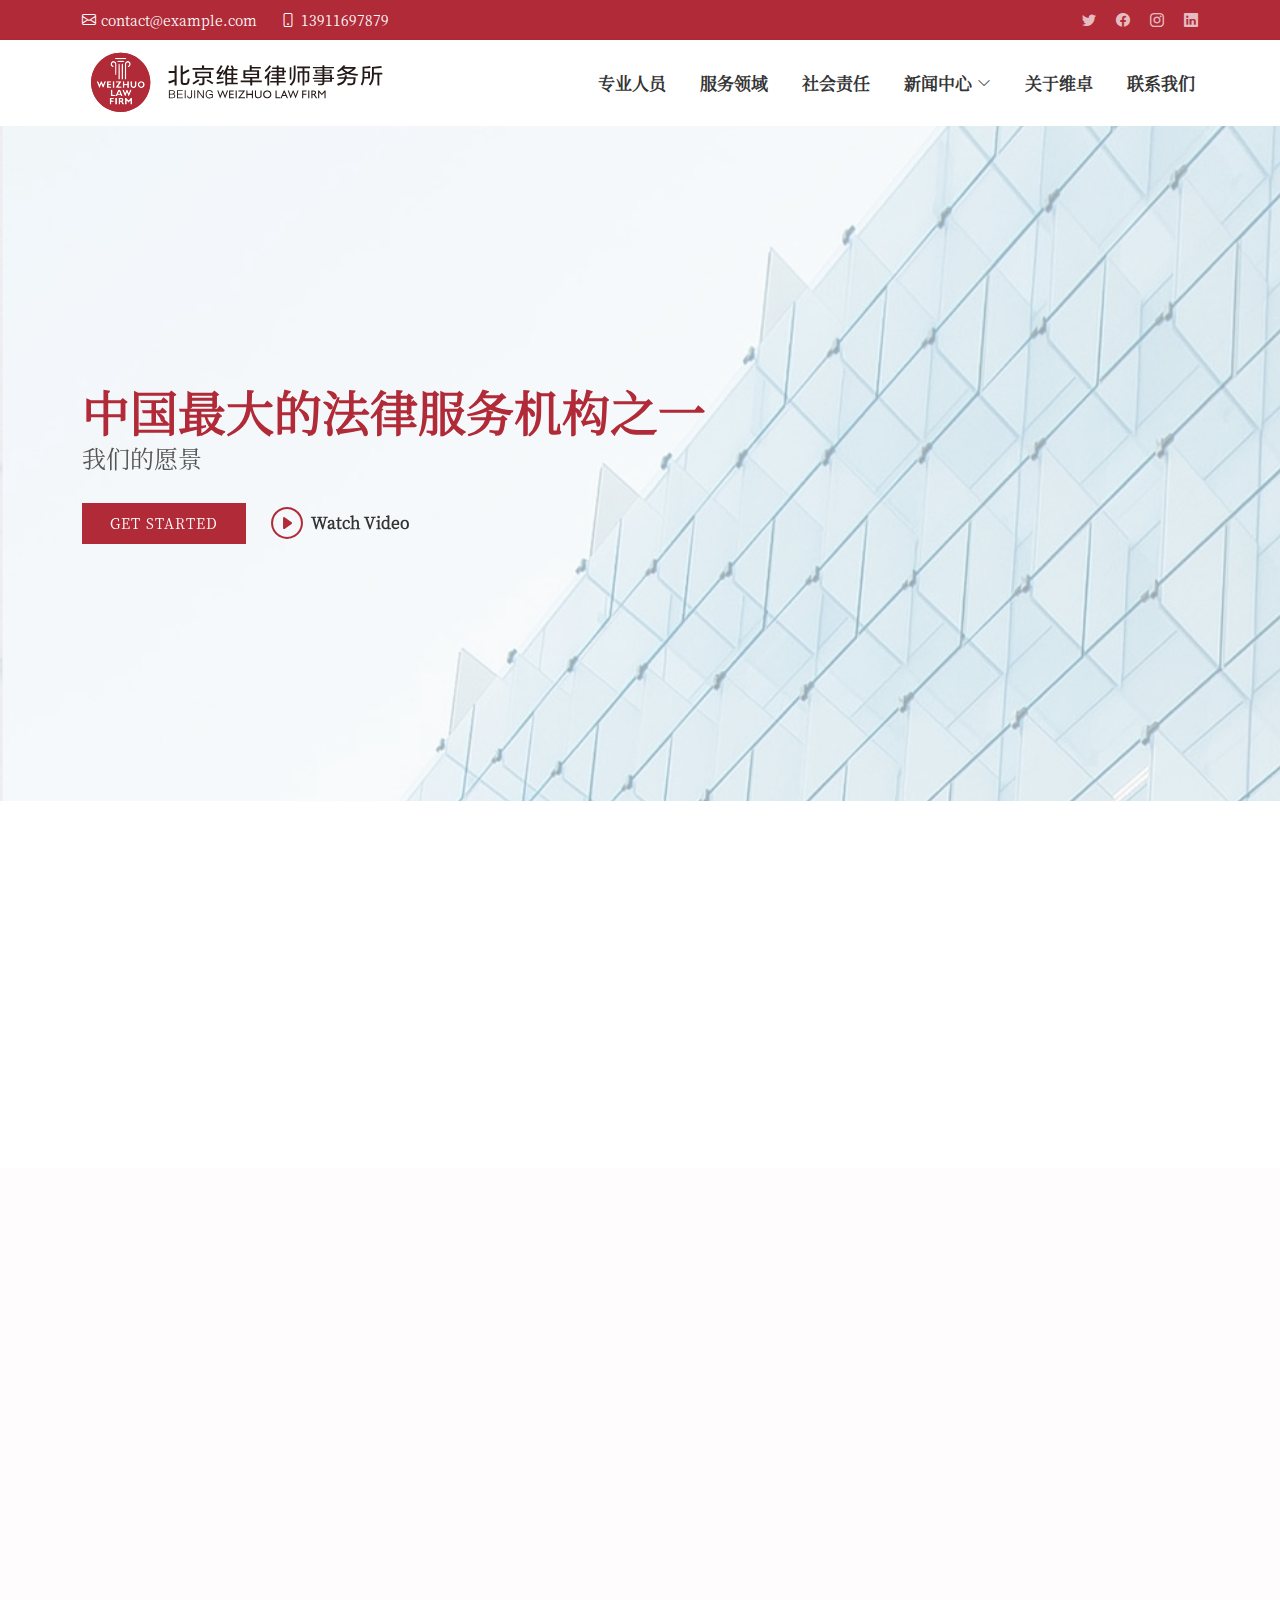
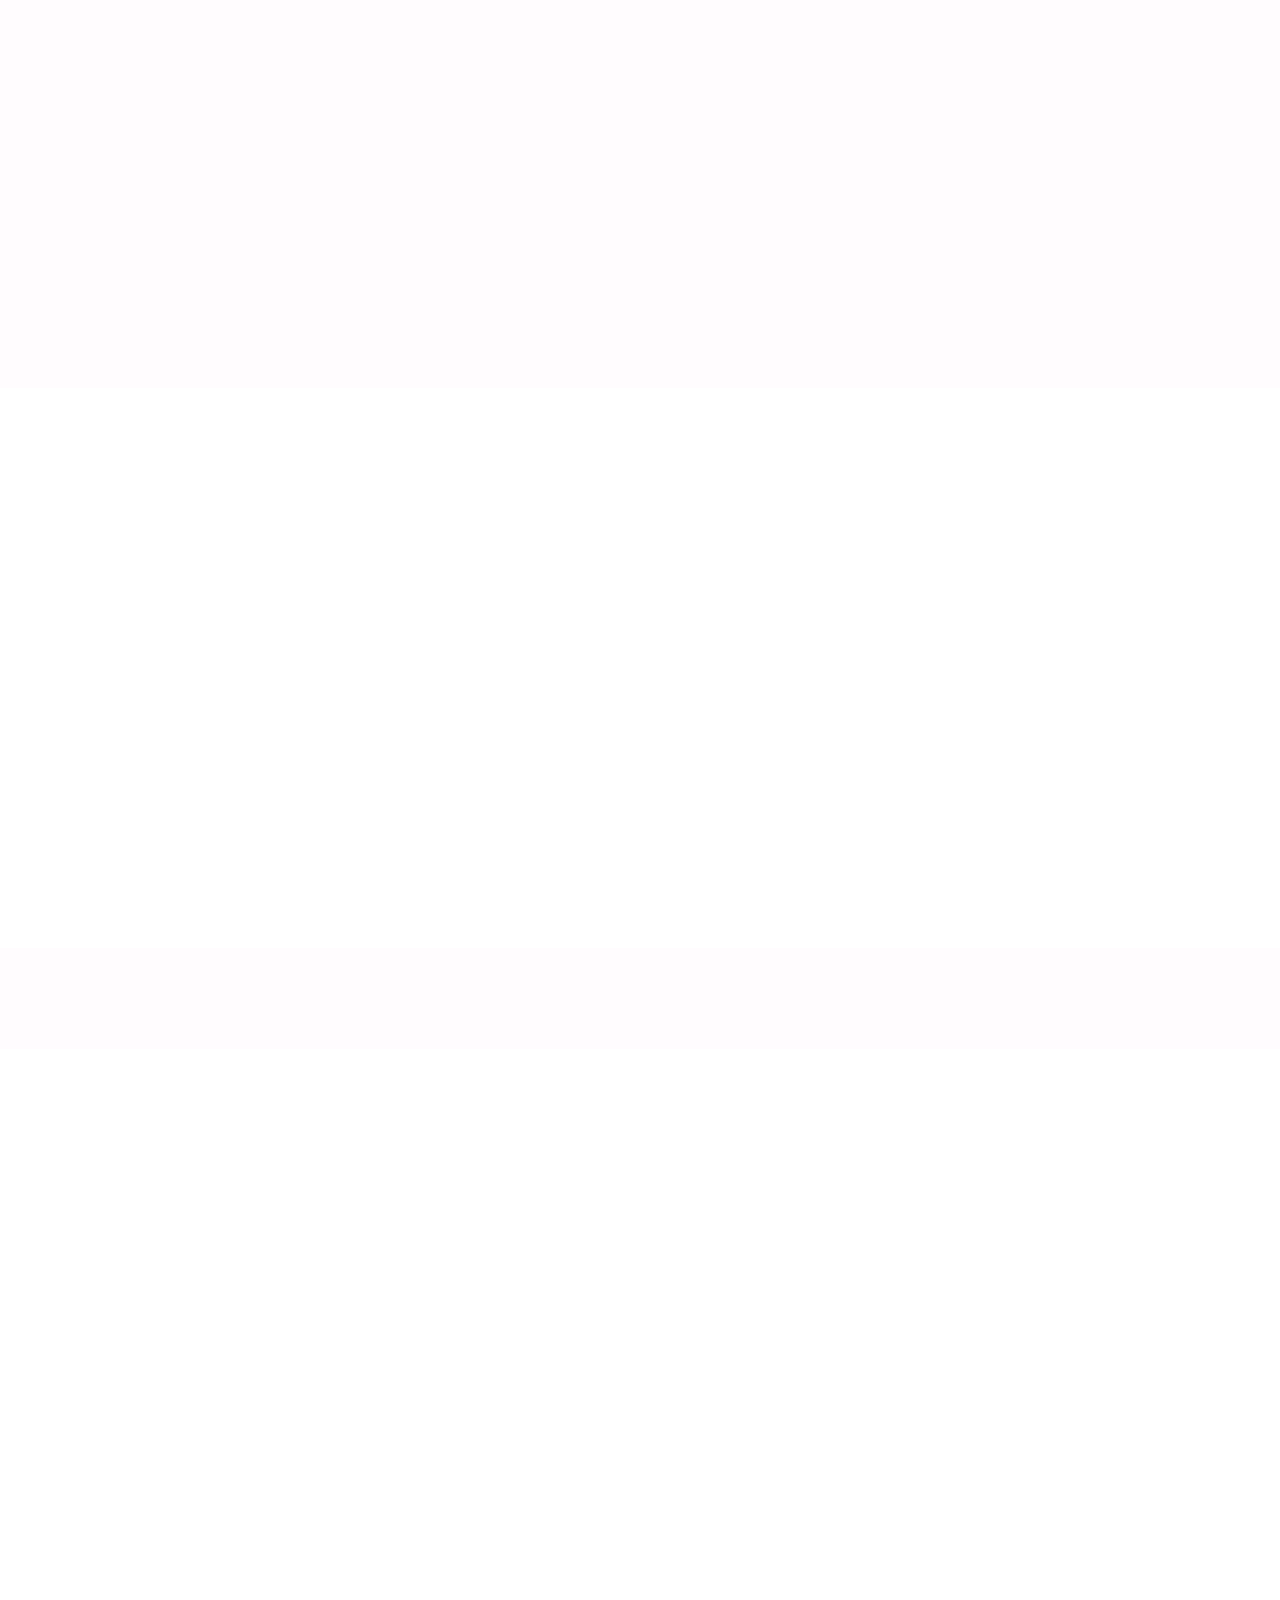
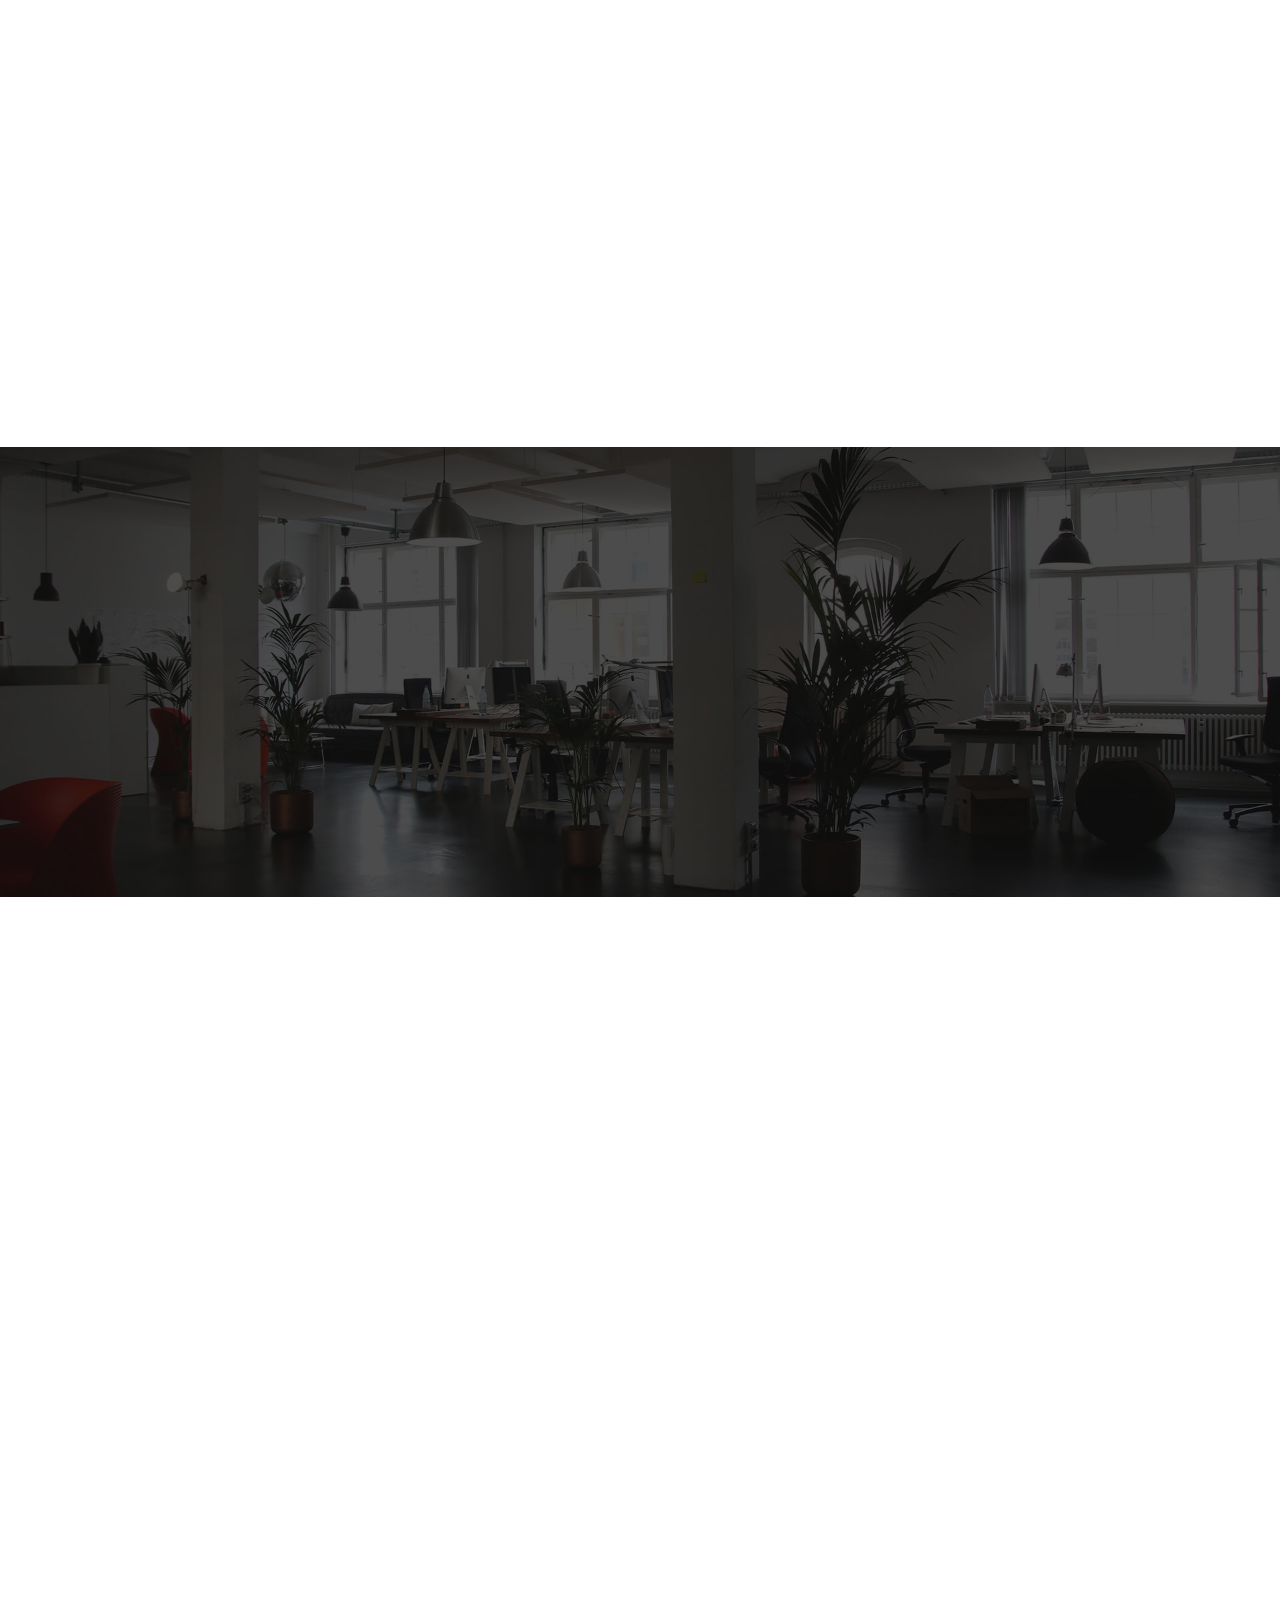
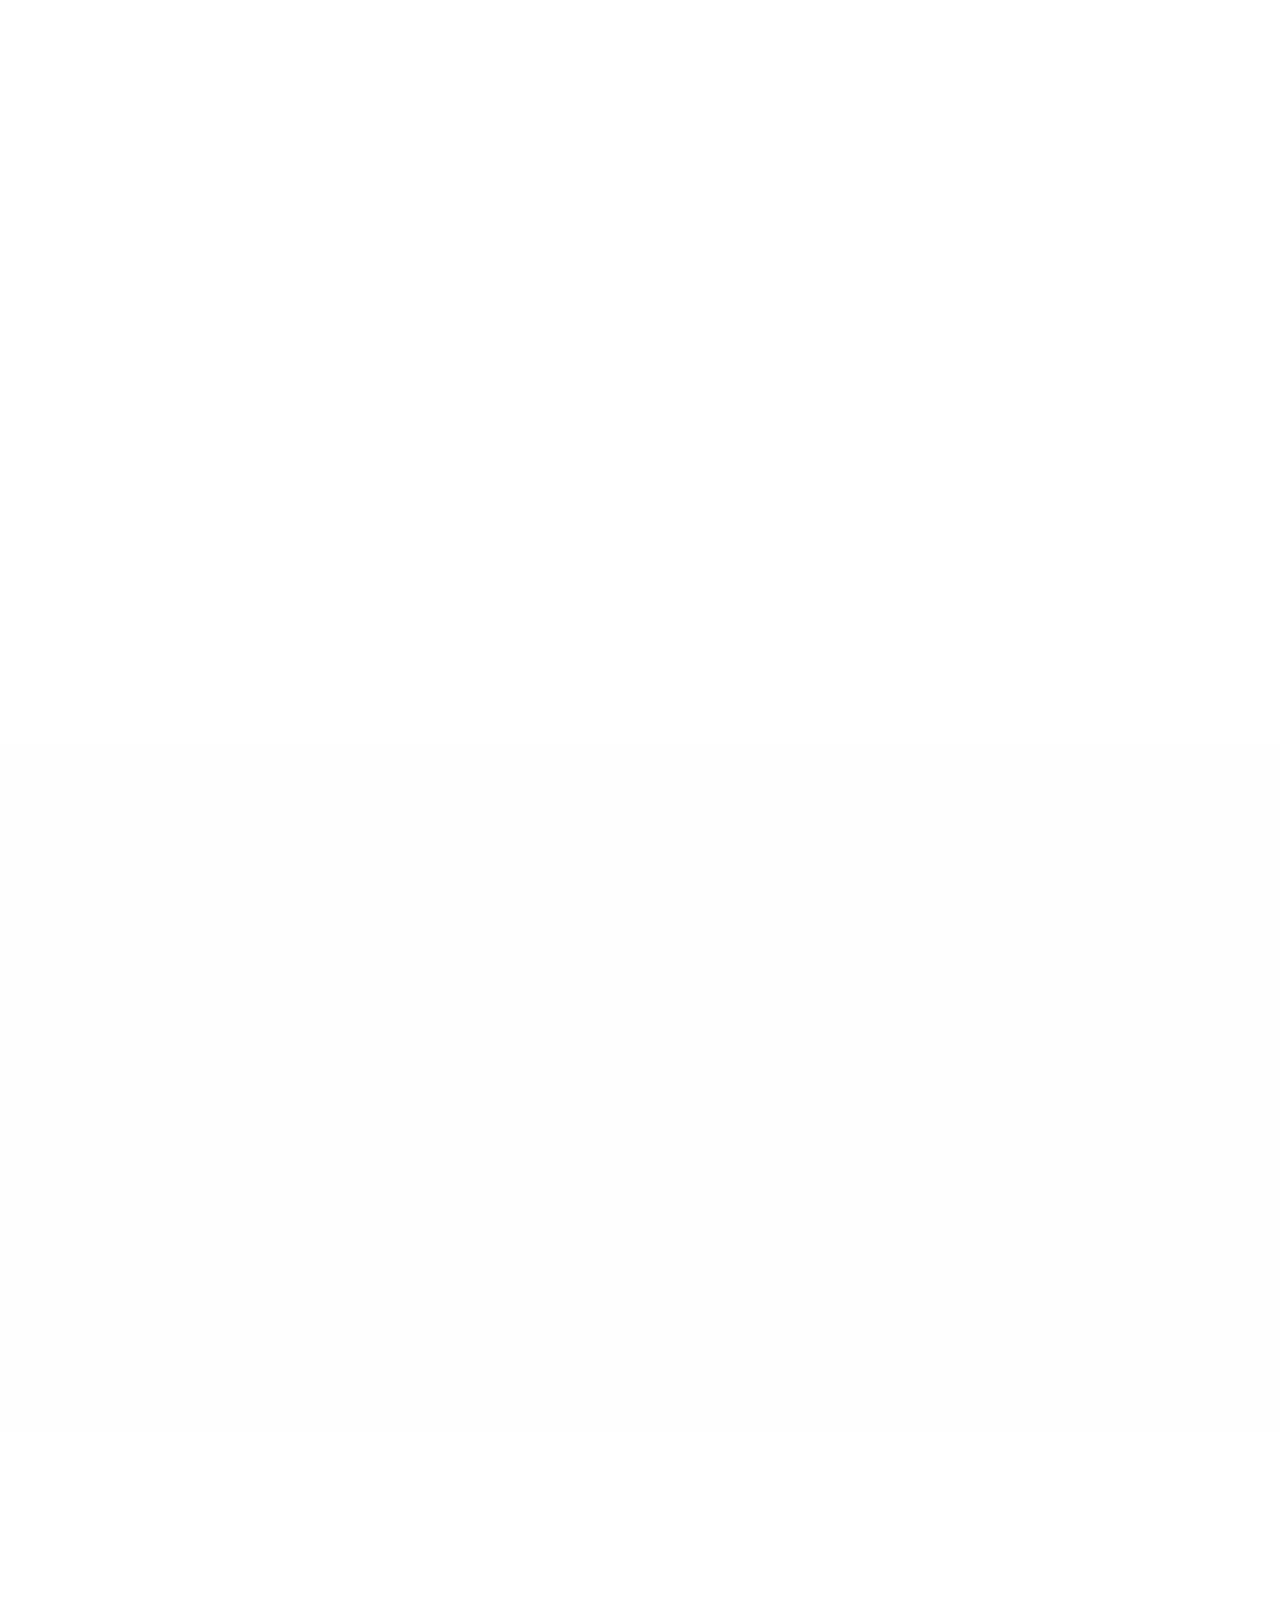
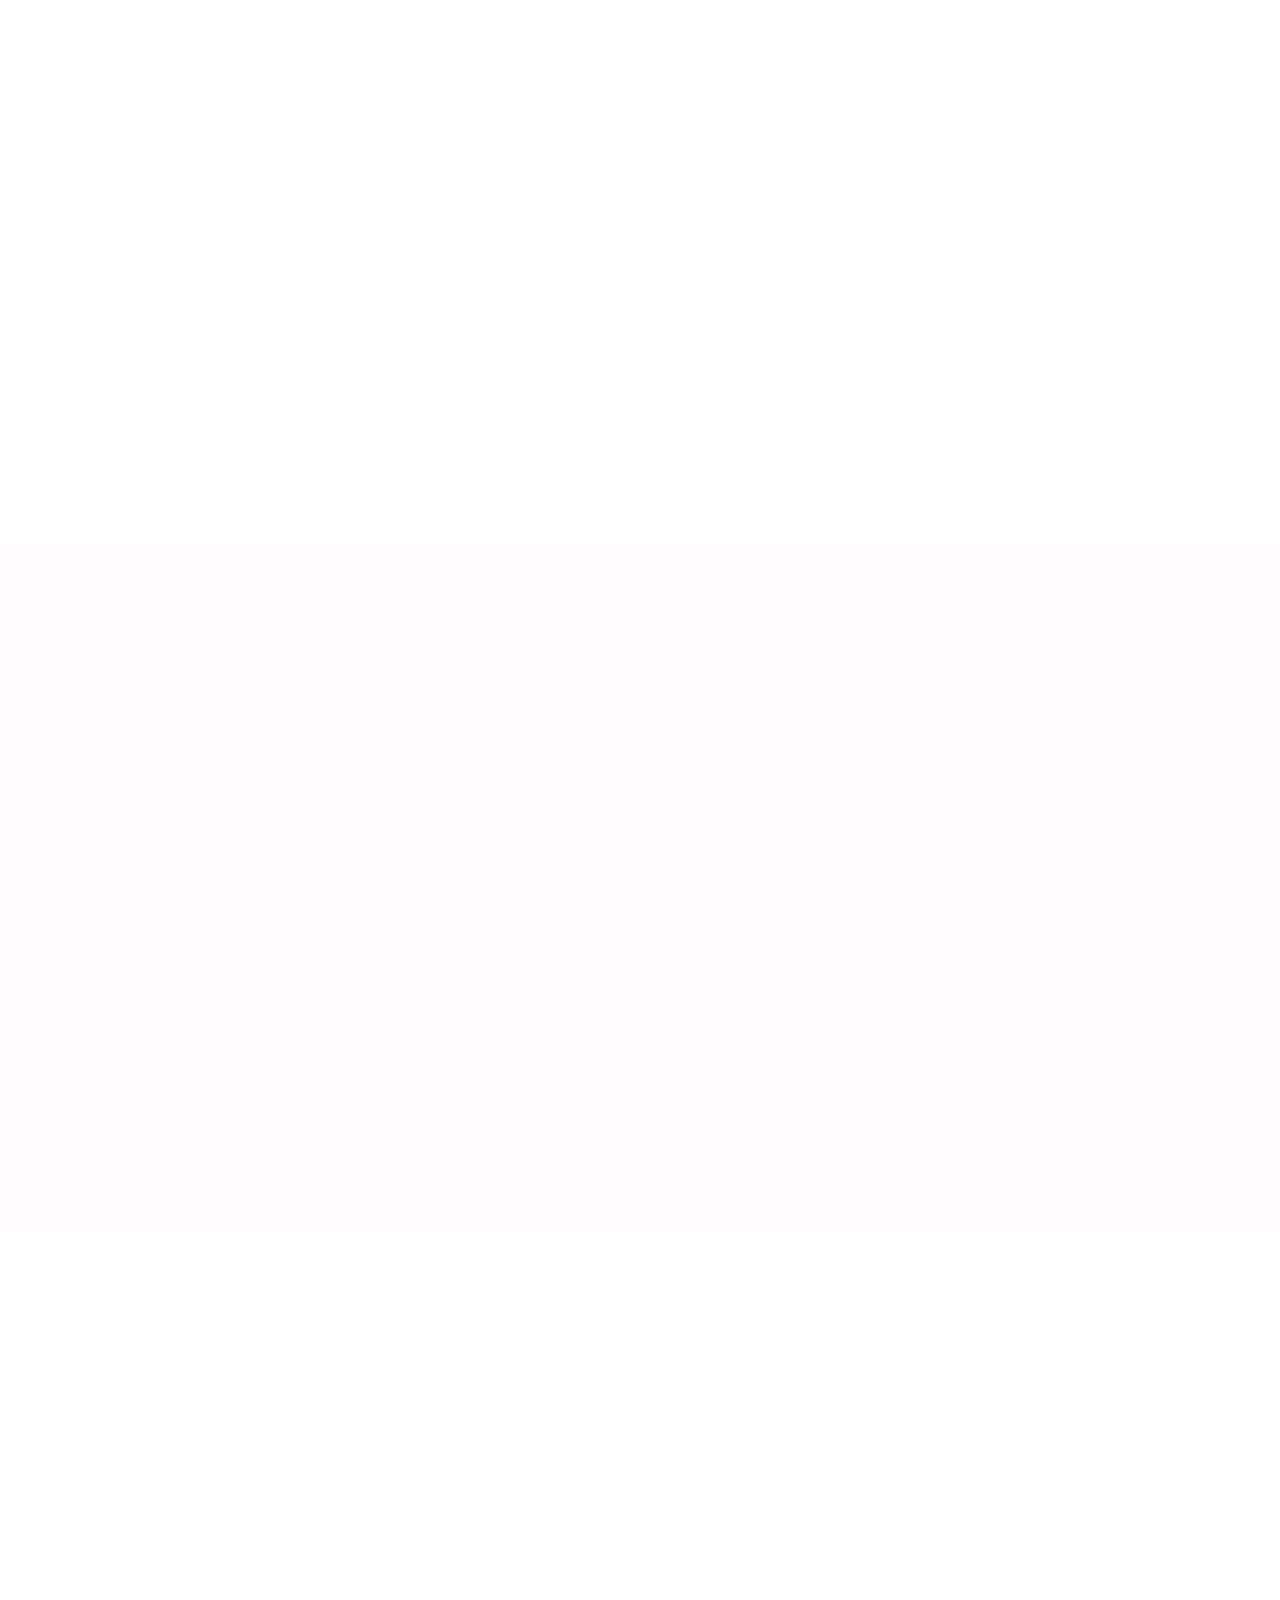
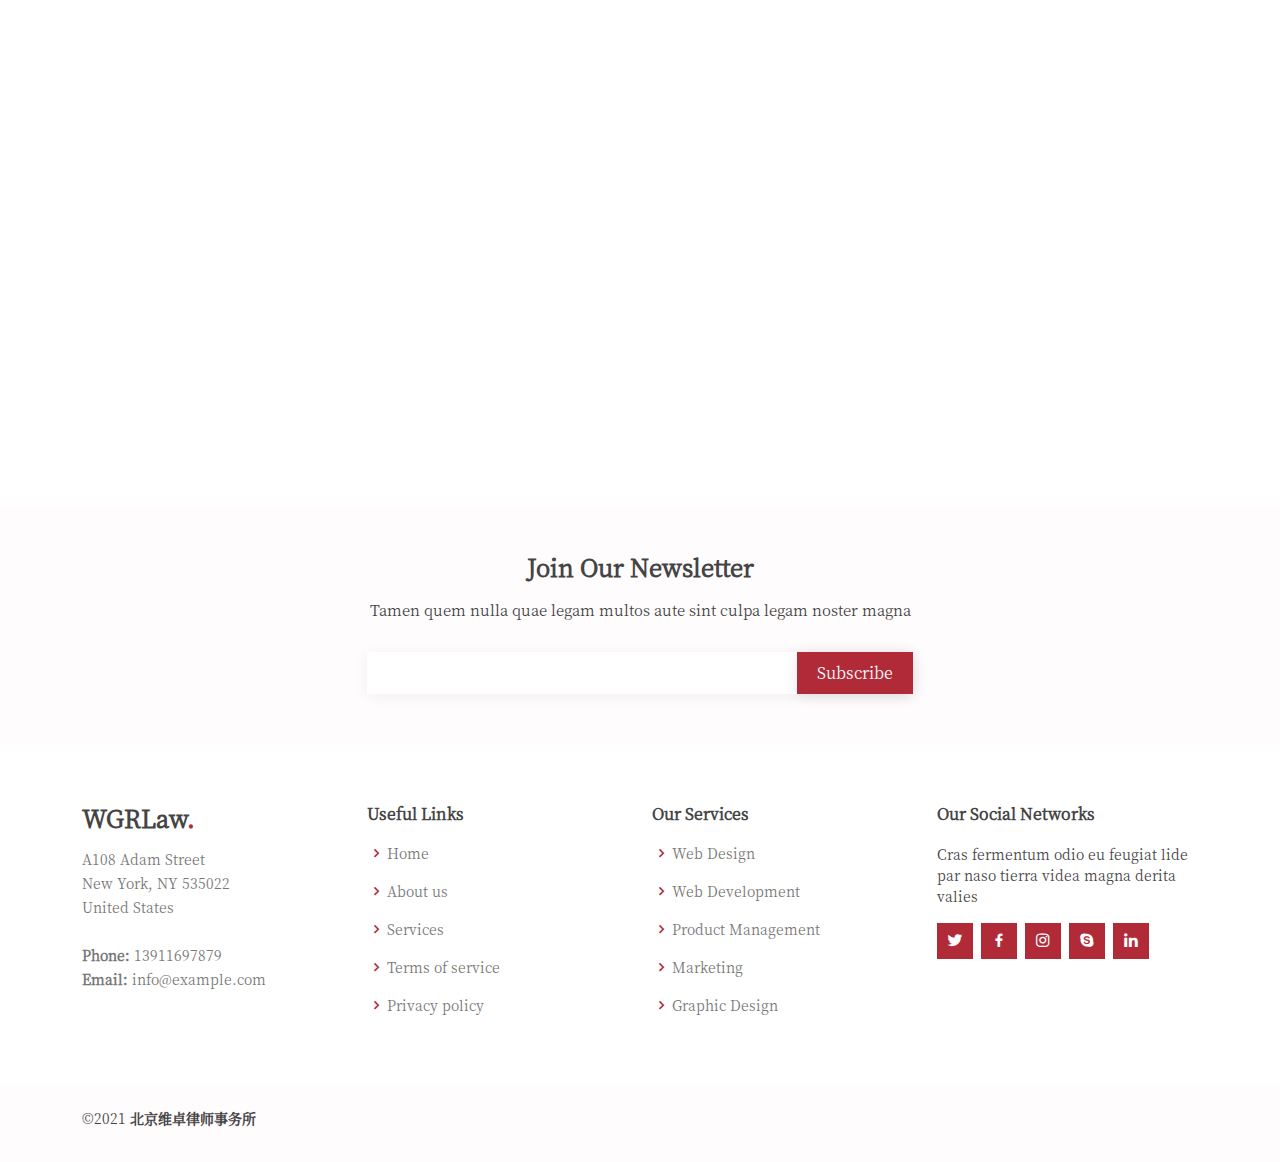
<file: index.html>
<!DOCTYPE html>
<html lang="zh-CN">

<head>
  <meta charset="utf-8">
  <meta content="width=device-width, initial-scale=1.0" name="viewport">

  <title>北京维卓律师事务所</title>
  <meta content="" name="description">
  <meta content="" name="keywords">
  <link rel="apple-touch-icon" sizes="180x180" href="./assets/img//apple-touch-icon.png">
  <link rel="icon" type="image/png" sizes="32x32" href="./assets/img//favicon-32x32.png">
  <link rel="icon" type="image/png" sizes="16x16" href="./assets/img//favicon-16x16.png">
  <link rel="manifest" href="./assets/img/site.webmanifest">

  <link href="assets/vendor/aos/aos.css" rel="stylesheet">
  <link href="assets/vendor/bootstrap/css/bootstrap.min.css" rel="stylesheet">
  <link href="assets/vendor/bootstrap-icons/bootstrap-icons.css" rel="stylesheet">
  <link href="assets/vendor/boxicons/css/boxicons.min.css" rel="stylesheet">
  <link href="assets/vendor/glightbox/css/glightbox.min.css" rel="stylesheet">
  <link href="assets/vendor/swiper/swiper-bundle.min.css" rel="stylesheet">
  <link href="assets/css/main.css" rel="stylesheet">
</head>

<body>

  <section id="topbar" class="d-flex align-items-center">
    <div class="container d-flex justify-content-center justify-content-md-between">
      <div class="contact-info d-flex align-items-center">
        <i class="bi bi-envelope d-flex align-items-center"><a href="mailto:contact@example.com">contact@example.com</a></i>
        <i class="bi bi-phone d-flex align-items-center ms-4"><span>13911697879</span></i>
      </div>
      <div class="social-links d-none d-md-flex align-items-center">
        <a href="#" class="twitter"><i class="bi bi-twitter"></i></a>
        <a href="#" class="facebook"><i class="bi bi-facebook"></i></a>
        <a href="#" class="instagram"><i class="bi bi-instagram"></i></a>
        <a href="#" class="linkedin"><i class="bi bi-linkedin"></i></i></a>
      </div>
    </div>
  </section>

  <header id="header" class="d-flex align-items-center">
    <div class="container d-flex align-items-center justify-content-between">

      <!-- <h1 class="logo"><a href="index.html">北京维卓律师事务所<span>.</span></a></h1> -->
      <a href="index.html" class="logo">
        <svg
          viewBox="0 0 482 120"
          version="1.1"
          id="svg5"
          xmlns="http://www.w3.org/2000/svg"
          xmlns:svg="http://www.w3.org/2000/svg">
          <sodipodi:namedview
            id="namedview7"
            pagecolor="#ffffff"
            bordercolor="#666666"
            borderopacity="1.0"
            showgrid="false"/>
          <g
            inkscape:label="Layer 1"
            inkscape:groupmode="layer"
            id="layer1">
            <g
              id="g25"
              transform="matrix(1.3333333,0,0,-1.3333333,434.48968,42.14042)">
              <path
                d="M 0,0 V 3.496 C 2.557,3.67 4.982,3.948 7.278,4.331 L 6.522,6.313 C 3.896,5.774 1,5.417 -2.165,5.244 v -9.835 c 0,-2.818 -0.139,-4.887 -0.418,-6.209 -0.277,-1.287 -0.843,-2.652 -1.695,-4.096 l 1.826,-1.382 c 0.748,1.321 1.296,2.556 1.643,3.704 0.366,1.235 0.6,2.705 0.705,4.409 H 6.392 V 0 Z M 0,-1.8 V -4.513 C 0,-5.365 -0.009,-5.982 -0.026,-6.365 H 4.278 V -1.8 Z M 17.191,-3.522 V -16.174 H 15 v 12.652 h -4.096 c -0.017,-3.165 -0.321,-5.652 -0.913,-7.46 -0.556,-1.74 -1.608,-3.539 -3.156,-5.4 l -1.8,1.512 c 1.287,1.392 2.2,2.818 2.739,4.279 0.661,1.739 0.974,4.278 0.939,7.617 v 8.035 c 4.122,0.244 7.679,0.644 10.67,1.2 L 20.165,4.174 C 17.104,3.739 14.018,3.426 10.904,3.235 v -4.826 h 9.757 v -1.931 z m -37.659,-3.234 c 0.105,0.73 0.183,1.521 0.236,2.373 h -2.323 c -0.051,-0.869 -0.13,-1.66 -0.234,-2.373 h -7.278 v -1.827 h 6.886 c -0.452,-1.46 -1.313,-2.625 -2.582,-3.495 -1.201,-0.835 -3.166,-1.652 -5.896,-2.452 l 1.356,-1.983 c 3.096,1.026 5.314,2.096 6.653,3.209 1.391,1.148 2.33,2.721 2.817,4.721 h 8.243 c -0.052,-1.182 -0.112,-2.113 -0.182,-2.791 -0.087,-0.957 -0.331,-1.617 -0.731,-1.982 -0.399,-0.366 -1.086,-0.54 -2.06,-0.522 -2.139,0.035 -3.548,0.069 -4.226,0.104 l 0.391,-2.165 c 1.843,0 3.226,0.017 4.148,0.052 1.738,0.07 2.938,0.413 3.6,1.031 0.661,0.617 1.061,1.752 1.2,3.404 0.209,2.956 0.322,4.521 0.339,4.696 z m 1.252,6.182 c 2.035,0.905 4.035,2.148 6,3.731 h -11.269 c 1.618,-1.583 3.374,-2.826 5.269,-3.731 m 2.583,-0.991 c 2.279,-0.713 5.435,-1.244 9.47,-1.591 l -0.913,-1.983 c -4.783,0.522 -8.505,1.322 -11.165,2.4 -2.922,-1.131 -6.853,-2.061 -11.792,-2.791 l -0.939,1.904 c 4.313,0.574 7.731,1.278 10.252,2.113 -1.496,0.887 -2.948,2.061 -4.356,3.522 -1.148,-1.044 -2.418,-2.07 -3.809,-3.078 l -1.565,1.591 c 3.06,1.965 5.513,4.156 7.356,6.574 l 2.401,-0.444 c -0.644,-0.782 -1.114,-1.339 -1.41,-1.669 h 12.887 V 3.026 c -2.208,-1.965 -4.347,-3.495 -6.417,-4.591 m -31.79,2.27 h -6.078 v -1.878 h 6.078 z m 2.218,-1.879 h 6.104 v 1.878 h -6.104 z m 6.6,-4.226 h -6.6 v -1.826 h 6.6 z m 0,-3.313 h -6.6 v -1.852 h 6.6 z m 2.139,0 v -3.235 h -8.739 v -0.704 c 0,-1.165 -0.239,-1.996 -0.718,-2.491 -0.477,-0.496 -1.334,-0.77 -2.569,-0.822 -1.357,-0.07 -2.591,-0.104 -3.704,-0.104 l -0.444,1.904 c 0.765,-0.052 1.878,-0.078 3.339,-0.078 0.748,0 1.248,0.121 1.5,0.365 0.252,0.243 0.378,0.722 0.378,1.435 v 0.495 h -9.599 v 1.383 h 9.599 v 1.852 h -11.112 v 1.487 h 11.112 V -5.4 h -9.469 v 1.383 h 9.469 v 1.513 h -6.469 c -1.166,0 -1.748,0.574 -1.748,1.721 v 2.818 h 8.217 v 1.487 h -11.008 v 1.539 h 11.008 v 1.982 h 2.218 V 5.061 h 11.087 V 3.522 H -46.205 V 2.035 h 8.269 v -4.539 h -8.269 v -1.513 h 8.739 v -3.209 h 2.504 v -1.487 z m -31.79,7.017 v -14.66 h -2.139 v 14.66 h -3.521 v -11.243 h -1.983 V 0.183 h 5.504 v 3.522 h -6.287 v 1.93 h 15 v -1.93 h -6.574 V 0.183 h 5.583 v -10.201 c 0,-0.903 -0.191,-1.556 -0.574,-1.956 -0.382,-0.4 -1.025,-0.626 -1.931,-0.678 -0.747,-0.052 -1.426,-0.078 -2.034,-0.078 l -0.339,1.982 c 0.557,-0.034 1.078,-0.047 1.565,-0.039 0.487,0.009 0.826,0.1 1.017,0.274 0.192,0.174 0.287,0.478 0.287,0.913 v 7.904 z M -81.568,6.913 V -3.183 c 0.035,-3.043 -0.287,-5.425 -0.966,-7.147 -0.678,-1.722 -1.921,-3.348 -3.73,-4.879 l 1.905,-1.304 c 1.929,1.791 3.225,3.591 3.886,5.4 0.678,1.843 1.018,4.513 1.018,8.009 V 6.913 Z m -4.618,-2.035 h 1.878 V -9.313 h -1.878 z m -43.257,-17.269 v -3.991 h -2.322 v 3.991 h -11.008 v 1.852 h 11.008 v 2.217 h -6.182 c -1.149,0 -1.722,0.583 -1.722,1.748 v 7.957 h 7.33 v 5.66 h 2.321 v -1.93 h 10.461 V 3.365 h -10.461 V 1.383 h 8.505 v -9.705 h -7.93 v -2.217 h 11.008 v -1.852 z m 5.634,12.052 h -13.565 v -2.348 h 13.565 z m 0,-3.913 h -13.565 V -6.6 h 13.565 z m -61.152,8.165 h 11.008 v -1.93 h -24.339 v 1.93 h 10.8 v 3.209 l 2.531,-0.365 z m 0.391,-11.635 v -5.243 c 0,-1.044 -0.231,-1.805 -0.692,-2.283 -0.46,-0.478 -1.256,-0.734 -2.386,-0.769 -1.026,-0.07 -2.087,-0.105 -3.183,-0.105 l -0.496,2.14 c 1.183,-0.07 2.105,-0.105 2.765,-0.105 0.592,0.018 1.014,0.139 1.266,0.365 0.252,0.226 0.378,0.583 0.378,1.07 v 4.93 h -6.6 c -1.165,0 -1.748,0.574 -1.748,1.722 v 5.635 h 18.287 v -7.357 z m -7.122,-1.434 1.435,-1.54 c -1.948,-1.339 -4.261,-2.8 -6.939,-4.382 l -1.279,1.826 c 2.662,1.339 4.922,2.704 6.783,4.096 m 9.443,-1.774 1.279,1.617 c 2.348,-1.235 4.6,-2.478 6.757,-3.73 l -1.305,-1.827 c -2.313,1.461 -4.557,2.775 -6.731,3.94 m -10.721,5.113 h 13.696 v 3.548 h -13.696 z m 83.081,1.983 c 0.661,0.921 1.374,1.991 2.14,3.208 l -1.8,1.07 c -1.583,-2.766 -3.487,-5.209 -5.714,-7.331 l 0.835,-2.061 c 0.818,0.748 1.626,1.574 2.426,2.479 v -9.862 h 2.113 z m 15.209,4.512 h -4.305 v 2.218 h 4.305 z m 0,-3.939 h -4.305 v 2.217 h 4.305 z m 2.087,2.218 h 2.139 v 1.721 h -2.139 v 3.939 h -6.391 v 2.322 h -2.165 V 4.617 h -5.244 V 2.896 h 5.244 V 0.678 h -6.444 v -1.721 h 6.444 v -2.218 h -5.583 v -1.696 h 5.583 v -2.191 h -6.417 v -1.695 h 6.417 v -2.27 h -7.591 v -1.721 h 7.591 v -3.548 h 2.165 v 3.548 h 8.244 v 1.721 h -8.244 v 2.27 h 7.044 v 1.695 h -7.044 v 2.191 h 6.391 z m -21.287,-0.053 -1.017,2.009 c 2.122,1.722 3.913,3.739 5.374,6.052 l 1.878,-1.148 c -1.792,-2.539 -3.87,-4.843 -6.235,-6.913 m -51.527,0.313 c 0.678,1.078 1.218,1.966 1.617,2.661 l 1.931,-0.86 c -2.087,-3.357 -3.921,-6.087 -5.504,-8.192 1.565,0.122 3.13,0.252 4.696,0.392 l -0.157,-1.826 c -2.122,-0.14 -4.035,-0.34 -5.739,-0.6 -1.113,-0.174 -1.67,0.312 -1.67,1.46 v 0.313 c 1.026,1.113 2.244,2.722 3.652,4.826 -0.887,-0.017 -1.721,-0.086 -2.504,-0.208 -1.113,-0.14 -1.669,0.382 -1.669,1.565 v 0.287 c 1.669,1.948 3.347,4.617 5.034,8.008 l 2.139,-0.704 c -1.513,-2.626 -3.052,-5.034 -4.617,-7.226 0.939,0.035 1.869,0.07 2.791,0.104 m 11.922,-1.721 h -4.904 v 3.443 h 4.904 z m 0,-5.191 h -4.904 v 3.443 h 4.904 z m 0,-5.296 h -4.904 v 3.548 h 4.904 z m 2.139,0 v 3.548 h 4.644 v 1.748 h -4.644 v 3.443 h 4.644 v 1.748 h -4.644 v 3.443 h 4.931 v 1.774 h -5.948 l 1.826,0.417 c -0.365,0.888 -0.957,2.131 -1.774,3.731 l -2.061,-0.444 c 0.626,-1.234 1.209,-2.469 1.748,-3.704 h -5.087 c 0.522,1.079 1.061,2.348 1.617,3.809 l -2.269,0.469 c -1.131,-3.652 -2.792,-6.843 -4.983,-9.574 l 1.017,-2.034 c 0.731,0.904 1.331,1.704 1.801,2.4 v -14.139 h 2.139 v 1.591 h 12.286 v 1.774 z m -19.017,-1.592 -0.339,2.087 c 2.973,0.331 5.696,0.696 8.165,1.096 l -0.052,-2.009 c -2.679,-0.365 -5.27,-0.756 -7.774,-1.174 m -48.71,3.053 c -2.852,-1.026 -5.043,-1.818 -6.574,-2.374 l -0.6,2.347 c 1.722,0.47 4.114,1.209 7.174,2.218 v 7.565 h -6.782 v 2.113 h 6.782 V 6.73 h 2.4 v -22.878 h -2.4 z m 9.496,7.982 v -8.009 c 0,-0.695 0.148,-1.182 0.443,-1.46 0.296,-0.278 0.783,-0.418 1.461,-0.418 h 1.07 c 0.748,0 1.287,0.14 1.617,0.418 0.365,0.295 0.609,0.843 0.731,1.643 0.104,0.661 0.243,1.817 0.417,3.47 l 2.244,-0.704 c -0.07,-0.992 -0.253,-2.244 -0.548,-3.757 -0.191,-1.131 -0.618,-1.948 -1.278,-2.452 -0.662,-0.505 -1.662,-0.757 -3,-0.757 h -1.852 c -1.305,0 -2.249,0.292 -2.831,0.874 -0.583,0.583 -0.874,1.526 -0.874,2.83 V 6.783 h 2.4 v -7.879 c 2.348,1.166 4.452,2.357 6.313,3.575 l 1.435,-1.957 c -2.574,-1.426 -5.157,-2.783 -7.748,-4.07"
                style="fill:#231916;fill-opacity:1;fill-rule:evenodd;stroke:none"
                id="path27" />
            </g>
            <g
              id="g29"
              transform="matrix(1.3333333,0,0,-1.3333333,363.27355,83.43282)">
              <path
                d="M 0,0 V 8.868 H 1.103 L 4.292,5.141 7.485,8.868 H 8.588 V 0 H 7.359 V 6.921 L 4.292,3.347 1.23,6.921 V 0 Z m -6.518,5.026 h 1.051 c 0.591,0 1.034,0.115 1.329,0.342 0.292,0.229 0.439,0.577 0.439,1.047 0,0.482 -0.139,0.831 -0.417,1.049 -0.28,0.216 -0.73,0.327 -1.351,0.327 H -6.518 Z M -7.792,0 v 8.868 h 2.598 c 0.895,0 1.586,-0.212 2.073,-0.634 0.484,-0.424 0.728,-1.021 0.728,-1.794 0,-0.584 -0.133,-1.053 -0.4,-1.408 -0.266,-0.355 -0.686,-0.62 -1.261,-0.798 0.15,-0.08 0.288,-0.186 0.42,-0.32 0.13,-0.132 0.298,-0.355 0.506,-0.669 L -0.974,0 H -2.507 L -4.028,2.326 C -4.484,3.027 -4.853,3.475 -5.134,3.669 -5.415,3.864 -5.75,3.961 -6.14,3.961 H -6.518 V 0 Z m -3.63,8.868 h 1.268 V 0 h -1.268 z M -18.431,0 v 8.868 h 5.045 V 7.739 h -3.788 V 5.114 h 3.676 V 3.975 h -3.676 V 0 Z m -13.36,-0.062 h 0.299 l 2.674,6.825 2.65,-6.825 h 0.285 l 3.338,8.93 H -23.83 L -26.036,2.802 -28.4,8.868 h -0.806 l -2.388,-6.054 -2.168,6.054 h -1.313 z M -43.438,0 l 3.842,8.868 h 0.924 L -34.78,0 h -1.311 l -1.142,2.611 h -3.778 L -42.138,0 Z m 2.922,3.751 h 2.763 l -1.399,3.196 z M -49.157,0 v 8.868 h 1.254 V 1.14 h 4.221 V 0 Z m -14.3,4.468 c 0,0.592 0.119,1.166 0.361,1.724 0.241,0.558 0.582,1.051 1.026,1.477 0.452,0.435 0.965,0.766 1.534,0.996 0.571,0.227 1.17,0.341 1.8,0.341 0.642,0 1.253,-0.114 1.83,-0.346 0.575,-0.229 1.084,-0.56 1.523,-0.991 0.461,-0.447 0.807,-0.947 1.041,-1.494 0.231,-0.55 0.348,-1.147 0.348,-1.79 0,-0.603 -0.119,-1.183 -0.36,-1.739 -0.237,-0.556 -0.577,-1.045 -1.016,-1.467 -0.461,-0.439 -0.976,-0.772 -1.542,-0.999 -0.569,-0.225 -1.178,-0.338 -1.824,-0.338 -0.63,0 -1.231,0.115 -1.809,0.349 -0.577,0.231 -1.084,0.562 -1.525,0.988 -0.456,0.444 -0.801,0.944 -1.036,1.502 -0.234,0.558 -0.351,1.153 -0.351,1.787 m 1.351,-0.044 c 0,-0.452 0.084,-0.882 0.252,-1.293 0.169,-0.409 0.412,-0.773 0.729,-1.09 0.31,-0.316 0.671,-0.561 1.087,-0.732 0.417,-0.171 0.85,-0.257 1.302,-0.257 0.465,0 0.902,0.084 1.308,0.25 0.409,0.167 0.773,0.414 1.095,0.739 0.316,0.317 0.561,0.681 0.731,1.09 0.171,0.411 0.258,0.841 0.258,1.293 0,0.452 -0.085,0.881 -0.254,1.283 -0.171,0.405 -0.419,0.772 -0.748,1.105 -0.317,0.328 -0.681,0.576 -1.091,0.747 -0.408,0.171 -0.842,0.255 -1.299,0.255 -0.44,0 -0.864,-0.086 -1.277,-0.259 -0.411,-0.174 -0.783,-0.42 -1.112,-0.743 -0.317,-0.307 -0.56,-0.667 -0.729,-1.083 -0.168,-0.413 -0.252,-0.848 -0.252,-1.305 M -72.91,8.868 h 1.261 V 3.777 c 0,-0.567 0.03,-0.966 0.093,-1.205 0.061,-0.235 0.162,-0.441 0.307,-0.614 0.262,-0.307 0.571,-0.539 0.931,-0.69 0.358,-0.151 0.767,-0.229 1.224,-0.229 0.768,0 1.387,0.199 1.856,0.597 0.469,0.395 0.703,0.921 0.703,1.571 v 5.661 h 1.262 V 3.169 c 0,-0.988 -0.353,-1.791 -1.058,-2.405 -0.706,-0.615 -1.627,-0.922 -2.763,-0.922 -0.673,0 -1.279,0.119 -1.82,0.357 -0.54,0.24 -0.997,0.589 -1.369,1.05 -0.227,0.274 -0.389,0.582 -0.485,0.919 -0.094,0.337 -0.142,0.857 -0.142,1.56 z M -82.82,0 v 8.868 h 1.257 V 5.052 h 5.114 v 3.816 h 1.261 V 0 h -1.261 v 3.854 h -5.114 V 0 Z m -9.573,0 5.83,7.751 h -5.413 v 1.117 h 7.607 V 8.721 l -5.724,-7.63 h 5.724 V 0 Z m -2.786,8.868 h 1.268 V 0 h -1.268 z M -102.72,0 v 8.868 h 5.331 V 7.739 h -4.074 V 5.052 h 3.961 V 3.905 h -3.961 V 1.14 h 4.208 V 0 Z m -10.416,-0.062 -3.284,8.93 h 1.313 l 2.168,-6.054 2.388,6.054 h 0.805 l 2.364,-6.066 2.207,6.066 h 1.285 l -3.338,-8.93 h -0.286 l -2.65,6.825 -2.674,-6.825 z m -12.35,9.512 c -1.363,0 -2.44,-0.48 -3.232,-1.454 -0.753,-0.895 -1.116,-2.025 -1.116,-3.401 0,-1.376 0.376,-2.505 1.129,-3.375 0.805,-0.934 1.947,-1.402 3.413,-1.402 0.767,0 1.481,0.104 2.156,0.312 0.636,0.208 1.181,0.48 1.622,0.844 v 3.79 h -3.959 V 3.842 h 2.908 V 1.48 c -0.325,-0.208 -0.714,-0.389 -1.168,-0.519 -0.468,-0.13 -0.948,-0.208 -1.454,-0.208 -1.208,0 -2.116,0.364 -2.726,1.078 -0.571,0.674 -0.857,1.596 -0.857,2.764 0,1.195 0.286,2.142 0.883,2.843 0.597,0.714 1.389,1.064 2.401,1.064 0.818,0 1.48,-0.194 1.986,-0.597 0.48,-0.376 0.792,-0.908 0.935,-1.609 h 1.064 c -0.168,1.012 -0.571,1.778 -1.22,2.31 -0.688,0.571 -1.61,0.844 -2.765,0.844 M -139.36,9.268 V 0 h 1.064 v 7.62 h 0.039 l 5.27,-7.62 h 1.091 v 9.268 h -1.065 V 1.727 H -133 l -5.244,7.541 z M -142.941,0 h 1.052 v 9.268 h -1.052 z m -3.581,9.268 V 2.999 c 0,-0.766 -0.143,-1.324 -0.415,-1.675 -0.286,-0.363 -0.74,-0.558 -1.363,-0.558 -1.13,0 -1.688,0.636 -1.688,1.882 V 2.96 h -1.064 V 2.635 c 0,-0.908 0.233,-1.609 0.727,-2.103 0.467,-0.467 1.129,-0.714 1.999,-0.714 1.025,0 1.778,0.286 2.245,0.857 0.416,0.519 0.623,1.272 0.623,2.285 V 9.268 Z M -153.894,0 h 1.052 v 9.268 h -1.052 z m -8.928,9.268 V 0 h 6.788 v 0.922 h -5.724 v 3.401 h 5.192 v 0.921 h -5.192 v 3.103 h 5.504 v 0.921 z m -8.306,-4.932 h 2.96 c 0.713,0 1.258,-0.13 1.635,-0.416 0.389,-0.285 0.597,-0.727 0.597,-1.324 0,-0.597 -0.233,-1.051 -0.688,-1.337 -0.39,-0.233 -0.896,-0.363 -1.544,-0.363 h -2.96 z m 0,4.037 h 2.83 c 0.648,0 1.142,-0.117 1.479,-0.377 0.338,-0.26 0.507,-0.649 0.507,-1.168 0,-0.532 -0.182,-0.934 -0.52,-1.207 -0.337,-0.26 -0.831,-0.403 -1.48,-0.403 h -2.816 z m -1.065,0.895 V 0 h 4.115 c 0.948,0 1.701,0.195 2.245,0.558 0.637,0.442 0.961,1.117 0.961,2.025 0,0.624 -0.181,1.117 -0.519,1.506 -0.338,0.39 -0.805,0.649 -1.415,0.753 0.468,0.156 0.844,0.402 1.13,0.74 0.272,0.376 0.415,0.831 0.415,1.35 0,0.727 -0.247,1.297 -0.74,1.713 -0.506,0.416 -1.194,0.623 -2.051,0.623 z"
                style="fill:#231916;fill-opacity:1;fill-rule:evenodd;stroke:none"
                id="path31" />
            </g>
            <g
              id="g33"
              transform="matrix(1.3333333,0,0,-1.3333333,59.496224,13.31243)">
              <path
                d="m 0,0 c 18.928,0 34.271,-15.343 34.271,-34.271 0,-18.928 -15.343,-34.271 -34.271,-34.271 -18.927,0 -34.271,15.343 -34.271,34.271 C -34.271,-15.343 -18.927,0 0,0"
                style="fill:#b02a37;fill-opacity:1;fill-rule:evenodd;stroke:none"
                id="path35" />
            </g>
            <g
              id="g37"
              transform="matrix(1.3333333,0,0,-1.3333333,66.235154,92.94002)">
              <path
                d="M 0,0 V 7.41 H 1.638 L 4.016,4.427 6.404,7.41 H 8.041 V 0 H 6.219 V 4.586 L 4.016,1.874 1.833,4.586 V 0 Z M -7.437,0 V 7.41 H -4.7 c 1.007,0 1.75,-0.176 2.231,-0.525 C -1.99,6.535 -1.75,5.993 -1.75,5.258 -1.75,4.85 -1.854,4.5 -2.066,4.208 -2.279,3.917 -2.603,3.669 -3.042,3.469 -2.858,3.402 -2.693,3.29 -2.546,3.132 -2.4,2.975 -2.271,2.776 -2.162,2.536 L -0.981,0 H -3.073 L -4.016,2.134 C -4.168,2.473 -4.34,2.706 -4.535,2.833 -4.729,2.961 -5.003,3.024 -5.361,3.024 -5.388,3.024 -5.426,3.022 -5.472,3.019 -5.519,3.015 -5.553,3.014 -5.578,3.014 V 0 Z m 2.748,4.369 c 0.344,0 0.598,0.072 0.767,0.215 0.166,0.143 0.251,0.36 0.251,0.653 0,0.28 -0.089,0.491 -0.262,0.638 -0.175,0.148 -0.427,0.22 -0.756,0.22 H -5.578 V 4.369 Z m -6.595,3.041 h 1.911 V 0 h -1.911 z M -17.658,0 v 7.41 h 4.795 V 6.043 h -2.939 V 4.438 h 2.758 V 3.045 h -2.758 V 0 Z M -0.234,9.54 H 0.522 L 2.206,14.167 3.875,9.54 H 4.643 L 7.65,17.013 H 5.708 L 4.277,12.976 2.82,17.013 H 1.587 L 0.13,12.976 -1.31,17.013 h -1.933 z m -10.829,0.063 3.231,7.41 h 2.14 l 2.885,-7.41 h -1.965 l -0.53,1.44 h -3.192 l -0.593,-1.44 z m 3.104,2.711 h 2.187 l -1.039,2.819 z m -8.44,-2.711 v 7.41 h 1.855 v -5.98 h 3.192 V 9.603 Z M 14.64,22.902 c 0,0.552 0.098,1.06 0.291,1.528 0.195,0.468 0.485,0.885 0.87,1.253 0.374,0.352 0.799,0.617 1.273,0.79 0.475,0.172 1.005,0.258 1.587,0.258 0.589,0 1.123,-0.086 1.6,-0.262 0.475,-0.175 0.902,-0.437 1.276,-0.786 0.381,-0.368 0.669,-0.785 0.866,-1.253 0.195,-0.468 0.292,-0.976 0.292,-1.528 0,-0.547 -0.097,-1.055 -0.292,-1.522 -0.197,-0.468 -0.485,-0.882 -0.866,-1.241 -0.378,-0.355 -0.806,-0.621 -1.285,-0.798 -0.478,-0.178 -1.009,-0.267 -1.591,-0.267 -0.578,0 -1.106,0.089 -1.582,0.264 -0.474,0.177 -0.9,0.443 -1.278,0.801 -0.382,0.359 -0.671,0.773 -0.866,1.241 -0.197,0.467 -0.295,0.975 -0.295,1.522 m 1.907,0 c 0,-0.659 0.2,-1.204 0.595,-1.628 0.398,-0.425 0.904,-0.638 1.519,-0.638 0.618,0 1.124,0.213 1.522,0.638 0.398,0.424 0.597,0.969 0.597,1.628 0,0.664 -0.199,1.21 -0.597,1.637 -0.398,0.428 -0.904,0.641 -1.522,0.641 -0.615,0 -1.121,-0.213 -1.519,-0.641 -0.395,-0.427 -0.595,-0.973 -0.595,-1.637 m -3.349,3.714 v -4.243 c 0,-1.038 -0.307,-1.848 -0.924,-2.428 -0.617,-0.582 -1.477,-0.871 -2.581,-0.871 -1.103,0 -1.962,0.289 -2.578,0.871 -0.616,0.58 -0.924,1.39 -0.924,2.428 v 4.243 h 1.864 v -4.169 c 0,-0.589 0.141,-1.041 0.425,-1.354 0.281,-0.311 0.692,-0.468 1.227,-0.468 0.533,0 0.94,0.155 1.219,0.466 0.28,0.311 0.419,0.763 0.419,1.356 v 4.169 z m -15.813,-7.41 v 7.41 h 1.855 v -2.972 h 3.3 v 2.972 h 1.853 v -7.41 H 2.54 v 3.002 h -3.3 v -3.002 z m -8.521,0 4.076,6.032 h -3.738 v 1.378 h 6.896 l -4.047,-5.98 h 4.026 v -1.43 z m -3.112,7.41 h 1.911 v -7.41 h -1.911 z m -6.681,-7.41 v 7.41 h 4.96 v -1.367 h -3.104 V 23.74 h 2.964 v -1.378 h -2.964 v -1.768 h 3.192 v -1.388 z m -8.866,-0.063 -3.008,7.473 h 1.932 l 1.441,-4.037 1.457,4.037 h 1.233 l 1.457,-4.037 1.429,4.037 h 1.944 l -3.008,-7.473 h -0.768 l -1.669,4.627 -1.683,-4.627 z"
                style="fill:#ffffff;fill-opacity:1;fill-rule:evenodd;stroke:none"
                id="path39" />
            </g>
            <g
              id="g41"
              transform="matrix(1.3333333,0,0,-1.3333333,50.974094,30.94003)">
              <path
                d="M 0,0 V 0.029 C -0.008,0.521 -0.211,0.968 -0.535,1.292 -0.865,1.623 -1.323,1.828 -1.827,1.828 -2.331,1.828 -2.79,1.623 -3.12,1.292 -3.45,0.961 -3.655,0.504 -3.655,0 c 0,-0.416 0.14,-0.806 0.378,-1.116 0.236,-0.309 0.576,-0.543 0.977,-0.651 0.432,-0.115 0.689,-0.561 0.573,-0.994 -0.115,-0.432 -0.56,-0.689 -0.993,-0.573 -0.754,0.202 -1.394,0.646 -1.846,1.234 -0.452,0.589 -0.714,1.321 -0.714,2.1 0,0.953 0.386,1.816 1.01,2.441 0.625,0.624 1.489,1.012 2.443,1.012 0.953,0 1.818,-0.388 2.441,-1.012 C 1.233,1.822 1.62,0.966 1.625,0.021 V 0 H 1.626 L 1.625,-0.032 v -11.78 c 0,-0.448 -0.364,-0.812 -0.812,-0.812 -0.449,0 -0.813,0.364 -0.813,0.812 z m 3.265,2.293 c -0.449,0 -0.813,0.364 -0.813,0.813 0,0.449 0.364,0.813 0.813,0.813 H 9.52 c 0.448,0 0.813,-0.364 0.813,-0.813 0,-0.449 -0.365,-0.813 -0.813,-0.813 z M 0.673,5.566 c -0.449,0 -0.813,0.364 -0.813,0.813 0,0.448 0.364,0.812 0.813,0.812 h 11.438 c 0.449,0 0.813,-0.364 0.813,-0.812 0,-0.449 -0.364,-0.813 -0.813,-0.813 z M 5.345,-17.75 H 4.283 3.719 V 0 c 0,0.448 0.364,0.812 0.813,0.812 C 4.98,0.812 5.345,0.448 5.345,0 v -15.766 -1.983 z m 3.72,0 H 7.439 v 0.001 1.983 V 0 c 0,0.448 0.364,0.812 0.813,0.812 0.449,0 0.813,-0.364 0.813,-0.812 v -14.495 -3.254 z m 6.439,14.416 c -0.432,-0.116 -0.878,0.141 -0.993,0.573 -0.115,0.433 0.141,0.879 0.574,0.994 0.4,0.107 0.74,0.342 0.977,0.651 0.237,0.31 0.377,0.7 0.377,1.116 0,0.504 -0.206,0.961 -0.536,1.292 -0.33,0.331 -0.788,0.536 -1.292,0.536 -0.504,0 -0.962,-0.205 -1.292,-0.536 C 12.995,0.968 12.792,0.521 12.784,0.029 V 0 -17.75 H 12.3 11.159 v 0.001 3.254 14.463 L 11.158,0 h 0.001 v 0.021 c 0.006,0.945 0.391,1.801 1.01,2.42 0.624,0.624 1.489,1.012 2.442,1.012 0.953,0 1.818,-0.388 2.442,-1.012 0.624,-0.624 1.011,-1.488 1.011,-2.441 0,-0.779 -0.263,-1.511 -0.714,-2.1 -0.452,-0.588 -1.092,-1.033 -1.846,-1.234"
                style="fill:#ffffff;fill-opacity:1;fill-rule:evenodd;stroke:none"
                id="path43" />
            </g>
            <path
              style="font-variation-settings:normal;opacity:1;vector-effect:none;fill:#b02a37;fill-opacity:1;stroke:none;stroke-width:0.504334;stroke-linecap:butt;stroke-linejoin:miter;stroke-miterlimit:4;stroke-dasharray:none;stroke-dashoffset:0;stroke-opacity:1;-inkscape-stroke:none;stop-color:#000000;stop-opacity:1"
              d="m 55.413714,104.35832 c -11.35563,-1.36888 -20.38718,-5.66958 -28.01817,-13.34184 -9.62019,-9.67221 -14.20161,-22.13701 -13.15529,-35.79189 1.18506,-15.46543 10.85876,-29.78845 24.90868,-36.88015 9.57187,-4.8314 21.08999,-6.08784 31.46973,-3.43284 20.1472,5.1534 34.345876,23.38259 34.345876,44.09549 0,21.63902 -15.627476,40.55714 -36.883396,44.64986 -3.07656,0.59237 -10.26838,0.99057 -12.66743,0.70137 z M 45.200944,91.15839 v -2.08038 h 1.89125 c 1.84923,0 1.89126,-0.0252 1.89126,-1.13475 0,-1.10953 -0.042,-1.13475 -1.89126,-1.13475 -1.76516,0 -1.89125,-0.063 -1.89125,-0.94563 0,-0.89404 0.11348,-0.94562 2.08038,-0.94562 1.9669,0 2.08038,-0.0516 2.08038,-0.94563 0,-0.93862 -0.0252,-0.94562 -3.40426,-0.94562 h -3.40425 v 5.10638 5.10638 h 1.32387 1.32388 z m 8.69977,-3.026 v -5.10638 h -1.51301 -1.513 v 5.10638 5.10638 h 1.513 1.51301 z m 4.91725,2.99827 c 0,-1.80215 0.0961,-2.09036 0.66194,-1.98582 0.36504,0.0674 1.08608,1.0124 1.60757,2.10677 0.92013,1.93098 0.9887,1.98451 2.54383,1.98581 1.54274,0.001 1.5859,-0.031 1.24357,-0.93139 -0.19504,-0.51301 -0.70754,-1.62451 -1.13887,-2.47 -0.71635,-1.40416 -0.73397,-1.60905 -0.20339,-2.36655 0.8393,-1.19828 0.71532,-2.45215 -0.34757,-3.51504 -0.83188,-0.83188 -1.24492,-0.92843 -3.97164,-0.92843 h -3.04319 v 5.10638 5.10638 h 1.32388 1.32387 z m 10.22697,-0.63421 0.0142,-2.74231 1.28462,1.50129 1.28463,1.5013 0.87611,-1.10031 c 0.48186,-0.60517 1.08347,-1.36586 1.3369,-1.69042 0.37356,-0.47842 0.46306,-0.0352 0.47281,2.34133 l 0.012,2.93144 h 1.32387 1.32388 v -5.10638 -5.10638 h -1.23107 c -1.0078,0 -1.47085,0.3061 -2.55319,1.6878 -0.72717,0.9283 -1.42928,1.69425 -1.56025,1.70213 -0.13096,0.008 -0.86576,-0.75164 -1.63288,-1.68781 -1.16027,-1.41594 -1.6131,-1.70212 -2.69332,-1.70212 h -1.29856 v 5.10638 5.10638 h 1.51301 1.513 l 0.0142,-2.74232 z M 54.657214,79.43262 c 0.3234,-0.85063 0.56873,-0.94562 2.44206,-0.94562 1.90591,0 2.10266,0.0802 2.31987,0.94562 0.2023,0.80602 0.45466,0.94563 1.70933,0.94563 0.8096,0 1.47154,-0.12766 1.47099,-0.28369 -3.8e-4,-0.15603 -0.82944,-2.41134 -1.84198,-5.01182 l -1.84096,-4.72813 -1.66646,-0.11182 -1.66647,-0.11182 -2.07075,4.82892 c -1.37183,3.19905 -2.11156,4.54539 -2.19163,3.98889 -0.10791,-0.74991 -0.34124,-0.84003 -2.17494,-0.84003 h -2.05408 v -3.97163 -3.97163 h -1.513 -1.513 v 5.10638 5.10638 h 5.11574 c 5.10876,0 5.11624,-10e-4 5.47528,-0.94563 z m 13.16336,-1.04018 c 0.4045,-1.0922 0.86438,-2.40233 1.02195,-2.91139 0.24998,-0.80763 0.41612,-0.56662 1.30382,1.89125 0.74181,2.05391 1.21512,2.84549 1.74756,2.92265 0.69625,0.10091 1.42876,-1.44682 4.6388,-9.80132 0.0693,-0.18048 -0.55527,-0.32814 -1.38804,-0.32814 -1.49259,0 -1.52329,0.0283 -2.15839,1.98581 -0.35435,1.0922 -0.77442,2.12837 -0.93348,2.3026 -0.15906,0.17423 -0.62041,-0.67683 -1.02521,-1.89125 -0.67267,-2.01801 -0.83083,-2.20804 -1.83769,-2.20804 -1.00473,0 -1.17264,0.19972 -1.90807,2.2695 l -0.80639,2.26951 -0.62459,-1.49093 c -0.34353,-0.82001 -0.72321,-1.88384 -0.84374,-2.36407 -0.18193,-0.72489 -0.46905,-0.87313 -1.69114,-0.87313 -0.80959,0 -1.47199,0.10635 -1.47199,0.23633 0,0.12999 0.88548,2.42786 1.96774,5.10639 2.28576,5.6571 2.83545,6.05258 4.00886,2.88423 z M 28.549054,65.15366 c 0.46696,-1.30023 0.97191,-2.49727 1.12212,-2.66008 0.15021,-0.16281 0.68285,0.90751 1.18365,2.37848 1.34357,3.94649 1.87206,3.65533 4.3856,-2.41621 1.10949,-2.68002 2.01726,-4.93534 2.01726,-5.01182 0,-0.0765 -0.66862,-0.13906 -1.48583,-0.13906 -1.44734,0 -1.50477,0.0514 -2.21749,1.98581 -0.40242,1.0922 -0.80301,2.21472 -0.89019,2.49449 -0.0872,0.27977 -0.55481,-0.61385 -1.03916,-1.98582 -0.7996,-2.26497 -0.97744,-2.49448 -1.93286,-2.49448 -0.78362,0 -1.10816,0.22288 -1.27137,0.87313 -0.12053,0.48023 -0.49879,1.54244 -0.84059,2.36048 l -0.62145,1.48734 -0.84315,-2.26592 c -0.80131,-2.15347 -0.91179,-2.27173 -2.22642,-2.38331 -0.78094,-0.0663 -1.38326,0.054 -1.38326,0.27609 0,0.21641 0.69885,2.14158 1.55301,4.27815 0.85416,2.13657 1.70101,4.26765 1.88189,4.73574 0.63742,1.6495 1.69224,1.03761 2.60824,-1.51301 z m 16.65189,1.22932 c 0,-1.12329 -0.021,-1.13475 -2.08038,-1.13475 -1.9669,0 -2.08037,-0.0516 -2.08037,-0.94563 0,-0.88258 0.12608,-0.94563 1.89125,-0.94563 1.84922,0 1.89125,-0.0252 1.89125,-1.13475 0,-1.10953 -0.042,-1.13475 -1.89125,-1.13475 -1.63909,0 -1.89125,-0.10087 -1.89125,-0.7565 0,-0.66481 0.25216,-0.7565 2.08037,-0.7565 2.05937,0 2.08038,-0.0115 2.08038,-1.13475 v -1.13475 h -3.59338 -3.59338 v 5.10638 5.10638 h 3.59338 3.59338 z m 4.91726,-3.97163 v -5.10638 h -1.513 -1.51301 v 5.10638 5.10638 h 1.51301 1.513 z m 10.96927,3.98891 c 0,-1.1119 -0.0123,-1.11802 -2.4624,-1.22931 l -2.4624,-0.11185 2.4624,-3.67951 c 1.35432,-2.02373 2.4624,-3.76841 2.4624,-3.87706 0,-0.10866 -2.12766,-0.19756 -4.72814,-0.19756 h -4.72813 v 1.1167 c 0,1.10041 0.0332,1.11834 2.27345,1.22931 l 2.27345,0.11261 -2.46258,3.67951 c -1.35441,2.02373 -2.46257,3.76841 -2.46257,3.87707 0,0.10866 2.21277,0.19756 4.91726,0.19756 h 4.91726 z m 4.16075,-0.96291 v -2.08038 h 2.08038 2.08038 v 2.08038 2.08038 h 1.513 1.513 v -5.10638 -5.10638 h -1.513 -1.513 v 1.89125 1.89125 h -2.08038 -2.08038 v -1.89125 -1.89125 h -1.32387 -1.32388 v 5.10638 5.10638 h 1.32388 1.32387 z m 17.14637,1.30667 c 1.26038,-0.99141 1.76142,-2.83974 1.76405,-6.50761 l 0.002,-2.93144 h -1.513 -1.513 v 3.37723 c 0,3.66762 -0.40554,4.56603 -2.06108,4.56603 -1.43391,0 -1.8581,-0.95501 -2.03106,-4.57266 l -0.16115,-3.3706 h -1.31204 -1.31204 l 0.12899,4.00337 c 0.12817,3.97781 0.13688,4.01042 1.36428,5.10639 1.06617,0.952 1.53817,1.103 3.4478,1.103 1.65618,0 2.45986,-0.19455 3.19614,-0.77371 z m 11.866,0.0325 c 2.41419,-1.47201 3.1247,-4.854 1.52001,-7.23519 -1.14796,-1.70347 -2.29425,-2.22411 -4.91146,-2.23081 -1.94122,-0.005 -2.32924,0.13075 -3.53608,1.23673 -2.34361,2.14776 -2.19793,5.92219 0.31003,8.0325 1.45057,1.22057 4.77623,1.31946 6.6175,0.19677 z M 58.439714,42.81458 c 0,-12.51161 -0.11399,-13.37385 -1.72713,-13.06344 -0.70295,0.13527 -0.73539,0.62405 -0.83123,12.5234 l -0.0997,12.38264 h 1.32905 1.32904 z m 4.82794,-0.31491 c -0.0879,-10.7077 -0.17261,-12.20342 -0.71033,-12.54247 -0.33579,-0.21172 -0.88898,-0.2781 -1.22932,-0.1475 -0.55533,0.2131 -0.61878,1.49922 -0.61878,12.54247 v 12.30501 h 1.32911 1.32912 z m 5.00658,0.0844 c 0,-6.6402 0.10832,-12.35536 0.24071,-12.70037 0.34116,-0.88906 1.9113,-1.41534 2.80139,-0.93897 1.82454,0.97646 1.80247,3.0226 -0.0429,3.97687 -1.19573,0.61834 -1.44508,1.69409 -0.56247,2.4266 0.76411,0.63416 2.88187,-0.41321 3.72646,-1.84299 0.8067,-1.36563 0.83567,-4.129 0.055,-5.2436 -0.84098,-1.20066 -2.52993,-1.97325 -4.31369,-1.97325 -1.22288,0 -1.82635,0.26477 -2.95023,1.2944 l -1.41288,1.2944 -0.10888,12.89 -0.10888,12.88999 h 1.33819 1.3382 z m -15.21801,-4.27293 0.10114,-9.34837 -1.07779,-1.20625 c -0.90299,-1.01063 -1.41015,-1.23353 -3.12714,-1.37439 -1.69512,-0.13907 -2.23047,-0.0252 -3.09711,0.65895 -2.19469,1.73246 -2.69504,4.42773 -1.23548,6.6553 0.87477,1.33507 2.67702,2.16776 3.61052,1.66816 1.09396,-0.58546 0.92924,-1.28702 -0.57079,-2.43115 -1.39582,-1.06465 -1.69776,-2.24231 -0.85106,-3.31941 0.88479,-1.12557 2.08177,-1.18368 3.11427,-0.15118 l 0.95192,0.95193 v 8.46479 c 0,4.65563 0.12065,8.58544 0.26812,8.73291 0.14747,0.14747 0.61556,0.21839 1.04019,0.1576 0.75029,-0.1074 0.77492,-0.37422 0.87321,-9.45889 z m 11.54982,-10.93118 c 0.21138,-0.33579 0.27747,-0.88898 0.14688,-1.22932 -0.20299,-0.52896 -0.95106,-0.61878 -5.15328,-0.61878 -4.46975,0 -4.95128,0.0663 -5.30662,0.73023 -0.29595,0.55297 -0.24396,0.87709 0.21416,1.33521 0.88083,0.88083 9.52465,0.6948 10.09886,-0.21734 z m 3.6098,-4.65998 c 0.29179,-1.51754 -0.7853,-1.72713 -8.87578,-1.72713 -6.45459,0 -7.74802,0.0932 -8.24922,0.59439 -0.71514,0.71515 -0.7389,1.00105 -0.13347,1.60648 0.34089,0.34089 2.6297,0.43446 8.78936,0.35934 7.89036,-0.0962 8.33585,-0.14006 8.46911,-0.83308 z"
              id="path461" />
            <path
              style="fill:#b02a37;fill-opacity:0.215686;stroke-width:0.378251"
              d="m 89.294594,64.25159 c -1.03369,-1.31412 -0.99768,-2.83147 0.0915,-3.85469 1.20058,-1.12788 2.66715,-1.05762 3.63611,0.17421 1.03995,1.32208 0.99015,2.61405 -0.14448,3.74868 -1.21914,1.21914 -2.59104,1.19303 -3.58312,-0.0682 z"
              id="path1500" />
            <path
              style="fill:#b02a37;fill-opacity:0.215686;stroke-width:0.133732"
              d="m 90.201064,64.92761 c -0.8726,-0.44199 -1.63753,-1.71725 -1.63044,-2.71816 0.007,-1.03784 0.97517,-2.19791 2.06197,-2.47157 1.04339,-0.26273 2.01749,0.2413 2.69256,1.39323 0.72707,1.24064 0.29103,2.75897 -1.02618,3.57334 -0.84395,0.52178 -1.39306,0.58019 -2.09791,0.22316 z"
              id="path1539" />
            <path
              style="fill:#b02a37;fill-opacity:1;stroke-width:0.133732"
              d="m 89.928694,64.6718 c -0.90507,-0.65564 -1.46819,-2.03469 -1.21644,-2.97908 0.25712,-0.96459 1.47343,-1.97079 2.3823,-1.97079 0.89361,0 1.84645,0.69227 2.30087,1.67165 0.30406,0.65534 0.31933,1.25657 0.0484,1.90508 -0.26467,0.63345 -0.52596,0.92245 -1.2581,1.39158 -0.81362,0.52134 -1.51982,0.51557 -2.257,-0.0184 z"
              id="path1654" />
            <path
              style="fill:#b02a37;fill-opacity:1;stroke-width:0.133732"
              d="m 55.860844,76.20437 c 0.44313,-1.20505 1.22661,-3.10766 1.27987,-3.10806 0.0698,-5.1e-4 1.21107,3.0665 1.20631,3.24179 -0.002,0.0552 -0.58087,0.1003 -1.28748,0.1003 -1.16721,0 -1.27689,-0.0214 -1.1987,-0.23403 z"
              id="path1767" />
            <path
              style="fill:#b02a37;fill-opacity:1;stroke-width:0.133732"
              d="m 58.879224,85.93336 v -1.06985 h 0.74217 c 1.15936,0 1.65655,0.3716 1.66318,1.24309 10e-4,0.13206 -0.14589,0.38783 -0.32642,0.56836 -0.28165,0.28165 -0.45253,0.32825 -1.20359,0.32825 h -0.87534 z"
              id="path1806" />
            <path
              style="fill:#b02a37;fill-opacity:1;stroke-width:0.133732"
              d=""
              id="path1845" />
            <path
              style="fill:#b02a37;fill-opacity:1;stroke-width:0.133732"
              d="m 90.347884,64.80784 c -1.00035,-0.44846 -1.788,-1.94925 -1.58656,-3.02302 0.11519,-0.614 1.1925,-1.73041 1.83201,-1.8985 0.54276,-0.14267 1.24467,-0.004 1.70075,0.33688 1.71198,1.27818 1.59234,3.52025 -0.23671,4.43571 -0.78101,0.3909 -1.10648,0.41926 -1.70949,0.14893 z"
              id="path1884" />
            <path
              style="fill:#b02a37;fill-opacity:1;stroke-width:0.133732"
              d="m 90.301104,64.77031 c -1.04688,-0.52791 -1.76795,-1.97189 -1.52868,-3.06127 0.12146,-0.55302 1.23643,-1.6691 1.82091,-1.82272 0.54276,-0.14267 1.24467,-0.004 1.70075,0.33688 1.80213,1.34549 1.57997,3.58872 -0.449,4.53356 -0.82233,0.38294 -0.81165,0.38284 -1.54398,0.0135 z"
              id="path1923" />
          </g>
        </svg>

      
      </a>

      <nav id="navbar" class="navbar">
        <ul>
          <!-- <li><a class="nav-link scrollto active" href="#hero">Home</a></li> -->
          <li><a class="nav-link scrollto" href="#about">专业人员</a></li>
          <li><a class="nav-link scrollto" href="#services">服务领域</a></li>
          <li><a class="nav-link scrollto " href="#portfolio">社会责任</a></li>
          <li class="dropdown"><a href="#"><span>新闻中心</span> <i class="bi bi-chevron-down"></i></a>
            <ul>
              <li><a href="#">Drop Down 1</a></li>
              <li class="dropdown"><a href="#"><span>Deep Drop Down</span> <i class="bi bi-chevron-right"></i></a>
                <ul>
                  <li><a href="#">Deep Drop Down 1</a></li>
                  <li><a href="#">Deep Drop Down 2</a></li>
                  <li><a href="#">Deep Drop Down 3</a></li>
                  <li><a href="#">Deep Drop Down 4</a></li>
                  <li><a href="#">Deep Drop Down 5</a></li>
                </ul>
              </li>
              <li><a href="#">Drop Down 2</a></li>
              <li><a href="#">Drop Down 3</a></li>
              <li><a href="#">Drop Down 4</a></li>
            </ul>
          </li>
          <li><a class="nav-link scrollto" href="about.html">关于维卓</a></li>
          <li><a class="nav-link scrollto" href="#contact">联系我们</a></li>
        </ul>
        <i class="bi bi-list mobile-nav-toggle"></i>
      </nav>

    </div>
  </header>
  <section id="hero" class="d-flex align-items-center">
    <div class="container" data-aos="zoom-out" data-aos-delay="100">
      <h1><span>中国最大的法律服务机构之一</span></h1>
      <h2>我们的愿景</h2>
      <div class="d-flex">
        <a href="#about" class="btn-get-started scrollto">Get Started</a>
        <a href="https://www.youtube.com/watch?v=jDDaplaOz7Q" class="glightbox btn-watch-video"><i class="bi bi-play-circle"></i><span>Watch Video</span></a>
      </div>
    </div>
  </section>

  <main id="main">

    <section id="featured-services" class="featured-services">
      <div class="container" data-aos="fade-up">

        <div class="row">
          <div class="col-md-6 col-lg-3 d-flex align-items-stretch mb-5 mb-lg-0">
            <div class="icon-box" data-aos="fade-up" data-aos-delay="100">
              <div class="icon"><i class="bx bxl-dribbble"></i></div>
              <h4 class="title"><a href="">Lorem Ipsum</a></h4>
              <p class="description">希望能将黑体渗透到各个角落并拥有较高兼容性。</p>
            </div>
          </div>

          <div class="col-md-6 col-lg-3 d-flex align-items-stretch mb-5 mb-lg-0">
            <div class="icon-box" data-aos="fade-up" data-aos-delay="200">
              <div class="icon"><i class="bx bx-file"></i></div>
              <h4 class="title"><a href="">Sed ut perspiciatis</a></h4>
              <p class="description">Duis aute irure dolor in reprehenderit in voluptate velit esse cillum dolore</p>
            </div>
          </div>

          <div class="col-md-6 col-lg-3 d-flex align-items-stretch mb-5 mb-lg-0">
            <div class="icon-box" data-aos="fade-up" data-aos-delay="300">
              <div class="icon"><i class="bx bx-tachometer"></i></div>
              <h4 class="title"><a href="">Magni Dolores</a></h4>
              <p class="description">Excepteur sint occaecat cupidatat non proident, sunt in culpa qui officia</p>
            </div>
          </div>

          <div class="col-md-6 col-lg-3 d-flex align-items-stretch mb-5 mb-lg-0">
            <div class="icon-box" data-aos="fade-up" data-aos-delay="400">
              <div class="icon"><i class="bx bx-world"></i></div>
              <h4 class="title"><a href="">Nemo Enim</a></h4>
              <p class="description">At vero eos et accusamus et iusto odio dignissimos ducimus qui blanditiis</p>
            </div>
          </div>

        </div>

      </div>
    </section>
    
    <section id="about" class="about section-bg">
      <div class="container" data-aos="fade-up">

        <div class="section-title">
          <h2>About</h2>
          <h3>Find Out More <span>About Us</span></h3>
          <p>Ut possimus qui ut temporibus culpa velit eveniet modi omnis est adipisci expedita at voluptas atque vitae autem.</p>
        </div>

        <div class="row">
          <div class="col-lg-6" data-aos="fade-right" data-aos-delay="100">
            <img src="assets/img/about.jpg" class="img-fluid" alt="">
          </div>
          <div class="col-lg-6 pt-4 pt-lg-0 content d-flex flex-column justify-content-center" data-aos="fade-up" data-aos-delay="100">
            <h3>Voluptatem dignissimos provident quasi corporis voluptates sit assumenda.</h3>
            <p class="fst-italic">
              Lorem ipsum dolor sit amet, consectetur adipiscing elit, sed do eiusmod tempor incididunt ut labore et dolore
              magna aliqua.
            </p>
            <ul>
              <li>
                <i class="bx bx-store-alt"></i>
                <div>
                  <h5>Ullamco laboris nisi ut aliquip consequat</h5>
                  <p>Magni facilis facilis repellendus cum excepturi quaerat praesentium libre trade</p>
                </div>
              </li>
              <li>
                <i class="bx bx-images"></i>
                <div>
                  <h5>Magnam soluta odio exercitationem reprehenderi</h5>
                  <p>Quo totam dolorum at pariatur aut distinctio dolorum laudantium illo direna pasata redi</p>
                </div>
              </li>
            </ul>
            <p>
              Ullamco laboris nisi ut aliquip ex ea commodo consequat. Duis aute irure dolor in reprehenderit in voluptate
              velit esse cillum dolore eu fugiat nulla pariatur. Excepteur sint occaecat cupidatat non proident, sunt in
              culpa qui officia deserunt mollit anim id est laborum
            </p>
          </div>
        </div>

      </div>
    </section>
    
    <section id="skills" class="skills">
      <div class="container" data-aos="fade-up">

        <div class="row skills-content">

          <div class="col-lg-6">

            <div class="progress">
              <span class="skill">HTML <i class="val">100%</i></span>
              <div class="progress-bar-wrap">
                <div class="progress-bar" role="progressbar" aria-valuenow="100" aria-valuemin="0" aria-valuemax="100"></div>
              </div>
            </div>

            <div class="progress">
              <span class="skill">CSS <i class="val">90%</i></span>
              <div class="progress-bar-wrap">
                <div class="progress-bar" role="progressbar" aria-valuenow="90" aria-valuemin="0" aria-valuemax="100"></div>
              </div>
            </div>

            <div class="progress">
              <span class="skill">JavaScript <i class="val">75%</i></span>
              <div class="progress-bar-wrap">
                <div class="progress-bar" role="progressbar" aria-valuenow="75" aria-valuemin="0" aria-valuemax="100"></div>
              </div>
            </div>

          </div>

          <div class="col-lg-6">

            <div class="progress">
              <span class="skill">PHP <i class="val">80%</i></span>
              <div class="progress-bar-wrap">
                <div class="progress-bar" role="progressbar" aria-valuenow="80" aria-valuemin="0" aria-valuemax="100"></div>
              </div>
            </div>

            <div class="progress">
              <span class="skill">WordPress/CMS <i class="val">90%</i></span>
              <div class="progress-bar-wrap">
                <div class="progress-bar" role="progressbar" aria-valuenow="90" aria-valuemin="0" aria-valuemax="100"></div>
              </div>
            </div>

            <div class="progress">
              <span class="skill">Photoshop <i class="val">55%</i></span>
              <div class="progress-bar-wrap">
                <div class="progress-bar" role="progressbar" aria-valuenow="55" aria-valuemin="0" aria-valuemax="100"></div>
              </div>
            </div>

          </div>

        </div>

      </div>
    </section>
    
    <section id="counts" class="counts">
      <div class="container" data-aos="fade-up">

        <div class="row">

          <div class="col-lg-3 col-md-6">
            <div class="count-box">
              <i class="bi bi-emoji-smile"></i>
              <span data-purecounter-start="0" data-purecounter-end="232" data-purecounter-duration="1" class="purecounter"></span>
              <p>Happy Clients</p>
            </div>
          </div>

          <div class="col-lg-3 col-md-6 mt-5 mt-md-0">
            <div class="count-box">
              <i class="bi bi-journal-richtext"></i>
              <span data-purecounter-start="0" data-purecounter-end="521" data-purecounter-duration="1" class="purecounter"></span>
              <p>Projects</p>
            </div>
          </div>

          <div class="col-lg-3 col-md-6 mt-5 mt-lg-0">
            <div class="count-box">
              <i class="bi bi-headset"></i>
              <span data-purecounter-start="0" data-purecounter-end="1463" data-purecounter-duration="1" class="purecounter"></span>
              <p>Hours Of Support</p>
            </div>
          </div>

          <div class="col-lg-3 col-md-6 mt-5 mt-lg-0">
            <div class="count-box">
              <i class="bi bi-people"></i>
              <span data-purecounter-start="0" data-purecounter-end="15" data-purecounter-duration="1" class="purecounter"></span>
              <p>Hard Workers</p>
            </div>
          </div>

        </div>

      </div>
    </section>
    
    <section id="clients" class="clients section-bg">
      <div class="container" data-aos="zoom-in">

        <div class="row">

          <div class="col-lg-2 col-md-4 col-6 d-flex align-items-center justify-content-center">
            <img src="assets/img/clients/client-1.png" class="img-fluid" alt="">
          </div>

          <div class="col-lg-2 col-md-4 col-6 d-flex align-items-center justify-content-center">
            <img src="assets/img/clients/client-2.png" class="img-fluid" alt="">
          </div>

          <div class="col-lg-2 col-md-4 col-6 d-flex align-items-center justify-content-center">
            <img src="assets/img/clients/client-3.png" class="img-fluid" alt="">
          </div>

          <div class="col-lg-2 col-md-4 col-6 d-flex align-items-center justify-content-center">
            <img src="assets/img/clients/client-4.png" class="img-fluid" alt="">
          </div>

          <div class="col-lg-2 col-md-4 col-6 d-flex align-items-center justify-content-center">
            <img src="assets/img/clients/client-5.png" class="img-fluid" alt="">
          </div>

          <div class="col-lg-2 col-md-4 col-6 d-flex align-items-center justify-content-center">
            <img src="assets/img/clients/client-6.png" class="img-fluid" alt="">
          </div>

        </div>

      </div>
    </section>
    
    <section id="services" class="services">
      <div class="container" data-aos="fade-up">

        <div class="section-title">
          <h2>Services</h2>
          <h3>Check our <span>Services</span></h3>
          <p>Ut possimus qui ut temporibus culpa velit eveniet modi omnis est adipisci expedita at voluptas atque vitae autem.</p>
        </div>

        <div class="row">
          <div class="col-lg-4 col-md-6 d-flex align-items-stretch" data-aos="zoom-in" data-aos-delay="100">
            <div class="icon-box">
              <div class="icon"><i class="bx bxl-dribbble"></i></div>
              <h4><a href="">Lorem Ipsum</a></h4>
              <p>Voluptatum deleniti atque corrupti quos dolores et quas molestias excepturi</p>
            </div>
          </div>

          <div class="col-lg-4 col-md-6 d-flex align-items-stretch mt-4 mt-md-0" data-aos="zoom-in" data-aos-delay="200">
            <div class="icon-box">
              <div class="icon"><i class="bx bx-file"></i></div>
              <h4><a href="">Sed ut perspiciatis</a></h4>
              <p>Duis aute irure dolor in reprehenderit in voluptate velit esse cillum dolore</p>
            </div>
          </div>

          <div class="col-lg-4 col-md-6 d-flex align-items-stretch mt-4 mt-lg-0" data-aos="zoom-in" data-aos-delay="300">
            <div class="icon-box">
              <div class="icon"><i class="bx bx-tachometer"></i></div>
              <h4><a href="">Magni Dolores</a></h4>
              <p>Excepteur sint occaecat cupidatat non proident, sunt in culpa qui officia</p>
            </div>
          </div>

          <div class="col-lg-4 col-md-6 d-flex align-items-stretch mt-4" data-aos="zoom-in" data-aos-delay="100">
            <div class="icon-box">
              <div class="icon"><i class="bx bx-world"></i></div>
              <h4><a href="">Nemo Enim</a></h4>
              <p>At vero eos et accusamus et iusto odio dignissimos ducimus qui blanditiis</p>
            </div>
          </div>

          <div class="col-lg-4 col-md-6 d-flex align-items-stretch mt-4" data-aos="zoom-in" data-aos-delay="200">
            <div class="icon-box">
              <div class="icon"><i class="bx bx-slideshow"></i></div>
              <h4><a href="">Dele cardo</a></h4>
              <p>Quis consequatur saepe eligendi voluptatem consequatur dolor consequuntur</p>
            </div>
          </div>

          <div class="col-lg-4 col-md-6 d-flex align-items-stretch mt-4" data-aos="zoom-in" data-aos-delay="300">
            <div class="icon-box">
              <div class="icon"><i class="bx bx-arch"></i></div>
              <h4><a href="">Divera don</a></h4>
              <p>Modi nostrum vel laborum. Porro fugit error sit minus sapiente sit aspernatur</p>
            </div>
          </div>

        </div>

      </div>
    </section>

    <section id="testimonials" class="testimonials">
      <div class="container" data-aos="zoom-in">

        <div class="testimonials-slider swiper" data-aos="fade-up" data-aos-delay="100">
          <div class="swiper-wrapper">

            <div class="swiper-slide">
              <div class="testimonial-item">
                <img src="assets/img/testimonials/testimonials-1.jpg" class="testimonial-img" alt="">
                <h3>Saul Goodman</h3>
                <h4>Ceo &amp; Founder</h4>
                <p>
                  <i class="bx bxs-quote-alt-left quote-icon-left"></i>
                  Proin iaculis purus consequat sem cure digni ssim donec porttitora entum suscipit rhoncus. Accusantium quam, ultricies eget id, aliquam eget nibh et. Maecen aliquam, risus at semper.
                  <i class="bx bxs-quote-alt-right quote-icon-right"></i>
                </p>
              </div>
            </div>

            <div class="swiper-slide">
              <div class="testimonial-item">
                <img src="assets/img/testimonials/testimonials-2.jpg" class="testimonial-img" alt="">
                <h3>Sara Wilsson</h3>
                <h4>Designer</h4>
                <p>
                  <i class="bx bxs-quote-alt-left quote-icon-left"></i>
                  Export tempor illum tamen malis malis eram quae irure esse labore quem cillum quid cillum eram malis quorum velit fore eram velit sunt aliqua noster fugiat irure amet legam anim culpa.
                  <i class="bx bxs-quote-alt-right quote-icon-right"></i>
                </p>
              </div>
            </div>

            <div class="swiper-slide">
              <div class="testimonial-item">
                <img src="assets/img/testimonials/testimonials-3.jpg" class="testimonial-img" alt="">
                <h3>Jena Karlis</h3>
                <h4>Store Owner</h4>
                <p>
                  <i class="bx bxs-quote-alt-left quote-icon-left"></i>
                  Enim nisi quem export duis labore cillum quae magna enim sint quorum nulla quem veniam duis minim tempor labore quem eram duis noster aute amet eram fore quis sint minim.
                  <i class="bx bxs-quote-alt-right quote-icon-right"></i>
                </p>
              </div>
            </div>

            <div class="swiper-slide">
              <div class="testimonial-item">
                <img src="assets/img/testimonials/testimonials-4.jpg" class="testimonial-img" alt="">
                <h3>Matt Brandon</h3>
                <h4>Freelancer</h4>
                <p>
                  <i class="bx bxs-quote-alt-left quote-icon-left"></i>
                  Fugiat enim eram quae cillum dolore dolor amet nulla culpa multos export minim fugiat minim velit minim dolor enim duis veniam ipsum anim magna sunt elit fore quem dolore labore illum veniam.
                  <i class="bx bxs-quote-alt-right quote-icon-right"></i>
                </p>
              </div>
            </div>

            <div class="swiper-slide">
              <div class="testimonial-item">
                <img src="assets/img/testimonials/testimonials-5.jpg" class="testimonial-img" alt="">
                <h3>John Larson</h3>
                <h4>Entrepreneur</h4>
                <p>
                  <i class="bx bxs-quote-alt-left quote-icon-left"></i>
                  Quis quorum aliqua sint quem legam fore sunt eram irure aliqua veniam tempor noster veniam enim culpa labore duis sunt culpa nulla illum cillum fugiat legam esse veniam culpa fore nisi cillum quid.
                  <i class="bx bxs-quote-alt-right quote-icon-right"></i>
                </p>
              </div>
            </div>

          </div>
          <div class="swiper-pagination"></div>
        </div>

      </div>
    </section>

    <section id="portfolio" class="portfolio">
      <div class="container" data-aos="fade-up">

        <div class="section-title">
          <h2>Portfolio</h2>
          <h3>Check our <span>Portfolio</span></h3>
          <p>Ut possimus qui ut temporibus culpa velit eveniet modi omnis est adipisci expedita at voluptas atque vitae autem.</p>
        </div>

        <div class="row" data-aos="fade-up" data-aos-delay="100">
          <div class="col-lg-12 d-flex justify-content-center">
            <ul id="portfolio-flters">
              <li data-filter="*" class="filter-active">All</li>
              <li data-filter=".filter-app">App</li>
              <li data-filter=".filter-card">Card</li>
              <li data-filter=".filter-web">Web</li>
            </ul>
          </div>
        </div>

        <div class="row portfolio-container" data-aos="fade-up" data-aos-delay="200">

          <div class="col-lg-4 col-md-6 portfolio-item filter-app">
            <img src="assets/img/portfolio/portfolio-1.jpg" class="img-fluid" alt="">
            <div class="portfolio-info">
              <h4>App 1</h4>
              <p>App</p>
              <a href="assets/img/portfolio/portfolio-1.jpg" data-gallery="portfolioGallery" class="portfolio-lightbox preview-link" title="App 1"><i class="bx bx-plus"></i></a>
              <a href="portfolio-details.html" class="details-link" title="More Details"><i class="bx bx-link"></i></a>
            </div>
          </div>

          <div class="col-lg-4 col-md-6 portfolio-item filter-web">
            <img src="assets/img/portfolio/portfolio-2.jpg" class="img-fluid" alt="">
            <div class="portfolio-info">
              <h4>Web 3</h4>
              <p>Web</p>
              <a href="assets/img/portfolio/portfolio-2.jpg" data-gallery="portfolioGallery" class="portfolio-lightbox preview-link" title="Web 3"><i class="bx bx-plus"></i></a>
              <a href="portfolio-details.html" class="details-link" title="More Details"><i class="bx bx-link"></i></a>
            </div>
          </div>

          <div class="col-lg-4 col-md-6 portfolio-item filter-app">
            <img src="assets/img/portfolio/portfolio-3.jpg" class="img-fluid" alt="">
            <div class="portfolio-info">
              <h4>App 2</h4>
              <p>App</p>
              <a href="assets/img/portfolio/portfolio-3.jpg" data-gallery="portfolioGallery" class="portfolio-lightbox preview-link" title="App 2"><i class="bx bx-plus"></i></a>
              <a href="portfolio-details.html" class="details-link" title="More Details"><i class="bx bx-link"></i></a>
            </div>
          </div>

          <div class="col-lg-4 col-md-6 portfolio-item filter-card">
            <img src="assets/img/portfolio/portfolio-4.jpg" class="img-fluid" alt="">
            <div class="portfolio-info">
              <h4>Card 2</h4>
              <p>Card</p>
              <a href="assets/img/portfolio/portfolio-4.jpg" data-gallery="portfolioGallery" class="portfolio-lightbox preview-link" title="Card 2"><i class="bx bx-plus"></i></a>
              <a href="portfolio-details.html" class="details-link" title="More Details"><i class="bx bx-link"></i></a>
            </div>
          </div>

          <div class="col-lg-4 col-md-6 portfolio-item filter-web">
            <img src="assets/img/portfolio/portfolio-5.jpg" class="img-fluid" alt="">
            <div class="portfolio-info">
              <h4>Web 2</h4>
              <p>Web</p>
              <a href="assets/img/portfolio/portfolio-5.jpg" data-gallery="portfolioGallery" class="portfolio-lightbox preview-link" title="Web 2"><i class="bx bx-plus"></i></a>
              <a href="portfolio-details.html" class="details-link" title="More Details"><i class="bx bx-link"></i></a>
            </div>
          </div>

          <div class="col-lg-4 col-md-6 portfolio-item filter-app">
            <img src="assets/img/portfolio/portfolio-6.jpg" class="img-fluid" alt="">
            <div class="portfolio-info">
              <h4>App 3</h4>
              <p>App</p>
              <a href="assets/img/portfolio/portfolio-6.jpg" data-gallery="portfolioGallery" class="portfolio-lightbox preview-link" title="App 3"><i class="bx bx-plus"></i></a>
              <a href="portfolio-details.html" class="details-link" title="More Details"><i class="bx bx-link"></i></a>
            </div>
          </div>

          <div class="col-lg-4 col-md-6 portfolio-item filter-card">
            <img src="assets/img/portfolio/portfolio-7.jpg" class="img-fluid" alt="">
            <div class="portfolio-info">
              <h4>Card 1</h4>
              <p>Card</p>
              <a href="assets/img/portfolio/portfolio-7.jpg" data-gallery="portfolioGallery" class="portfolio-lightbox preview-link" title="Card 1"><i class="bx bx-plus"></i></a>
              <a href="portfolio-details.html" class="details-link" title="More Details"><i class="bx bx-link"></i></a>
            </div>
          </div>

          <div class="col-lg-4 col-md-6 portfolio-item filter-card">
            <img src="assets/img/portfolio/portfolio-8.jpg" class="img-fluid" alt="">
            <div class="portfolio-info">
              <h4>Card 3</h4>
              <p>Card</p>
              <a href="assets/img/portfolio/portfolio-8.jpg" data-gallery="portfolioGallery" class="portfolio-lightbox preview-link" title="Card 3"><i class="bx bx-plus"></i></a>
              <a href="portfolio-details.html" class="details-link" title="More Details"><i class="bx bx-link"></i></a>
            </div>
          </div>

          <div class="col-lg-4 col-md-6 portfolio-item filter-web">
            <img src="assets/img/portfolio/portfolio-9.jpg" class="img-fluid" alt="">
            <div class="portfolio-info">
              <h4>Web 3</h4>
              <p>Web</p>
              <a href="assets/img/portfolio/portfolio-9.jpg" data-gallery="portfolioGallery" class="portfolio-lightbox preview-link" title="Web 3"><i class="bx bx-plus"></i></a>
              <a href="portfolio-details.html" class="details-link" title="More Details"><i class="bx bx-link"></i></a>
            </div>
          </div>

        </div>

      </div>
    </section>

    <section id="team" class="team section-bg">
      <div class="container" data-aos="fade-up">

        <div class="section-title">
          <h2>Team</h2>
          <h3>Our Hardworking <span>Team</span></h3>
          <p>Ut possimus qui ut temporibus culpa velit eveniet modi omnis est adipisci expedita at voluptas atque vitae autem.</p>
        </div>

        <div class="row">

          <div class="col-lg-3 col-md-6 d-flex align-items-stretch" data-aos="fade-up" data-aos-delay="100">
            <div class="member">
              <div class="member-img">
                <img src="assets/img/team/team-1.jpg" class="img-fluid" alt="">
                <div class="social">
                  <a href=""><i class="bi bi-twitter"></i></a>
                  <a href=""><i class="bi bi-facebook"></i></a>
                  <a href=""><i class="bi bi-instagram"></i></a>
                  <a href=""><i class="bi bi-linkedin"></i></a>
                </div>
              </div>
              <div class="member-info">
                <h4>Walter White</h4>
                <span>Chief Executive Officer</span>
              </div>
            </div>
          </div>

          <div class="col-lg-3 col-md-6 d-flex align-items-stretch" data-aos="fade-up" data-aos-delay="200">
            <div class="member">
              <div class="member-img">
                <img src="assets/img/team/team-2.jpg" class="img-fluid" alt="">
                <div class="social">
                  <a href=""><i class="bi bi-twitter"></i></a>
                  <a href=""><i class="bi bi-facebook"></i></a>
                  <a href=""><i class="bi bi-instagram"></i></a>
                  <a href=""><i class="bi bi-linkedin"></i></a>
                </div>
              </div>
              <div class="member-info">
                <h4>Sarah Jhonson</h4>
                <span>Product Manager</span>
              </div>
            </div>
          </div>

          <div class="col-lg-3 col-md-6 d-flex align-items-stretch" data-aos="fade-up" data-aos-delay="300">
            <div class="member">
              <div class="member-img">
                <img src="assets/img/team/team-3.jpg" class="img-fluid" alt="">
                <div class="social">
                  <a href=""><i class="bi bi-twitter"></i></a>
                  <a href=""><i class="bi bi-facebook"></i></a>
                  <a href=""><i class="bi bi-instagram"></i></a>
                  <a href=""><i class="bi bi-linkedin"></i></a>
                </div>
              </div>
              <div class="member-info">
                <h4>William Anderson</h4>
                <span>CTO</span>
              </div>
            </div>
          </div>

          <div class="col-lg-3 col-md-6 d-flex align-items-stretch" data-aos="fade-up" data-aos-delay="400">
            <div class="member">
              <div class="member-img">
                <img src="assets/img/team/team-4.jpg" class="img-fluid" alt="">
                <div class="social">
                  <a href=""><i class="bi bi-twitter"></i></a>
                  <a href=""><i class="bi bi-facebook"></i></a>
                  <a href=""><i class="bi bi-instagram"></i></a>
                  <a href=""><i class="bi bi-linkedin"></i></a>
                </div>
              </div>
              <div class="member-info">
                <h4>Amanda Jepson</h4>
                <span>Accountant</span>
              </div>
            </div>
          </div>

        </div>

      </div>
    </section>

    <section id="pricing" class="pricing">
      <div class="container" data-aos="fade-up">

        <div class="section-title">
          <h2>Pricing</h2>
          <h3>Check our <span>Pricing</span></h3>
          <p>Ut possimus qui ut temporibus culpa velit eveniet modi omnis est adipisci expedita at voluptas atque vitae autem.</p>
        </div>

        <div class="row">

          <div class="col-lg-3 col-md-6" data-aos="fade-up" data-aos-delay="100">
            <div class="box">
              <h3>Free</h3>
              <h4><sup>$</sup>0<span> / month</span></h4>
              <ul>
                <li>Aida dere</li>
                <li>Nec feugiat nisl</li>
                <li>Nulla at volutpat dola</li>
                <li class="na">Pharetra massa</li>
                <li class="na">Massa ultricies mi</li>
              </ul>
              <div class="btn-wrap">
                <a href="#" class="btn-buy">Buy Now</a>
              </div>
            </div>
          </div>

          <div class="col-lg-3 col-md-6 mt-4 mt-md-0" data-aos="fade-up" data-aos-delay="200">
            <div class="box featured">
              <h3>Business</h3>
              <h4><sup>$</sup>19<span> / month</span></h4>
              <ul>
                <li>Aida dere</li>
                <li>Nec feugiat nisl</li>
                <li>Nulla at volutpat dola</li>
                <li>Pharetra massa</li>
                <li class="na">Massa ultricies mi</li>
              </ul>
              <div class="btn-wrap">
                <a href="#" class="btn-buy">Buy Now</a>
              </div>
            </div>
          </div>

          <div class="col-lg-3 col-md-6 mt-4 mt-lg-0" data-aos="fade-up" data-aos-delay="300">
            <div class="box">
              <h3>Developer</h3>
              <h4><sup>$</sup>29<span> / month</span></h4>
              <ul>
                <li>Aida dere</li>
                <li>Nec feugiat nisl</li>
                <li>Nulla at volutpat dola</li>
                <li>Pharetra massa</li>
                <li>Massa ultricies mi</li>
              </ul>
              <div class="btn-wrap">
                <a href="#" class="btn-buy">Buy Now</a>
              </div>
            </div>
          </div>

          <div class="col-lg-3 col-md-6 mt-4 mt-lg-0" data-aos="fade-up" data-aos-delay="400">
            <div class="box">
              <span class="advanced">Advanced</span>
              <h3>Ultimate</h3>
              <h4><sup>$</sup>49<span> / month</span></h4>
              <ul>
                <li>Aida dere</li>
                <li>Nec feugiat nisl</li>
                <li>Nulla at volutpat dola</li>
                <li>Pharetra massa</li>
                <li>Massa ultricies mi</li>
              </ul>
              <div class="btn-wrap">
                <a href="#" class="btn-buy">Buy Now</a>
              </div>
            </div>
          </div>

        </div>

      </div>
    </section>

    <section id="faq" class="faq section-bg">
      <div class="container" data-aos="fade-up">

        <div class="section-title">
          <h2>F.A.Q</h2>
          <h3>Frequently Asked <span>Questions</span></h3>
          <p>Ut possimus qui ut temporibus culpa velit eveniet modi omnis est adipisci expedita at voluptas atque vitae autem.</p>
        </div>

        <div class="row justify-content-center">
          <div class="col-xl-10">
            <ul class="faq-list">

              <li>
                <div data-bs-toggle="collapse" class="collapsed question" href="#faq1">Non consectetur a erat nam at lectus urna duis? <i class="bi bi-chevron-down icon-show"></i><i class="bi bi-chevron-up icon-close"></i></div>
                <div id="faq1" class="collapse" data-bs-parent=".faq-list">
                  <p>
                    Feugiat pretium nibh ipsum consequat. Tempus iaculis urna id volutpat lacus laoreet non curabitur gravida. Venenatis lectus magna fringilla urna porttitor rhoncus dolor purus non.
                  </p>
                </div>
              </li>

              <li>
                <div data-bs-toggle="collapse" href="#faq2" class="collapsed question">Feugiat scelerisque varius morbi enim nunc faucibus a pellentesque? <i class="bi bi-chevron-down icon-show"></i><i class="bi bi-chevron-up icon-close"></i></div>
                <div id="faq2" class="collapse" data-bs-parent=".faq-list">
                  <p>
                    Dolor sit amet consectetur adipiscing elit pellentesque habitant morbi. Id interdum velit laoreet id donec ultrices. Fringilla phasellus faucibus scelerisque eleifend donec pretium. Est pellentesque elit ullamcorper dignissim. Mauris ultrices eros in cursus turpis massa tincidunt dui.
                  </p>
                </div>
              </li>

              <li>
                <div data-bs-toggle="collapse" href="#faq3" class="collapsed question">Dolor sit amet consectetur adipiscing elit pellentesque habitant morbi? <i class="bi bi-chevron-down icon-show"></i><i class="bi bi-chevron-up icon-close"></i></div>
                <div id="faq3" class="collapse" data-bs-parent=".faq-list">
                  <p>
                    Eleifend mi in nulla posuere sollicitudin aliquam ultrices sagittis orci. Faucibus pulvinar elementum integer enim. Sem nulla pharetra diam sit amet nisl suscipit. Rutrum tellus pellentesque eu tincidunt. Lectus urna duis convallis convallis tellus. Urna molestie at elementum eu facilisis sed odio morbi quis
                  </p>
                </div>
              </li>

              <li>
                <div data-bs-toggle="collapse" href="#faq4" class="collapsed question">Ac odio tempor orci dapibus. Aliquam eleifend mi in nulla? <i class="bi bi-chevron-down icon-show"></i><i class="bi bi-chevron-up icon-close"></i></div>
                <div id="faq4" class="collapse" data-bs-parent=".faq-list">
                  <p>
                    Dolor sit amet consectetur adipiscing elit pellentesque habitant morbi. Id interdum velit laoreet id donec ultrices. Fringilla phasellus faucibus scelerisque eleifend donec pretium. Est pellentesque elit ullamcorper dignissim. Mauris ultrices eros in cursus turpis massa tincidunt dui.
                  </p>
                </div>
              </li>

              <li>
                <div data-bs-toggle="collapse" href="#faq5" class="collapsed question">Tempus quam pellentesque nec nam aliquam sem et tortor consequat? <i class="bi bi-chevron-down icon-show"></i><i class="bi bi-chevron-up icon-close"></i></div>
                <div id="faq5" class="collapse" data-bs-parent=".faq-list">
                  <p>
                    Molestie a iaculis at erat pellentesque adipiscing commodo. Dignissim suspendisse in est ante in. Nunc vel risus commodo viverra maecenas accumsan. Sit amet nisl suscipit adipiscing bibendum est. Purus gravida quis blandit turpis cursus in
                  </p>
                </div>
              </li>

              <li>
                <div data-bs-toggle="collapse" href="#faq6" class="collapsed question">Tortor vitae purus faucibus ornare. Varius vel pharetra vel turpis nunc eget lorem dolor? <i class="bi bi-chevron-down icon-show"></i><i class="bi bi-chevron-up icon-close"></i></div>
                <div id="faq6" class="collapse" data-bs-parent=".faq-list">
                  <p>
                    Laoreet sit amet cursus sit amet dictum sit amet justo. Mauris vitae ultricies leo integer malesuada nunc vel. Tincidunt eget nullam non nisi est sit amet. Turpis nunc eget lorem dolor sed. Ut venenatis tellus in metus vulputate eu scelerisque. Pellentesque diam volutpat commodo sed egestas egestas fringilla phasellus faucibus. Nibh tellus molestie nunc non blandit massa enim nec.
                  </p>
                </div>
              </li>

            </ul>
          </div>
        </div>

      </div>
    </section>

    <section id="contact" class="contact">
      <div class="container" data-aos="fade-up">

        <div class="section-title">
          <h2>Contact</h2>
          <h3><span>Contact Us</span></h3>
          <p>Ut possimus qui ut temporibus culpa velit eveniet modi omnis est adipisci expedita at voluptas atque vitae autem.</p>
        </div>

        <div class="row" data-aos="fade-up" data-aos-delay="100">
          <div class="col-lg-6">
            <div class="info-box mb-4">
              <i class="bx bx-map"></i>
              <h3>Our Address</h3>
              <p>A108 Adam Street, New York, NY 535022</p>
            </div>
          </div>

          <div class="col-lg-3 col-md-6">
            <div class="info-box  mb-4">
              <i class="bx bx-envelope"></i>
              <h3>Email Us</h3>
              <p>contact@example.com</p>
            </div>
          </div>

          <div class="col-lg-3 col-md-6">
            <div class="info-box  mb-4">
              <i class="bx bx-phone-call"></i>
              <h3>Call Us</h3>
              <p>13911697879</p>
            </div>
          </div>

        </div>

        <div class="row" data-aos="fade-up" data-aos-delay="100">

          <div class="col-lg-6 ">
          </div>

          <div class="col-lg-6">
            <form action="" method="post" role="form" class="mail-form">
              <div class="row">
                <div class="col form-group">
                  <input type="text" name="name" class="form-control" id="name" placeholder="Your Name" required>
                </div>
                <div class="col form-group">
                  <input type="email" class="form-control" name="email" id="email" placeholder="Your Email" required>
                </div>
              </div>
              <div class="form-group">
                <input type="text" class="form-control" name="subject" id="subject" placeholder="Subject" required>
              </div>
              <div class="form-group">
                <textarea class="form-control" name="message" rows="5" placeholder="Message" required></textarea>
              </div>
              <div class="my-3">
                <div class="loading">Loading</div>
                <div class="error-message"></div>
                <div class="sent-message">Your message has been sent. Thank you!</div>
              </div>
              <div class="text-center"><button type="submit">Send Message</button></div>
            </form>
          </div>

        </div>

      </div>
    </section>

  </main>

  <footer id="footer">

    <div class="footer-newsletter">
      <div class="container">
        <div class="row justify-content-center">
          <div class="col-lg-6">
            <h4>Join Our Newsletter</h4>
            <p>Tamen quem nulla quae legam multos aute sint culpa legam noster magna</p>
            <form action="" method="post">
              <input type="email" name="email"><input type="submit" value="Subscribe">
            </form>
          </div>
        </div>
      </div>
    </div>

    <div class="footer-top">
      <div class="container">
        <div class="row">

          <div class="col-lg-3 col-md-6 footer-contact">
            <h3>WGRLaw<span>.</span></h3>
            <p>
              A108 Adam Street <br>
              New York, NY 535022<br>
              United States <br><br>
              <strong>Phone:</strong> 13911697879<br>
              <strong>Email:</strong> info@example.com<br>
            </p>
          </div>

          <div class="col-lg-3 col-md-6 footer-links">
            <h4>Useful Links</h4>
            <ul>
              <li><i class="bx bx-chevron-right"></i> <a href="#">Home</a></li>
              <li><i class="bx bx-chevron-right"></i> <a href="#">About us</a></li>
              <li><i class="bx bx-chevron-right"></i> <a href="#">Services</a></li>
              <li><i class="bx bx-chevron-right"></i> <a href="#">Terms of service</a></li>
              <li><i class="bx bx-chevron-right"></i> <a href="#">Privacy policy</a></li>
            </ul>
          </div>

          <div class="col-lg-3 col-md-6 footer-links">
            <h4>Our Services</h4>
            <ul>
              <li><i class="bx bx-chevron-right"></i> <a href="#">Web Design</a></li>
              <li><i class="bx bx-chevron-right"></i> <a href="#">Web Development</a></li>
              <li><i class="bx bx-chevron-right"></i> <a href="#">Product Management</a></li>
              <li><i class="bx bx-chevron-right"></i> <a href="#">Marketing</a></li>
              <li><i class="bx bx-chevron-right"></i> <a href="#">Graphic Design</a></li>
            </ul>
          </div>

          <div class="col-lg-3 col-md-6 footer-links">
            <h4>Our Social Networks</h4>
            <p>Cras fermentum odio eu feugiat lide par naso tierra videa magna derita valies</p>
            <div class="social-links mt-3">
              <a href="#" class="twitter"><i class="bx bxl-twitter"></i></a>
              <a href="#" class="facebook"><i class="bx bxl-facebook"></i></a>
              <a href="#" class="instagram"><i class="bx bxl-instagram"></i></a>
              <a href="#" class="google-plus"><i class="bx bxl-skype"></i></a>
              <a href="#" class="linkedin"><i class="bx bxl-linkedin"></i></a>
            </div>
          </div>

        </div>
      </div>
    </div>

    <div class="container py-4">
      <div class="copyright">
        &copy;2021 <strong><span>北京维卓律师事务所</span></strong>
      </div>
    </div>
  </footer>

  <div id="preloader"></div>
  <a href="#" class="back-to-top d-flex align-items-center justify-content-center"><i class="bi bi-arrow-up-short"></i></a>

  <script src="assets/vendor/aos/aos.js"></script>
  <script src="assets/vendor/bootstrap/js/bootstrap.bundle.min.js"></script>
  <script src="assets/vendor/glightbox/js/glightbox.min.js"></script>
  <script src="assets/vendor/isotope-layout/isotope.pkgd.min.js"></script>
  <script src="assets/vendor/purecounter/purecounter.js"></script>
  <script src="assets/vendor/swiper/swiper-bundle.min.js"></script>
  <script src="assets/vendor/waypoints/noframework.waypoints.js"></script>
  <script src="assets/js/main.js"></script>

</body>

</html>
</file>
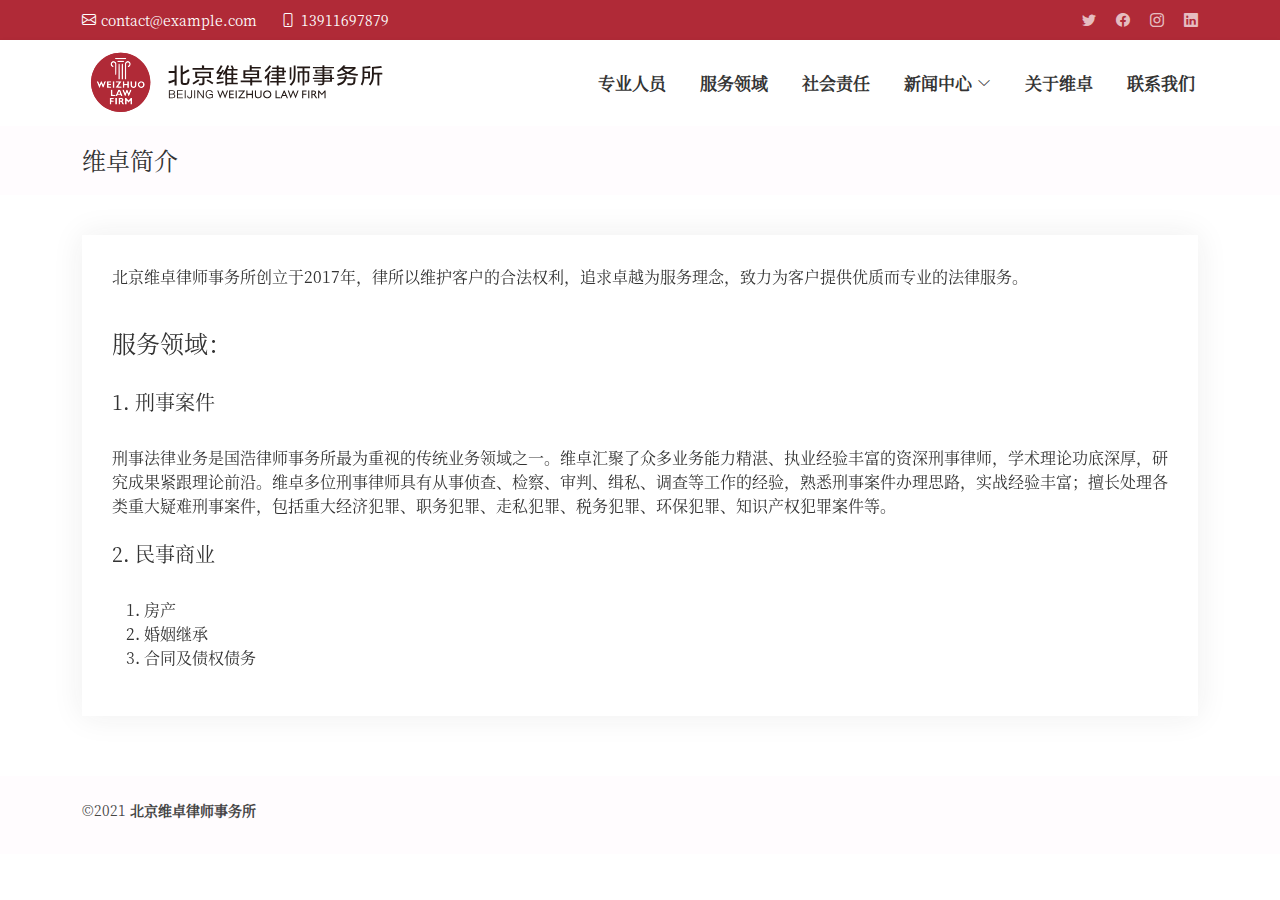
<file: about.html>
<!DOCTYPE html>
<html lang="zh-CN">

<head>
  <meta charset="utf-8">
  <meta content="width=device-width, initial-scale=1.0" name="viewport">

  <title>关于维卓 - 北京维卓律师事务所</title>
  <meta content="" name="description">
  <meta content="" name="keywords">

  <link rel="apple-touch-icon" sizes="180x180" href="./assets/img//apple-touch-icon.png">
  <link rel="icon" type="image/png" sizes="32x32" href="./assets/img//favicon-32x32.png">
  <link rel="icon" type="image/png" sizes="16x16" href="./assets/img//favicon-16x16.png">
  <link rel="manifest" href="./assets/img/site.webmanifest">

  <link href="assets/vendor/aos/aos.css" rel="stylesheet">
  <link href="assets/vendor/bootstrap/css/bootstrap.min.css" rel="stylesheet">
  <link href="assets/vendor/bootstrap-icons/bootstrap-icons.css" rel="stylesheet">
  <link href="assets/vendor/boxicons/css/boxicons.min.css" rel="stylesheet">
  <link href="assets/vendor/glightbox/css/glightbox.min.css" rel="stylesheet">
  <link href="assets/vendor/swiper/swiper-bundle.min.css" rel="stylesheet">

  <link href="assets/css/main.css" rel="stylesheet">
</head>

<body>

  <!-- ======= Top Bar ======= -->
  <section id="topbar" class="d-flex align-items-center">
    <div class="container d-flex justify-content-center justify-content-md-between">
      <div class="contact-info d-flex align-items-center">
        <i class="bi bi-envelope d-flex align-items-center"><a href="mailto:contact@example.com">contact@example.com</a></i>
        <i class="bi bi-phone d-flex align-items-center ms-4"><span>13911697879</span></i>
      </div>
      <div class="social-links d-none d-md-flex align-items-center">
        <a href="#" class="twitter"><i class="bi bi-twitter"></i></a>
        <a href="#" class="facebook"><i class="bi bi-facebook"></i></a>
        <a href="#" class="instagram"><i class="bi bi-instagram"></i></a>
        <a href="#" class="linkedin"><i class="bi bi-linkedin"></i></i></a>
      </div>
    </div>
  </section>

  <header id="header" class="d-flex align-items-center">
    <div class="container d-flex align-items-center justify-content-between">

      <!-- <h1 class="logo"><a href="index.html">北京维卓律师事务所<span>.</span></a></h1> -->
      <a href="index.html" class="logo">
        <svg
          viewBox="0 0 482 120"
          version="1.1"
          id="svg5"
          xmlns="http://www.w3.org/2000/svg"
          xmlns:svg="http://www.w3.org/2000/svg">
          <sodipodi:namedview
            id="namedview7"
            pagecolor="#ffffff"
            bordercolor="#666666"
            borderopacity="1.0"
            showgrid="false"/>
          <g
            inkscape:label="Layer 1"
            inkscape:groupmode="layer"
            id="layer1">
            <g
              id="g25"
              transform="matrix(1.3333333,0,0,-1.3333333,434.48968,42.14042)">
              <path
                d="M 0,0 V 3.496 C 2.557,3.67 4.982,3.948 7.278,4.331 L 6.522,6.313 C 3.896,5.774 1,5.417 -2.165,5.244 v -9.835 c 0,-2.818 -0.139,-4.887 -0.418,-6.209 -0.277,-1.287 -0.843,-2.652 -1.695,-4.096 l 1.826,-1.382 c 0.748,1.321 1.296,2.556 1.643,3.704 0.366,1.235 0.6,2.705 0.705,4.409 H 6.392 V 0 Z M 0,-1.8 V -4.513 C 0,-5.365 -0.009,-5.982 -0.026,-6.365 H 4.278 V -1.8 Z M 17.191,-3.522 V -16.174 H 15 v 12.652 h -4.096 c -0.017,-3.165 -0.321,-5.652 -0.913,-7.46 -0.556,-1.74 -1.608,-3.539 -3.156,-5.4 l -1.8,1.512 c 1.287,1.392 2.2,2.818 2.739,4.279 0.661,1.739 0.974,4.278 0.939,7.617 v 8.035 c 4.122,0.244 7.679,0.644 10.67,1.2 L 20.165,4.174 C 17.104,3.739 14.018,3.426 10.904,3.235 v -4.826 h 9.757 v -1.931 z m -37.659,-3.234 c 0.105,0.73 0.183,1.521 0.236,2.373 h -2.323 c -0.051,-0.869 -0.13,-1.66 -0.234,-2.373 h -7.278 v -1.827 h 6.886 c -0.452,-1.46 -1.313,-2.625 -2.582,-3.495 -1.201,-0.835 -3.166,-1.652 -5.896,-2.452 l 1.356,-1.983 c 3.096,1.026 5.314,2.096 6.653,3.209 1.391,1.148 2.33,2.721 2.817,4.721 h 8.243 c -0.052,-1.182 -0.112,-2.113 -0.182,-2.791 -0.087,-0.957 -0.331,-1.617 -0.731,-1.982 -0.399,-0.366 -1.086,-0.54 -2.06,-0.522 -2.139,0.035 -3.548,0.069 -4.226,0.104 l 0.391,-2.165 c 1.843,0 3.226,0.017 4.148,0.052 1.738,0.07 2.938,0.413 3.6,1.031 0.661,0.617 1.061,1.752 1.2,3.404 0.209,2.956 0.322,4.521 0.339,4.696 z m 1.252,6.182 c 2.035,0.905 4.035,2.148 6,3.731 h -11.269 c 1.618,-1.583 3.374,-2.826 5.269,-3.731 m 2.583,-0.991 c 2.279,-0.713 5.435,-1.244 9.47,-1.591 l -0.913,-1.983 c -4.783,0.522 -8.505,1.322 -11.165,2.4 -2.922,-1.131 -6.853,-2.061 -11.792,-2.791 l -0.939,1.904 c 4.313,0.574 7.731,1.278 10.252,2.113 -1.496,0.887 -2.948,2.061 -4.356,3.522 -1.148,-1.044 -2.418,-2.07 -3.809,-3.078 l -1.565,1.591 c 3.06,1.965 5.513,4.156 7.356,6.574 l 2.401,-0.444 c -0.644,-0.782 -1.114,-1.339 -1.41,-1.669 h 12.887 V 3.026 c -2.208,-1.965 -4.347,-3.495 -6.417,-4.591 m -31.79,2.27 h -6.078 v -1.878 h 6.078 z m 2.218,-1.879 h 6.104 v 1.878 h -6.104 z m 6.6,-4.226 h -6.6 v -1.826 h 6.6 z m 0,-3.313 h -6.6 v -1.852 h 6.6 z m 2.139,0 v -3.235 h -8.739 v -0.704 c 0,-1.165 -0.239,-1.996 -0.718,-2.491 -0.477,-0.496 -1.334,-0.77 -2.569,-0.822 -1.357,-0.07 -2.591,-0.104 -3.704,-0.104 l -0.444,1.904 c 0.765,-0.052 1.878,-0.078 3.339,-0.078 0.748,0 1.248,0.121 1.5,0.365 0.252,0.243 0.378,0.722 0.378,1.435 v 0.495 h -9.599 v 1.383 h 9.599 v 1.852 h -11.112 v 1.487 h 11.112 V -5.4 h -9.469 v 1.383 h 9.469 v 1.513 h -6.469 c -1.166,0 -1.748,0.574 -1.748,1.721 v 2.818 h 8.217 v 1.487 h -11.008 v 1.539 h 11.008 v 1.982 h 2.218 V 5.061 h 11.087 V 3.522 H -46.205 V 2.035 h 8.269 v -4.539 h -8.269 v -1.513 h 8.739 v -3.209 h 2.504 v -1.487 z m -31.79,7.017 v -14.66 h -2.139 v 14.66 h -3.521 v -11.243 h -1.983 V 0.183 h 5.504 v 3.522 h -6.287 v 1.93 h 15 v -1.93 h -6.574 V 0.183 h 5.583 v -10.201 c 0,-0.903 -0.191,-1.556 -0.574,-1.956 -0.382,-0.4 -1.025,-0.626 -1.931,-0.678 -0.747,-0.052 -1.426,-0.078 -2.034,-0.078 l -0.339,1.982 c 0.557,-0.034 1.078,-0.047 1.565,-0.039 0.487,0.009 0.826,0.1 1.017,0.274 0.192,0.174 0.287,0.478 0.287,0.913 v 7.904 z M -81.568,6.913 V -3.183 c 0.035,-3.043 -0.287,-5.425 -0.966,-7.147 -0.678,-1.722 -1.921,-3.348 -3.73,-4.879 l 1.905,-1.304 c 1.929,1.791 3.225,3.591 3.886,5.4 0.678,1.843 1.018,4.513 1.018,8.009 V 6.913 Z m -4.618,-2.035 h 1.878 V -9.313 h -1.878 z m -43.257,-17.269 v -3.991 h -2.322 v 3.991 h -11.008 v 1.852 h 11.008 v 2.217 h -6.182 c -1.149,0 -1.722,0.583 -1.722,1.748 v 7.957 h 7.33 v 5.66 h 2.321 v -1.93 h 10.461 V 3.365 h -10.461 V 1.383 h 8.505 v -9.705 h -7.93 v -2.217 h 11.008 v -1.852 z m 5.634,12.052 h -13.565 v -2.348 h 13.565 z m 0,-3.913 h -13.565 V -6.6 h 13.565 z m -61.152,8.165 h 11.008 v -1.93 h -24.339 v 1.93 h 10.8 v 3.209 l 2.531,-0.365 z m 0.391,-11.635 v -5.243 c 0,-1.044 -0.231,-1.805 -0.692,-2.283 -0.46,-0.478 -1.256,-0.734 -2.386,-0.769 -1.026,-0.07 -2.087,-0.105 -3.183,-0.105 l -0.496,2.14 c 1.183,-0.07 2.105,-0.105 2.765,-0.105 0.592,0.018 1.014,0.139 1.266,0.365 0.252,0.226 0.378,0.583 0.378,1.07 v 4.93 h -6.6 c -1.165,0 -1.748,0.574 -1.748,1.722 v 5.635 h 18.287 v -7.357 z m -7.122,-1.434 1.435,-1.54 c -1.948,-1.339 -4.261,-2.8 -6.939,-4.382 l -1.279,1.826 c 2.662,1.339 4.922,2.704 6.783,4.096 m 9.443,-1.774 1.279,1.617 c 2.348,-1.235 4.6,-2.478 6.757,-3.73 l -1.305,-1.827 c -2.313,1.461 -4.557,2.775 -6.731,3.94 m -10.721,5.113 h 13.696 v 3.548 h -13.696 z m 83.081,1.983 c 0.661,0.921 1.374,1.991 2.14,3.208 l -1.8,1.07 c -1.583,-2.766 -3.487,-5.209 -5.714,-7.331 l 0.835,-2.061 c 0.818,0.748 1.626,1.574 2.426,2.479 v -9.862 h 2.113 z m 15.209,4.512 h -4.305 v 2.218 h 4.305 z m 0,-3.939 h -4.305 v 2.217 h 4.305 z m 2.087,2.218 h 2.139 v 1.721 h -2.139 v 3.939 h -6.391 v 2.322 h -2.165 V 4.617 h -5.244 V 2.896 h 5.244 V 0.678 h -6.444 v -1.721 h 6.444 v -2.218 h -5.583 v -1.696 h 5.583 v -2.191 h -6.417 v -1.695 h 6.417 v -2.27 h -7.591 v -1.721 h 7.591 v -3.548 h 2.165 v 3.548 h 8.244 v 1.721 h -8.244 v 2.27 h 7.044 v 1.695 h -7.044 v 2.191 h 6.391 z m -21.287,-0.053 -1.017,2.009 c 2.122,1.722 3.913,3.739 5.374,6.052 l 1.878,-1.148 c -1.792,-2.539 -3.87,-4.843 -6.235,-6.913 m -51.527,0.313 c 0.678,1.078 1.218,1.966 1.617,2.661 l 1.931,-0.86 c -2.087,-3.357 -3.921,-6.087 -5.504,-8.192 1.565,0.122 3.13,0.252 4.696,0.392 l -0.157,-1.826 c -2.122,-0.14 -4.035,-0.34 -5.739,-0.6 -1.113,-0.174 -1.67,0.312 -1.67,1.46 v 0.313 c 1.026,1.113 2.244,2.722 3.652,4.826 -0.887,-0.017 -1.721,-0.086 -2.504,-0.208 -1.113,-0.14 -1.669,0.382 -1.669,1.565 v 0.287 c 1.669,1.948 3.347,4.617 5.034,8.008 l 2.139,-0.704 c -1.513,-2.626 -3.052,-5.034 -4.617,-7.226 0.939,0.035 1.869,0.07 2.791,0.104 m 11.922,-1.721 h -4.904 v 3.443 h 4.904 z m 0,-5.191 h -4.904 v 3.443 h 4.904 z m 0,-5.296 h -4.904 v 3.548 h 4.904 z m 2.139,0 v 3.548 h 4.644 v 1.748 h -4.644 v 3.443 h 4.644 v 1.748 h -4.644 v 3.443 h 4.931 v 1.774 h -5.948 l 1.826,0.417 c -0.365,0.888 -0.957,2.131 -1.774,3.731 l -2.061,-0.444 c 0.626,-1.234 1.209,-2.469 1.748,-3.704 h -5.087 c 0.522,1.079 1.061,2.348 1.617,3.809 l -2.269,0.469 c -1.131,-3.652 -2.792,-6.843 -4.983,-9.574 l 1.017,-2.034 c 0.731,0.904 1.331,1.704 1.801,2.4 v -14.139 h 2.139 v 1.591 h 12.286 v 1.774 z m -19.017,-1.592 -0.339,2.087 c 2.973,0.331 5.696,0.696 8.165,1.096 l -0.052,-2.009 c -2.679,-0.365 -5.27,-0.756 -7.774,-1.174 m -48.71,3.053 c -2.852,-1.026 -5.043,-1.818 -6.574,-2.374 l -0.6,2.347 c 1.722,0.47 4.114,1.209 7.174,2.218 v 7.565 h -6.782 v 2.113 h 6.782 V 6.73 h 2.4 v -22.878 h -2.4 z m 9.496,7.982 v -8.009 c 0,-0.695 0.148,-1.182 0.443,-1.46 0.296,-0.278 0.783,-0.418 1.461,-0.418 h 1.07 c 0.748,0 1.287,0.14 1.617,0.418 0.365,0.295 0.609,0.843 0.731,1.643 0.104,0.661 0.243,1.817 0.417,3.47 l 2.244,-0.704 c -0.07,-0.992 -0.253,-2.244 -0.548,-3.757 -0.191,-1.131 -0.618,-1.948 -1.278,-2.452 -0.662,-0.505 -1.662,-0.757 -3,-0.757 h -1.852 c -1.305,0 -2.249,0.292 -2.831,0.874 -0.583,0.583 -0.874,1.526 -0.874,2.83 V 6.783 h 2.4 v -7.879 c 2.348,1.166 4.452,2.357 6.313,3.575 l 1.435,-1.957 c -2.574,-1.426 -5.157,-2.783 -7.748,-4.07"
                style="fill:#231916;fill-opacity:1;fill-rule:evenodd;stroke:none"
                id="path27" />
            </g>
            <g
              id="g29"
              transform="matrix(1.3333333,0,0,-1.3333333,363.27355,83.43282)">
              <path
                d="M 0,0 V 8.868 H 1.103 L 4.292,5.141 7.485,8.868 H 8.588 V 0 H 7.359 V 6.921 L 4.292,3.347 1.23,6.921 V 0 Z m -6.518,5.026 h 1.051 c 0.591,0 1.034,0.115 1.329,0.342 0.292,0.229 0.439,0.577 0.439,1.047 0,0.482 -0.139,0.831 -0.417,1.049 -0.28,0.216 -0.73,0.327 -1.351,0.327 H -6.518 Z M -7.792,0 v 8.868 h 2.598 c 0.895,0 1.586,-0.212 2.073,-0.634 0.484,-0.424 0.728,-1.021 0.728,-1.794 0,-0.584 -0.133,-1.053 -0.4,-1.408 -0.266,-0.355 -0.686,-0.62 -1.261,-0.798 0.15,-0.08 0.288,-0.186 0.42,-0.32 0.13,-0.132 0.298,-0.355 0.506,-0.669 L -0.974,0 H -2.507 L -4.028,2.326 C -4.484,3.027 -4.853,3.475 -5.134,3.669 -5.415,3.864 -5.75,3.961 -6.14,3.961 H -6.518 V 0 Z m -3.63,8.868 h 1.268 V 0 h -1.268 z M -18.431,0 v 8.868 h 5.045 V 7.739 h -3.788 V 5.114 h 3.676 V 3.975 h -3.676 V 0 Z m -13.36,-0.062 h 0.299 l 2.674,6.825 2.65,-6.825 h 0.285 l 3.338,8.93 H -23.83 L -26.036,2.802 -28.4,8.868 h -0.806 l -2.388,-6.054 -2.168,6.054 h -1.313 z M -43.438,0 l 3.842,8.868 h 0.924 L -34.78,0 h -1.311 l -1.142,2.611 h -3.778 L -42.138,0 Z m 2.922,3.751 h 2.763 l -1.399,3.196 z M -49.157,0 v 8.868 h 1.254 V 1.14 h 4.221 V 0 Z m -14.3,4.468 c 0,0.592 0.119,1.166 0.361,1.724 0.241,0.558 0.582,1.051 1.026,1.477 0.452,0.435 0.965,0.766 1.534,0.996 0.571,0.227 1.17,0.341 1.8,0.341 0.642,0 1.253,-0.114 1.83,-0.346 0.575,-0.229 1.084,-0.56 1.523,-0.991 0.461,-0.447 0.807,-0.947 1.041,-1.494 0.231,-0.55 0.348,-1.147 0.348,-1.79 0,-0.603 -0.119,-1.183 -0.36,-1.739 -0.237,-0.556 -0.577,-1.045 -1.016,-1.467 -0.461,-0.439 -0.976,-0.772 -1.542,-0.999 -0.569,-0.225 -1.178,-0.338 -1.824,-0.338 -0.63,0 -1.231,0.115 -1.809,0.349 -0.577,0.231 -1.084,0.562 -1.525,0.988 -0.456,0.444 -0.801,0.944 -1.036,1.502 -0.234,0.558 -0.351,1.153 -0.351,1.787 m 1.351,-0.044 c 0,-0.452 0.084,-0.882 0.252,-1.293 0.169,-0.409 0.412,-0.773 0.729,-1.09 0.31,-0.316 0.671,-0.561 1.087,-0.732 0.417,-0.171 0.85,-0.257 1.302,-0.257 0.465,0 0.902,0.084 1.308,0.25 0.409,0.167 0.773,0.414 1.095,0.739 0.316,0.317 0.561,0.681 0.731,1.09 0.171,0.411 0.258,0.841 0.258,1.293 0,0.452 -0.085,0.881 -0.254,1.283 -0.171,0.405 -0.419,0.772 -0.748,1.105 -0.317,0.328 -0.681,0.576 -1.091,0.747 -0.408,0.171 -0.842,0.255 -1.299,0.255 -0.44,0 -0.864,-0.086 -1.277,-0.259 -0.411,-0.174 -0.783,-0.42 -1.112,-0.743 -0.317,-0.307 -0.56,-0.667 -0.729,-1.083 -0.168,-0.413 -0.252,-0.848 -0.252,-1.305 M -72.91,8.868 h 1.261 V 3.777 c 0,-0.567 0.03,-0.966 0.093,-1.205 0.061,-0.235 0.162,-0.441 0.307,-0.614 0.262,-0.307 0.571,-0.539 0.931,-0.69 0.358,-0.151 0.767,-0.229 1.224,-0.229 0.768,0 1.387,0.199 1.856,0.597 0.469,0.395 0.703,0.921 0.703,1.571 v 5.661 h 1.262 V 3.169 c 0,-0.988 -0.353,-1.791 -1.058,-2.405 -0.706,-0.615 -1.627,-0.922 -2.763,-0.922 -0.673,0 -1.279,0.119 -1.82,0.357 -0.54,0.24 -0.997,0.589 -1.369,1.05 -0.227,0.274 -0.389,0.582 -0.485,0.919 -0.094,0.337 -0.142,0.857 -0.142,1.56 z M -82.82,0 v 8.868 h 1.257 V 5.052 h 5.114 v 3.816 h 1.261 V 0 h -1.261 v 3.854 h -5.114 V 0 Z m -9.573,0 5.83,7.751 h -5.413 v 1.117 h 7.607 V 8.721 l -5.724,-7.63 h 5.724 V 0 Z m -2.786,8.868 h 1.268 V 0 h -1.268 z M -102.72,0 v 8.868 h 5.331 V 7.739 h -4.074 V 5.052 h 3.961 V 3.905 h -3.961 V 1.14 h 4.208 V 0 Z m -10.416,-0.062 -3.284,8.93 h 1.313 l 2.168,-6.054 2.388,6.054 h 0.805 l 2.364,-6.066 2.207,6.066 h 1.285 l -3.338,-8.93 h -0.286 l -2.65,6.825 -2.674,-6.825 z m -12.35,9.512 c -1.363,0 -2.44,-0.48 -3.232,-1.454 -0.753,-0.895 -1.116,-2.025 -1.116,-3.401 0,-1.376 0.376,-2.505 1.129,-3.375 0.805,-0.934 1.947,-1.402 3.413,-1.402 0.767,0 1.481,0.104 2.156,0.312 0.636,0.208 1.181,0.48 1.622,0.844 v 3.79 h -3.959 V 3.842 h 2.908 V 1.48 c -0.325,-0.208 -0.714,-0.389 -1.168,-0.519 -0.468,-0.13 -0.948,-0.208 -1.454,-0.208 -1.208,0 -2.116,0.364 -2.726,1.078 -0.571,0.674 -0.857,1.596 -0.857,2.764 0,1.195 0.286,2.142 0.883,2.843 0.597,0.714 1.389,1.064 2.401,1.064 0.818,0 1.48,-0.194 1.986,-0.597 0.48,-0.376 0.792,-0.908 0.935,-1.609 h 1.064 c -0.168,1.012 -0.571,1.778 -1.22,2.31 -0.688,0.571 -1.61,0.844 -2.765,0.844 M -139.36,9.268 V 0 h 1.064 v 7.62 h 0.039 l 5.27,-7.62 h 1.091 v 9.268 h -1.065 V 1.727 H -133 l -5.244,7.541 z M -142.941,0 h 1.052 v 9.268 h -1.052 z m -3.581,9.268 V 2.999 c 0,-0.766 -0.143,-1.324 -0.415,-1.675 -0.286,-0.363 -0.74,-0.558 -1.363,-0.558 -1.13,0 -1.688,0.636 -1.688,1.882 V 2.96 h -1.064 V 2.635 c 0,-0.908 0.233,-1.609 0.727,-2.103 0.467,-0.467 1.129,-0.714 1.999,-0.714 1.025,0 1.778,0.286 2.245,0.857 0.416,0.519 0.623,1.272 0.623,2.285 V 9.268 Z M -153.894,0 h 1.052 v 9.268 h -1.052 z m -8.928,9.268 V 0 h 6.788 v 0.922 h -5.724 v 3.401 h 5.192 v 0.921 h -5.192 v 3.103 h 5.504 v 0.921 z m -8.306,-4.932 h 2.96 c 0.713,0 1.258,-0.13 1.635,-0.416 0.389,-0.285 0.597,-0.727 0.597,-1.324 0,-0.597 -0.233,-1.051 -0.688,-1.337 -0.39,-0.233 -0.896,-0.363 -1.544,-0.363 h -2.96 z m 0,4.037 h 2.83 c 0.648,0 1.142,-0.117 1.479,-0.377 0.338,-0.26 0.507,-0.649 0.507,-1.168 0,-0.532 -0.182,-0.934 -0.52,-1.207 -0.337,-0.26 -0.831,-0.403 -1.48,-0.403 h -2.816 z m -1.065,0.895 V 0 h 4.115 c 0.948,0 1.701,0.195 2.245,0.558 0.637,0.442 0.961,1.117 0.961,2.025 0,0.624 -0.181,1.117 -0.519,1.506 -0.338,0.39 -0.805,0.649 -1.415,0.753 0.468,0.156 0.844,0.402 1.13,0.74 0.272,0.376 0.415,0.831 0.415,1.35 0,0.727 -0.247,1.297 -0.74,1.713 -0.506,0.416 -1.194,0.623 -2.051,0.623 z"
                style="fill:#231916;fill-opacity:1;fill-rule:evenodd;stroke:none"
                id="path31" />
            </g>
            <g
              id="g33"
              transform="matrix(1.3333333,0,0,-1.3333333,59.496224,13.31243)">
              <path
                d="m 0,0 c 18.928,0 34.271,-15.343 34.271,-34.271 0,-18.928 -15.343,-34.271 -34.271,-34.271 -18.927,0 -34.271,15.343 -34.271,34.271 C -34.271,-15.343 -18.927,0 0,0"
                style="fill:#b02a37;fill-opacity:1;fill-rule:evenodd;stroke:none"
                id="path35" />
            </g>
            <g
              id="g37"
              transform="matrix(1.3333333,0,0,-1.3333333,66.235154,92.94002)">
              <path
                d="M 0,0 V 7.41 H 1.638 L 4.016,4.427 6.404,7.41 H 8.041 V 0 H 6.219 V 4.586 L 4.016,1.874 1.833,4.586 V 0 Z M -7.437,0 V 7.41 H -4.7 c 1.007,0 1.75,-0.176 2.231,-0.525 C -1.99,6.535 -1.75,5.993 -1.75,5.258 -1.75,4.85 -1.854,4.5 -2.066,4.208 -2.279,3.917 -2.603,3.669 -3.042,3.469 -2.858,3.402 -2.693,3.29 -2.546,3.132 -2.4,2.975 -2.271,2.776 -2.162,2.536 L -0.981,0 H -3.073 L -4.016,2.134 C -4.168,2.473 -4.34,2.706 -4.535,2.833 -4.729,2.961 -5.003,3.024 -5.361,3.024 -5.388,3.024 -5.426,3.022 -5.472,3.019 -5.519,3.015 -5.553,3.014 -5.578,3.014 V 0 Z m 2.748,4.369 c 0.344,0 0.598,0.072 0.767,0.215 0.166,0.143 0.251,0.36 0.251,0.653 0,0.28 -0.089,0.491 -0.262,0.638 -0.175,0.148 -0.427,0.22 -0.756,0.22 H -5.578 V 4.369 Z m -6.595,3.041 h 1.911 V 0 h -1.911 z M -17.658,0 v 7.41 h 4.795 V 6.043 h -2.939 V 4.438 h 2.758 V 3.045 h -2.758 V 0 Z M -0.234,9.54 H 0.522 L 2.206,14.167 3.875,9.54 H 4.643 L 7.65,17.013 H 5.708 L 4.277,12.976 2.82,17.013 H 1.587 L 0.13,12.976 -1.31,17.013 h -1.933 z m -10.829,0.063 3.231,7.41 h 2.14 l 2.885,-7.41 h -1.965 l -0.53,1.44 h -3.192 l -0.593,-1.44 z m 3.104,2.711 h 2.187 l -1.039,2.819 z m -8.44,-2.711 v 7.41 h 1.855 v -5.98 h 3.192 V 9.603 Z M 14.64,22.902 c 0,0.552 0.098,1.06 0.291,1.528 0.195,0.468 0.485,0.885 0.87,1.253 0.374,0.352 0.799,0.617 1.273,0.79 0.475,0.172 1.005,0.258 1.587,0.258 0.589,0 1.123,-0.086 1.6,-0.262 0.475,-0.175 0.902,-0.437 1.276,-0.786 0.381,-0.368 0.669,-0.785 0.866,-1.253 0.195,-0.468 0.292,-0.976 0.292,-1.528 0,-0.547 -0.097,-1.055 -0.292,-1.522 -0.197,-0.468 -0.485,-0.882 -0.866,-1.241 -0.378,-0.355 -0.806,-0.621 -1.285,-0.798 -0.478,-0.178 -1.009,-0.267 -1.591,-0.267 -0.578,0 -1.106,0.089 -1.582,0.264 -0.474,0.177 -0.9,0.443 -1.278,0.801 -0.382,0.359 -0.671,0.773 -0.866,1.241 -0.197,0.467 -0.295,0.975 -0.295,1.522 m 1.907,0 c 0,-0.659 0.2,-1.204 0.595,-1.628 0.398,-0.425 0.904,-0.638 1.519,-0.638 0.618,0 1.124,0.213 1.522,0.638 0.398,0.424 0.597,0.969 0.597,1.628 0,0.664 -0.199,1.21 -0.597,1.637 -0.398,0.428 -0.904,0.641 -1.522,0.641 -0.615,0 -1.121,-0.213 -1.519,-0.641 -0.395,-0.427 -0.595,-0.973 -0.595,-1.637 m -3.349,3.714 v -4.243 c 0,-1.038 -0.307,-1.848 -0.924,-2.428 -0.617,-0.582 -1.477,-0.871 -2.581,-0.871 -1.103,0 -1.962,0.289 -2.578,0.871 -0.616,0.58 -0.924,1.39 -0.924,2.428 v 4.243 h 1.864 v -4.169 c 0,-0.589 0.141,-1.041 0.425,-1.354 0.281,-0.311 0.692,-0.468 1.227,-0.468 0.533,0 0.94,0.155 1.219,0.466 0.28,0.311 0.419,0.763 0.419,1.356 v 4.169 z m -15.813,-7.41 v 7.41 h 1.855 v -2.972 h 3.3 v 2.972 h 1.853 v -7.41 H 2.54 v 3.002 h -3.3 v -3.002 z m -8.521,0 4.076,6.032 h -3.738 v 1.378 h 6.896 l -4.047,-5.98 h 4.026 v -1.43 z m -3.112,7.41 h 1.911 v -7.41 h -1.911 z m -6.681,-7.41 v 7.41 h 4.96 v -1.367 h -3.104 V 23.74 h 2.964 v -1.378 h -2.964 v -1.768 h 3.192 v -1.388 z m -8.866,-0.063 -3.008,7.473 h 1.932 l 1.441,-4.037 1.457,4.037 h 1.233 l 1.457,-4.037 1.429,4.037 h 1.944 l -3.008,-7.473 h -0.768 l -1.669,4.627 -1.683,-4.627 z"
                style="fill:#ffffff;fill-opacity:1;fill-rule:evenodd;stroke:none"
                id="path39" />
            </g>
            <g
              id="g41"
              transform="matrix(1.3333333,0,0,-1.3333333,50.974094,30.94003)">
              <path
                d="M 0,0 V 0.029 C -0.008,0.521 -0.211,0.968 -0.535,1.292 -0.865,1.623 -1.323,1.828 -1.827,1.828 -2.331,1.828 -2.79,1.623 -3.12,1.292 -3.45,0.961 -3.655,0.504 -3.655,0 c 0,-0.416 0.14,-0.806 0.378,-1.116 0.236,-0.309 0.576,-0.543 0.977,-0.651 0.432,-0.115 0.689,-0.561 0.573,-0.994 -0.115,-0.432 -0.56,-0.689 -0.993,-0.573 -0.754,0.202 -1.394,0.646 -1.846,1.234 -0.452,0.589 -0.714,1.321 -0.714,2.1 0,0.953 0.386,1.816 1.01,2.441 0.625,0.624 1.489,1.012 2.443,1.012 0.953,0 1.818,-0.388 2.441,-1.012 C 1.233,1.822 1.62,0.966 1.625,0.021 V 0 H 1.626 L 1.625,-0.032 v -11.78 c 0,-0.448 -0.364,-0.812 -0.812,-0.812 -0.449,0 -0.813,0.364 -0.813,0.812 z m 3.265,2.293 c -0.449,0 -0.813,0.364 -0.813,0.813 0,0.449 0.364,0.813 0.813,0.813 H 9.52 c 0.448,0 0.813,-0.364 0.813,-0.813 0,-0.449 -0.365,-0.813 -0.813,-0.813 z M 0.673,5.566 c -0.449,0 -0.813,0.364 -0.813,0.813 0,0.448 0.364,0.812 0.813,0.812 h 11.438 c 0.449,0 0.813,-0.364 0.813,-0.812 0,-0.449 -0.364,-0.813 -0.813,-0.813 z M 5.345,-17.75 H 4.283 3.719 V 0 c 0,0.448 0.364,0.812 0.813,0.812 C 4.98,0.812 5.345,0.448 5.345,0 v -15.766 -1.983 z m 3.72,0 H 7.439 v 0.001 1.983 V 0 c 0,0.448 0.364,0.812 0.813,0.812 0.449,0 0.813,-0.364 0.813,-0.812 v -14.495 -3.254 z m 6.439,14.416 c -0.432,-0.116 -0.878,0.141 -0.993,0.573 -0.115,0.433 0.141,0.879 0.574,0.994 0.4,0.107 0.74,0.342 0.977,0.651 0.237,0.31 0.377,0.7 0.377,1.116 0,0.504 -0.206,0.961 -0.536,1.292 -0.33,0.331 -0.788,0.536 -1.292,0.536 -0.504,0 -0.962,-0.205 -1.292,-0.536 C 12.995,0.968 12.792,0.521 12.784,0.029 V 0 -17.75 H 12.3 11.159 v 0.001 3.254 14.463 L 11.158,0 h 0.001 v 0.021 c 0.006,0.945 0.391,1.801 1.01,2.42 0.624,0.624 1.489,1.012 2.442,1.012 0.953,0 1.818,-0.388 2.442,-1.012 0.624,-0.624 1.011,-1.488 1.011,-2.441 0,-0.779 -0.263,-1.511 -0.714,-2.1 -0.452,-0.588 -1.092,-1.033 -1.846,-1.234"
                style="fill:#ffffff;fill-opacity:1;fill-rule:evenodd;stroke:none"
                id="path43" />
            </g>
            <path
              style="font-variation-settings:normal;opacity:1;vector-effect:none;fill:#b02a37;fill-opacity:1;stroke:none;stroke-width:0.504334;stroke-linecap:butt;stroke-linejoin:miter;stroke-miterlimit:4;stroke-dasharray:none;stroke-dashoffset:0;stroke-opacity:1;-inkscape-stroke:none;stop-color:#000000;stop-opacity:1"
              d="m 55.413714,104.35832 c -11.35563,-1.36888 -20.38718,-5.66958 -28.01817,-13.34184 -9.62019,-9.67221 -14.20161,-22.13701 -13.15529,-35.79189 1.18506,-15.46543 10.85876,-29.78845 24.90868,-36.88015 9.57187,-4.8314 21.08999,-6.08784 31.46973,-3.43284 20.1472,5.1534 34.345876,23.38259 34.345876,44.09549 0,21.63902 -15.627476,40.55714 -36.883396,44.64986 -3.07656,0.59237 -10.26838,0.99057 -12.66743,0.70137 z M 45.200944,91.15839 v -2.08038 h 1.89125 c 1.84923,0 1.89126,-0.0252 1.89126,-1.13475 0,-1.10953 -0.042,-1.13475 -1.89126,-1.13475 -1.76516,0 -1.89125,-0.063 -1.89125,-0.94563 0,-0.89404 0.11348,-0.94562 2.08038,-0.94562 1.9669,0 2.08038,-0.0516 2.08038,-0.94563 0,-0.93862 -0.0252,-0.94562 -3.40426,-0.94562 h -3.40425 v 5.10638 5.10638 h 1.32387 1.32388 z m 8.69977,-3.026 v -5.10638 h -1.51301 -1.513 v 5.10638 5.10638 h 1.513 1.51301 z m 4.91725,2.99827 c 0,-1.80215 0.0961,-2.09036 0.66194,-1.98582 0.36504,0.0674 1.08608,1.0124 1.60757,2.10677 0.92013,1.93098 0.9887,1.98451 2.54383,1.98581 1.54274,0.001 1.5859,-0.031 1.24357,-0.93139 -0.19504,-0.51301 -0.70754,-1.62451 -1.13887,-2.47 -0.71635,-1.40416 -0.73397,-1.60905 -0.20339,-2.36655 0.8393,-1.19828 0.71532,-2.45215 -0.34757,-3.51504 -0.83188,-0.83188 -1.24492,-0.92843 -3.97164,-0.92843 h -3.04319 v 5.10638 5.10638 h 1.32388 1.32387 z m 10.22697,-0.63421 0.0142,-2.74231 1.28462,1.50129 1.28463,1.5013 0.87611,-1.10031 c 0.48186,-0.60517 1.08347,-1.36586 1.3369,-1.69042 0.37356,-0.47842 0.46306,-0.0352 0.47281,2.34133 l 0.012,2.93144 h 1.32387 1.32388 v -5.10638 -5.10638 h -1.23107 c -1.0078,0 -1.47085,0.3061 -2.55319,1.6878 -0.72717,0.9283 -1.42928,1.69425 -1.56025,1.70213 -0.13096,0.008 -0.86576,-0.75164 -1.63288,-1.68781 -1.16027,-1.41594 -1.6131,-1.70212 -2.69332,-1.70212 h -1.29856 v 5.10638 5.10638 h 1.51301 1.513 l 0.0142,-2.74232 z M 54.657214,79.43262 c 0.3234,-0.85063 0.56873,-0.94562 2.44206,-0.94562 1.90591,0 2.10266,0.0802 2.31987,0.94562 0.2023,0.80602 0.45466,0.94563 1.70933,0.94563 0.8096,0 1.47154,-0.12766 1.47099,-0.28369 -3.8e-4,-0.15603 -0.82944,-2.41134 -1.84198,-5.01182 l -1.84096,-4.72813 -1.66646,-0.11182 -1.66647,-0.11182 -2.07075,4.82892 c -1.37183,3.19905 -2.11156,4.54539 -2.19163,3.98889 -0.10791,-0.74991 -0.34124,-0.84003 -2.17494,-0.84003 h -2.05408 v -3.97163 -3.97163 h -1.513 -1.513 v 5.10638 5.10638 h 5.11574 c 5.10876,0 5.11624,-10e-4 5.47528,-0.94563 z m 13.16336,-1.04018 c 0.4045,-1.0922 0.86438,-2.40233 1.02195,-2.91139 0.24998,-0.80763 0.41612,-0.56662 1.30382,1.89125 0.74181,2.05391 1.21512,2.84549 1.74756,2.92265 0.69625,0.10091 1.42876,-1.44682 4.6388,-9.80132 0.0693,-0.18048 -0.55527,-0.32814 -1.38804,-0.32814 -1.49259,0 -1.52329,0.0283 -2.15839,1.98581 -0.35435,1.0922 -0.77442,2.12837 -0.93348,2.3026 -0.15906,0.17423 -0.62041,-0.67683 -1.02521,-1.89125 -0.67267,-2.01801 -0.83083,-2.20804 -1.83769,-2.20804 -1.00473,0 -1.17264,0.19972 -1.90807,2.2695 l -0.80639,2.26951 -0.62459,-1.49093 c -0.34353,-0.82001 -0.72321,-1.88384 -0.84374,-2.36407 -0.18193,-0.72489 -0.46905,-0.87313 -1.69114,-0.87313 -0.80959,0 -1.47199,0.10635 -1.47199,0.23633 0,0.12999 0.88548,2.42786 1.96774,5.10639 2.28576,5.6571 2.83545,6.05258 4.00886,2.88423 z M 28.549054,65.15366 c 0.46696,-1.30023 0.97191,-2.49727 1.12212,-2.66008 0.15021,-0.16281 0.68285,0.90751 1.18365,2.37848 1.34357,3.94649 1.87206,3.65533 4.3856,-2.41621 1.10949,-2.68002 2.01726,-4.93534 2.01726,-5.01182 0,-0.0765 -0.66862,-0.13906 -1.48583,-0.13906 -1.44734,0 -1.50477,0.0514 -2.21749,1.98581 -0.40242,1.0922 -0.80301,2.21472 -0.89019,2.49449 -0.0872,0.27977 -0.55481,-0.61385 -1.03916,-1.98582 -0.7996,-2.26497 -0.97744,-2.49448 -1.93286,-2.49448 -0.78362,0 -1.10816,0.22288 -1.27137,0.87313 -0.12053,0.48023 -0.49879,1.54244 -0.84059,2.36048 l -0.62145,1.48734 -0.84315,-2.26592 c -0.80131,-2.15347 -0.91179,-2.27173 -2.22642,-2.38331 -0.78094,-0.0663 -1.38326,0.054 -1.38326,0.27609 0,0.21641 0.69885,2.14158 1.55301,4.27815 0.85416,2.13657 1.70101,4.26765 1.88189,4.73574 0.63742,1.6495 1.69224,1.03761 2.60824,-1.51301 z m 16.65189,1.22932 c 0,-1.12329 -0.021,-1.13475 -2.08038,-1.13475 -1.9669,0 -2.08037,-0.0516 -2.08037,-0.94563 0,-0.88258 0.12608,-0.94563 1.89125,-0.94563 1.84922,0 1.89125,-0.0252 1.89125,-1.13475 0,-1.10953 -0.042,-1.13475 -1.89125,-1.13475 -1.63909,0 -1.89125,-0.10087 -1.89125,-0.7565 0,-0.66481 0.25216,-0.7565 2.08037,-0.7565 2.05937,0 2.08038,-0.0115 2.08038,-1.13475 v -1.13475 h -3.59338 -3.59338 v 5.10638 5.10638 h 3.59338 3.59338 z m 4.91726,-3.97163 v -5.10638 h -1.513 -1.51301 v 5.10638 5.10638 h 1.51301 1.513 z m 10.96927,3.98891 c 0,-1.1119 -0.0123,-1.11802 -2.4624,-1.22931 l -2.4624,-0.11185 2.4624,-3.67951 c 1.35432,-2.02373 2.4624,-3.76841 2.4624,-3.87706 0,-0.10866 -2.12766,-0.19756 -4.72814,-0.19756 h -4.72813 v 1.1167 c 0,1.10041 0.0332,1.11834 2.27345,1.22931 l 2.27345,0.11261 -2.46258,3.67951 c -1.35441,2.02373 -2.46257,3.76841 -2.46257,3.87707 0,0.10866 2.21277,0.19756 4.91726,0.19756 h 4.91726 z m 4.16075,-0.96291 v -2.08038 h 2.08038 2.08038 v 2.08038 2.08038 h 1.513 1.513 v -5.10638 -5.10638 h -1.513 -1.513 v 1.89125 1.89125 h -2.08038 -2.08038 v -1.89125 -1.89125 h -1.32387 -1.32388 v 5.10638 5.10638 h 1.32388 1.32387 z m 17.14637,1.30667 c 1.26038,-0.99141 1.76142,-2.83974 1.76405,-6.50761 l 0.002,-2.93144 h -1.513 -1.513 v 3.37723 c 0,3.66762 -0.40554,4.56603 -2.06108,4.56603 -1.43391,0 -1.8581,-0.95501 -2.03106,-4.57266 l -0.16115,-3.3706 h -1.31204 -1.31204 l 0.12899,4.00337 c 0.12817,3.97781 0.13688,4.01042 1.36428,5.10639 1.06617,0.952 1.53817,1.103 3.4478,1.103 1.65618,0 2.45986,-0.19455 3.19614,-0.77371 z m 11.866,0.0325 c 2.41419,-1.47201 3.1247,-4.854 1.52001,-7.23519 -1.14796,-1.70347 -2.29425,-2.22411 -4.91146,-2.23081 -1.94122,-0.005 -2.32924,0.13075 -3.53608,1.23673 -2.34361,2.14776 -2.19793,5.92219 0.31003,8.0325 1.45057,1.22057 4.77623,1.31946 6.6175,0.19677 z M 58.439714,42.81458 c 0,-12.51161 -0.11399,-13.37385 -1.72713,-13.06344 -0.70295,0.13527 -0.73539,0.62405 -0.83123,12.5234 l -0.0997,12.38264 h 1.32905 1.32904 z m 4.82794,-0.31491 c -0.0879,-10.7077 -0.17261,-12.20342 -0.71033,-12.54247 -0.33579,-0.21172 -0.88898,-0.2781 -1.22932,-0.1475 -0.55533,0.2131 -0.61878,1.49922 -0.61878,12.54247 v 12.30501 h 1.32911 1.32912 z m 5.00658,0.0844 c 0,-6.6402 0.10832,-12.35536 0.24071,-12.70037 0.34116,-0.88906 1.9113,-1.41534 2.80139,-0.93897 1.82454,0.97646 1.80247,3.0226 -0.0429,3.97687 -1.19573,0.61834 -1.44508,1.69409 -0.56247,2.4266 0.76411,0.63416 2.88187,-0.41321 3.72646,-1.84299 0.8067,-1.36563 0.83567,-4.129 0.055,-5.2436 -0.84098,-1.20066 -2.52993,-1.97325 -4.31369,-1.97325 -1.22288,0 -1.82635,0.26477 -2.95023,1.2944 l -1.41288,1.2944 -0.10888,12.89 -0.10888,12.88999 h 1.33819 1.3382 z m -15.21801,-4.27293 0.10114,-9.34837 -1.07779,-1.20625 c -0.90299,-1.01063 -1.41015,-1.23353 -3.12714,-1.37439 -1.69512,-0.13907 -2.23047,-0.0252 -3.09711,0.65895 -2.19469,1.73246 -2.69504,4.42773 -1.23548,6.6553 0.87477,1.33507 2.67702,2.16776 3.61052,1.66816 1.09396,-0.58546 0.92924,-1.28702 -0.57079,-2.43115 -1.39582,-1.06465 -1.69776,-2.24231 -0.85106,-3.31941 0.88479,-1.12557 2.08177,-1.18368 3.11427,-0.15118 l 0.95192,0.95193 v 8.46479 c 0,4.65563 0.12065,8.58544 0.26812,8.73291 0.14747,0.14747 0.61556,0.21839 1.04019,0.1576 0.75029,-0.1074 0.77492,-0.37422 0.87321,-9.45889 z m 11.54982,-10.93118 c 0.21138,-0.33579 0.27747,-0.88898 0.14688,-1.22932 -0.20299,-0.52896 -0.95106,-0.61878 -5.15328,-0.61878 -4.46975,0 -4.95128,0.0663 -5.30662,0.73023 -0.29595,0.55297 -0.24396,0.87709 0.21416,1.33521 0.88083,0.88083 9.52465,0.6948 10.09886,-0.21734 z m 3.6098,-4.65998 c 0.29179,-1.51754 -0.7853,-1.72713 -8.87578,-1.72713 -6.45459,0 -7.74802,0.0932 -8.24922,0.59439 -0.71514,0.71515 -0.7389,1.00105 -0.13347,1.60648 0.34089,0.34089 2.6297,0.43446 8.78936,0.35934 7.89036,-0.0962 8.33585,-0.14006 8.46911,-0.83308 z"
              id="path461" />
            <path
              style="fill:#b02a37;fill-opacity:0.215686;stroke-width:0.378251"
              d="m 89.294594,64.25159 c -1.03369,-1.31412 -0.99768,-2.83147 0.0915,-3.85469 1.20058,-1.12788 2.66715,-1.05762 3.63611,0.17421 1.03995,1.32208 0.99015,2.61405 -0.14448,3.74868 -1.21914,1.21914 -2.59104,1.19303 -3.58312,-0.0682 z"
              id="path1500" />
            <path
              style="fill:#b02a37;fill-opacity:0.215686;stroke-width:0.133732"
              d="m 90.201064,64.92761 c -0.8726,-0.44199 -1.63753,-1.71725 -1.63044,-2.71816 0.007,-1.03784 0.97517,-2.19791 2.06197,-2.47157 1.04339,-0.26273 2.01749,0.2413 2.69256,1.39323 0.72707,1.24064 0.29103,2.75897 -1.02618,3.57334 -0.84395,0.52178 -1.39306,0.58019 -2.09791,0.22316 z"
              id="path1539" />
            <path
              style="fill:#b02a37;fill-opacity:1;stroke-width:0.133732"
              d="m 89.928694,64.6718 c -0.90507,-0.65564 -1.46819,-2.03469 -1.21644,-2.97908 0.25712,-0.96459 1.47343,-1.97079 2.3823,-1.97079 0.89361,0 1.84645,0.69227 2.30087,1.67165 0.30406,0.65534 0.31933,1.25657 0.0484,1.90508 -0.26467,0.63345 -0.52596,0.92245 -1.2581,1.39158 -0.81362,0.52134 -1.51982,0.51557 -2.257,-0.0184 z"
              id="path1654" />
            <path
              style="fill:#b02a37;fill-opacity:1;stroke-width:0.133732"
              d="m 55.860844,76.20437 c 0.44313,-1.20505 1.22661,-3.10766 1.27987,-3.10806 0.0698,-5.1e-4 1.21107,3.0665 1.20631,3.24179 -0.002,0.0552 -0.58087,0.1003 -1.28748,0.1003 -1.16721,0 -1.27689,-0.0214 -1.1987,-0.23403 z"
              id="path1767" />
            <path
              style="fill:#b02a37;fill-opacity:1;stroke-width:0.133732"
              d="m 58.879224,85.93336 v -1.06985 h 0.74217 c 1.15936,0 1.65655,0.3716 1.66318,1.24309 10e-4,0.13206 -0.14589,0.38783 -0.32642,0.56836 -0.28165,0.28165 -0.45253,0.32825 -1.20359,0.32825 h -0.87534 z"
              id="path1806" />
            <path
              style="fill:#b02a37;fill-opacity:1;stroke-width:0.133732"
              d=""
              id="path1845" />
            <path
              style="fill:#b02a37;fill-opacity:1;stroke-width:0.133732"
              d="m 90.347884,64.80784 c -1.00035,-0.44846 -1.788,-1.94925 -1.58656,-3.02302 0.11519,-0.614 1.1925,-1.73041 1.83201,-1.8985 0.54276,-0.14267 1.24467,-0.004 1.70075,0.33688 1.71198,1.27818 1.59234,3.52025 -0.23671,4.43571 -0.78101,0.3909 -1.10648,0.41926 -1.70949,0.14893 z"
              id="path1884" />
            <path
              style="fill:#b02a37;fill-opacity:1;stroke-width:0.133732"
              d="m 90.301104,64.77031 c -1.04688,-0.52791 -1.76795,-1.97189 -1.52868,-3.06127 0.12146,-0.55302 1.23643,-1.6691 1.82091,-1.82272 0.54276,-0.14267 1.24467,-0.004 1.70075,0.33688 1.80213,1.34549 1.57997,3.58872 -0.449,4.53356 -0.82233,0.38294 -0.81165,0.38284 -1.54398,0.0135 z"
              id="path1923" />
          </g>
        </svg>

      
      </a>

      <nav id="navbar" class="navbar">
        <ul>
          <!-- <li><a class="nav-link scrollto active" href="#hero">Home</a></li> -->
          <li><a class="nav-link scrollto" href="#about">专业人员</a></li>
          <li><a class="nav-link scrollto" href="#services">服务领域</a></li>
          <li><a class="nav-link scrollto " href="#portfolio">社会责任</a></li>
          <li class="dropdown"><a href="#"><span>新闻中心</span> <i class="bi bi-chevron-down"></i></a>
            <ul>
              <li><a href="#">Drop Down 1</a></li>
              <li class="dropdown"><a href="#"><span>Deep Drop Down</span> <i class="bi bi-chevron-right"></i></a>
                <ul>
                  <li><a href="#">Deep Drop Down 1</a></li>
                  <li><a href="#">Deep Drop Down 2</a></li>
                  <li><a href="#">Deep Drop Down 3</a></li>
                  <li><a href="#">Deep Drop Down 4</a></li>
                  <li><a href="#">Deep Drop Down 5</a></li>
                </ul>
              </li>
              <li><a href="#">Drop Down 2</a></li>
              <li><a href="#">Drop Down 3</a></li>
              <li><a href="#">Drop Down 4</a></li>
            </ul>
          </li>
          <li><a class="nav-link scrollto" href="about.html">关于维卓</a></li>
          <li><a class="nav-link scrollto" href="#contact">联系我们</a></li>
        </ul>
        <i class="bi bi-list mobile-nav-toggle"></i>
      </nav>

    </div>
  </header>

  <main id="main" data-aos="fade-up">

    <section class="breadcrumbs">
      <div class="container">

        <div class="d-flex justify-content-between align-items-center">
          <h2>维卓简介</h2>
        </div>

      </div>
    </section> 
    <section id="portfolio-details" class="portfolio-details">
      <div class="container">

        <div class="row gy-4">

          <div class="col-lg-12">
            <div class="portfolio-info">
              <p>北京维卓律师事务所创立于2017年，律所以维护客户的合法权利，追求卓越为服务理念，致力为客户提供优质而专业的法律服务。</p>
              <br/>
              <h4>服务领域：</h4>
              <br/>
              <h5>1. 刑事案件</h5>
              <br/>
              刑事法律业务是国浩律师事务所最为重视的传统业务领域之一。维卓汇聚了众多业务能力精湛、执业经验丰富的资深刑事律师，学术理论功底深厚，研究成果紧跟理论前沿。维卓多位刑事律师具有从事侦查、检察、审判、缉私、调查等工作的经验，熟悉刑事案件办理思路，实战经验丰富；擅长处理各类重大疑难刑事案件，包括重大经济犯罪、职务犯罪、走私犯罪、税务犯罪、环保犯罪、知识产权犯罪案件等。
              <br/><br/>
              <h5>2. 民事商业</h5>
              <br/>
              <ol>
                <li>房产</li>
                <li>婚姻继承</li>
                <li>合同及债权债务</li>
              </ol>
            </div>
          </div>

        </div>

      </div>
    </section> 

  </main>

  <footer id="footer">
    <div class="container py-4">
      <div class="copyright">
        &copy;2021 <strong><span>北京维卓律师事务所</span></strong>
      </div>
    </div>
  </footer> 

  <div id="preloader"></div>
  <a href="#" class="back-to-top d-flex align-items-center justify-content-center"><i class="bi bi-arrow-up-short"></i></a>

  <!-- Vendor JS Files -->
  <script src="assets/vendor/aos/aos.js"></script>
  <script src="assets/vendor/bootstrap/js/bootstrap.bundle.min.js"></script>
  <script src="assets/vendor/glightbox/js/glightbox.min.js"></script>
  <script src="assets/vendor/isotope-layout/isotope.pkgd.min.js"></script>
  <script src="assets/vendor/purecounter/purecounter.js"></script>
  <script src="assets/vendor/swiper/swiper-bundle.min.js"></script>
  <script src="assets/vendor/waypoints/noframework.waypoints.js"></script>

  <script src="assets/js/main.js"></script>

</body>

</html>
</file>
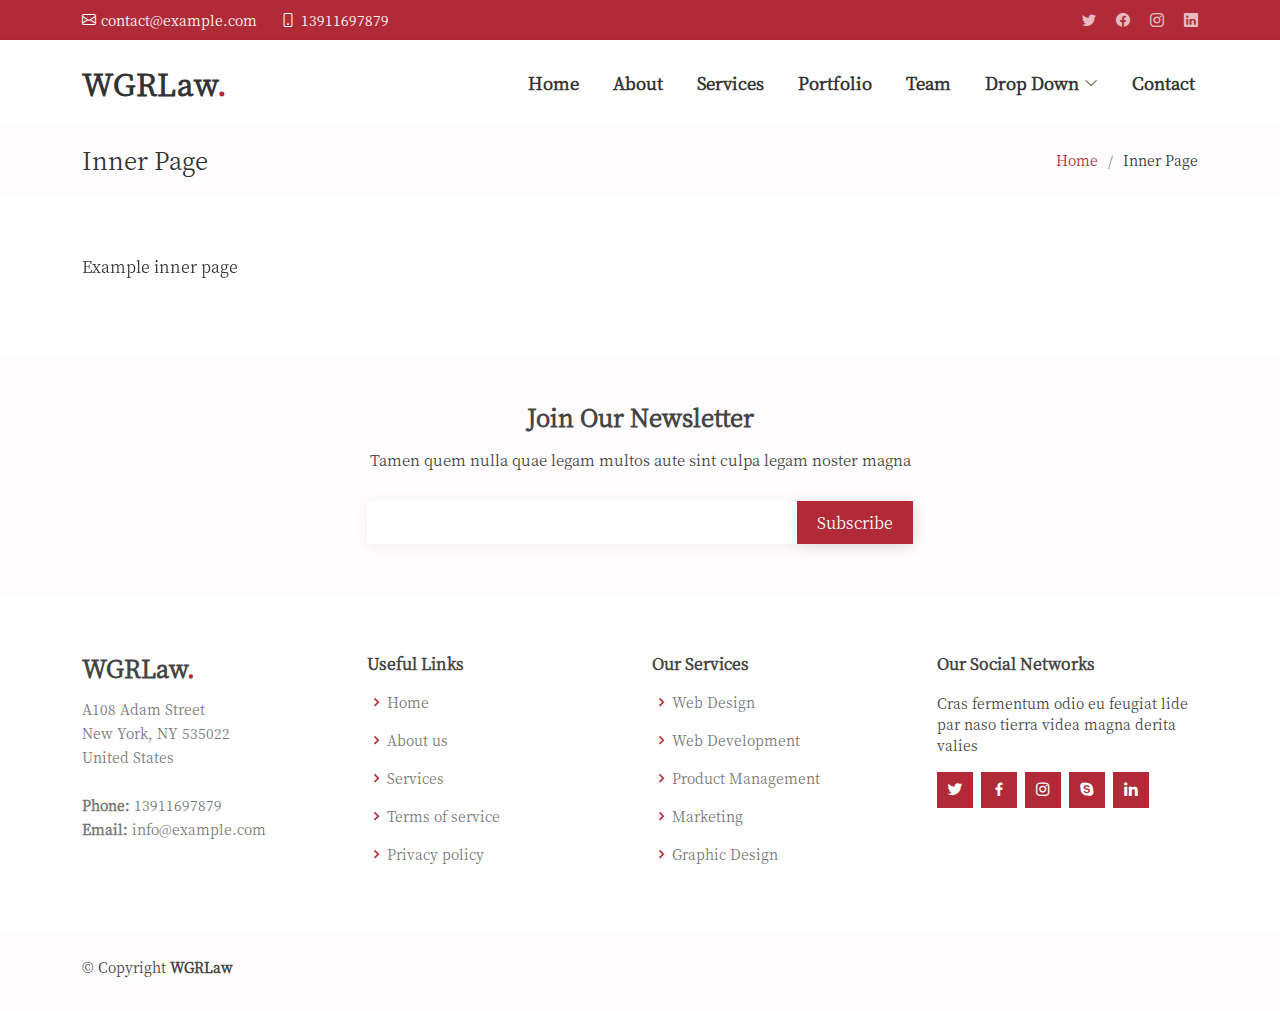
<file: inner-page.html>
<!DOCTYPE html>
<html lang="en">

<head>
  <meta charset="utf-8">
  <meta content="width=device-width, initial-scale=1.0" name="viewport">

  <title>Inner Page - WGRLaw</title>
  <meta content="" name="description">
  <meta content="" name="keywords">

  <!-- Favicons -->
  <link href="assets/img/favicon.png" rel="icon">
  <link href="assets/img/apple-touch-icon.png" rel="apple-touch-icon">

  <!-- Vendor CSS Files -->
  <link href="assets/vendor/aos/aos.css" rel="stylesheet">
  <link href="assets/vendor/bootstrap/css/bootstrap.min.css" rel="stylesheet">
  <link href="assets/vendor/bootstrap-icons/bootstrap-icons.css" rel="stylesheet">
  <link href="assets/vendor/boxicons/css/boxicons.min.css" rel="stylesheet">
  <link href="assets/vendor/glightbox/css/glightbox.min.css" rel="stylesheet">
  <link href="assets/vendor/swiper/swiper-bundle.min.css" rel="stylesheet">

  <!-- Template Main CSS File -->
  <link href="assets/css/main.css" rel="stylesheet">

</head>

<body>

  <!-- ======= Top Bar ======= -->
  <section id="topbar" class="d-flex align-items-center">
    <div class="container d-flex justify-content-center justify-content-md-between">
      <div class="contact-info d-flex align-items-center">
        <i class="bi bi-envelope d-flex align-items-center"><a href="mailto:contact@example.com">contact@example.com</a></i>
        <i class="bi bi-phone d-flex align-items-center ms-4"><span>13911697879</span></i>
      </div>
      <div class="social-links d-none d-md-flex align-items-center">
        <a href="#" class="twitter"><i class="bi bi-twitter"></i></a>
        <a href="#" class="facebook"><i class="bi bi-facebook"></i></a>
        <a href="#" class="instagram"><i class="bi bi-instagram"></i></a>
        <a href="#" class="linkedin"><i class="bi bi-linkedin"></i></i></a>
      </div>
    </div>
  </section>

  <!-- ======= Header ======= -->
  <header id="header" class="d-flex align-items-center">
    <div class="container d-flex align-items-center justify-content-between">

      <h1 class="logo"><a href="index.html">WGRLaw<span>.</span></a></h1>
      <!-- Uncomment below if you prefer to use an image logo -->
      <!-- <a href="index.html" class="logo"><img src="assets/img/logo.png" alt=""></a>-->

      <nav id="navbar" class="navbar">
        <ul>
          <li><a class="nav-link scrollto " href="#hero">Home</a></li>
          <li><a class="nav-link scrollto" href="#about">About</a></li>
          <li><a class="nav-link scrollto" href="#services">Services</a></li>
          <li><a class="nav-link scrollto " href="#portfolio">Portfolio</a></li>
          <li><a class="nav-link scrollto" href="#team">Team</a></li>
          <li class="dropdown"><a href="#"><span>Drop Down</span> <i class="bi bi-chevron-down"></i></a>
            <ul>
              <li><a href="#">Drop Down 1</a></li>
              <li class="dropdown"><a href="#"><span>Deep Drop Down</span> <i class="bi bi-chevron-right"></i></a>
                <ul>
                  <li><a href="#">Deep Drop Down 1</a></li>
                  <li><a href="#">Deep Drop Down 2</a></li>
                  <li><a href="#">Deep Drop Down 3</a></li>
                  <li><a href="#">Deep Drop Down 4</a></li>
                  <li><a href="#">Deep Drop Down 5</a></li>
                </ul>
              </li>
              <li><a href="#">Drop Down 2</a></li>
              <li><a href="#">Drop Down 3</a></li>
              <li><a href="#">Drop Down 4</a></li>
            </ul>
          </li>
          <li><a class="nav-link scrollto" href="#contact">Contact</a></li>
        </ul>
        <i class="bi bi-list mobile-nav-toggle"></i>
      </nav><!-- .navbar -->

    </div>
  </header><!-- End Header -->

  <main id="main" data-aos="fade-up">

    <!-- ======= Breadcrumbs ======= -->
    <section class="breadcrumbs">
      <div class="container">

        <div class="d-flex justify-content-between align-items-center">
          <h2>Inner Page</h2>
          <ol>
            <li><a href="index.html">Home</a></li>
            <li>Inner Page</li>
          </ol>
        </div>

      </div>
    </section><!-- End Breadcrumbs -->

    <section class="inner-page">
      <div class="container">
        <p>
          Example inner page
        </p>
      </div>
    </section>

  </main><!-- End #main -->

  <!-- ======= Footer ======= -->
  <footer id="footer">

    <div class="footer-newsletter">
      <div class="container">
        <div class="row justify-content-center">
          <div class="col-lg-6">
            <h4>Join Our Newsletter</h4>
            <p>Tamen quem nulla quae legam multos aute sint culpa legam noster magna</p>
            <form action="" method="post">
              <input type="email" name="email"><input type="submit" value="Subscribe">
            </form>
          </div>
        </div>
      </div>
    </div>

    <div class="footer-top">
      <div class="container">
        <div class="row">

          <div class="col-lg-3 col-md-6 footer-contact">
            <h3>WGRLaw<span>.</span></h3>
            <p>
              A108 Adam Street <br>
              New York, NY 535022<br>
              United States <br><br>
              <strong>Phone:</strong> 13911697879<br>
              <strong>Email:</strong> info@example.com<br>
            </p>
          </div>

          <div class="col-lg-3 col-md-6 footer-links">
            <h4>Useful Links</h4>
            <ul>
              <li><i class="bx bx-chevron-right"></i> <a href="#">Home</a></li>
              <li><i class="bx bx-chevron-right"></i> <a href="#">About us</a></li>
              <li><i class="bx bx-chevron-right"></i> <a href="#">Services</a></li>
              <li><i class="bx bx-chevron-right"></i> <a href="#">Terms of service</a></li>
              <li><i class="bx bx-chevron-right"></i> <a href="#">Privacy policy</a></li>
            </ul>
          </div>

          <div class="col-lg-3 col-md-6 footer-links">
            <h4>Our Services</h4>
            <ul>
              <li><i class="bx bx-chevron-right"></i> <a href="#">Web Design</a></li>
              <li><i class="bx bx-chevron-right"></i> <a href="#">Web Development</a></li>
              <li><i class="bx bx-chevron-right"></i> <a href="#">Product Management</a></li>
              <li><i class="bx bx-chevron-right"></i> <a href="#">Marketing</a></li>
              <li><i class="bx bx-chevron-right"></i> <a href="#">Graphic Design</a></li>
            </ul>
          </div>

          <div class="col-lg-3 col-md-6 footer-links">
            <h4>Our Social Networks</h4>
            <p>Cras fermentum odio eu feugiat lide par naso tierra videa magna derita valies</p>
            <div class="social-links mt-3">
              <a href="#" class="twitter"><i class="bx bxl-twitter"></i></a>
              <a href="#" class="facebook"><i class="bx bxl-facebook"></i></a>
              <a href="#" class="instagram"><i class="bx bxl-instagram"></i></a>
              <a href="#" class="google-plus"><i class="bx bxl-skype"></i></a>
              <a href="#" class="linkedin"><i class="bx bxl-linkedin"></i></a>
            </div>
          </div>

        </div>
      </div>
    </div>

    <div class="container py-4">
      <div class="copyright">
        &copy; Copyright <strong><span>WGRLaw</span></strong>
      </div>
    </div>
  </footer><!-- End Footer -->

  <div id="preloader"></div>
  <a href="#" class="back-to-top d-flex align-items-center justify-content-center"><i class="bi bi-arrow-up-short"></i></a>

  <!-- Vendor JS Files -->
  <script src="assets/vendor/aos/aos.js"></script>
  <script src="assets/vendor/bootstrap/js/bootstrap.bundle.min.js"></script>
  <script src="assets/vendor/glightbox/js/glightbox.min.js"></script>
  <script src="assets/vendor/isotope-layout/isotope.pkgd.min.js"></script>
  <script src="assets/vendor/purecounter/purecounter.js"></script>
  <script src="assets/vendor/swiper/swiper-bundle.min.js"></script>
  <script src="assets/vendor/waypoints/noframework.waypoints.js"></script>

  <!-- Template Main JS File -->
  <script src="assets/js/main.js"></script>

</body>

</html>
</file>
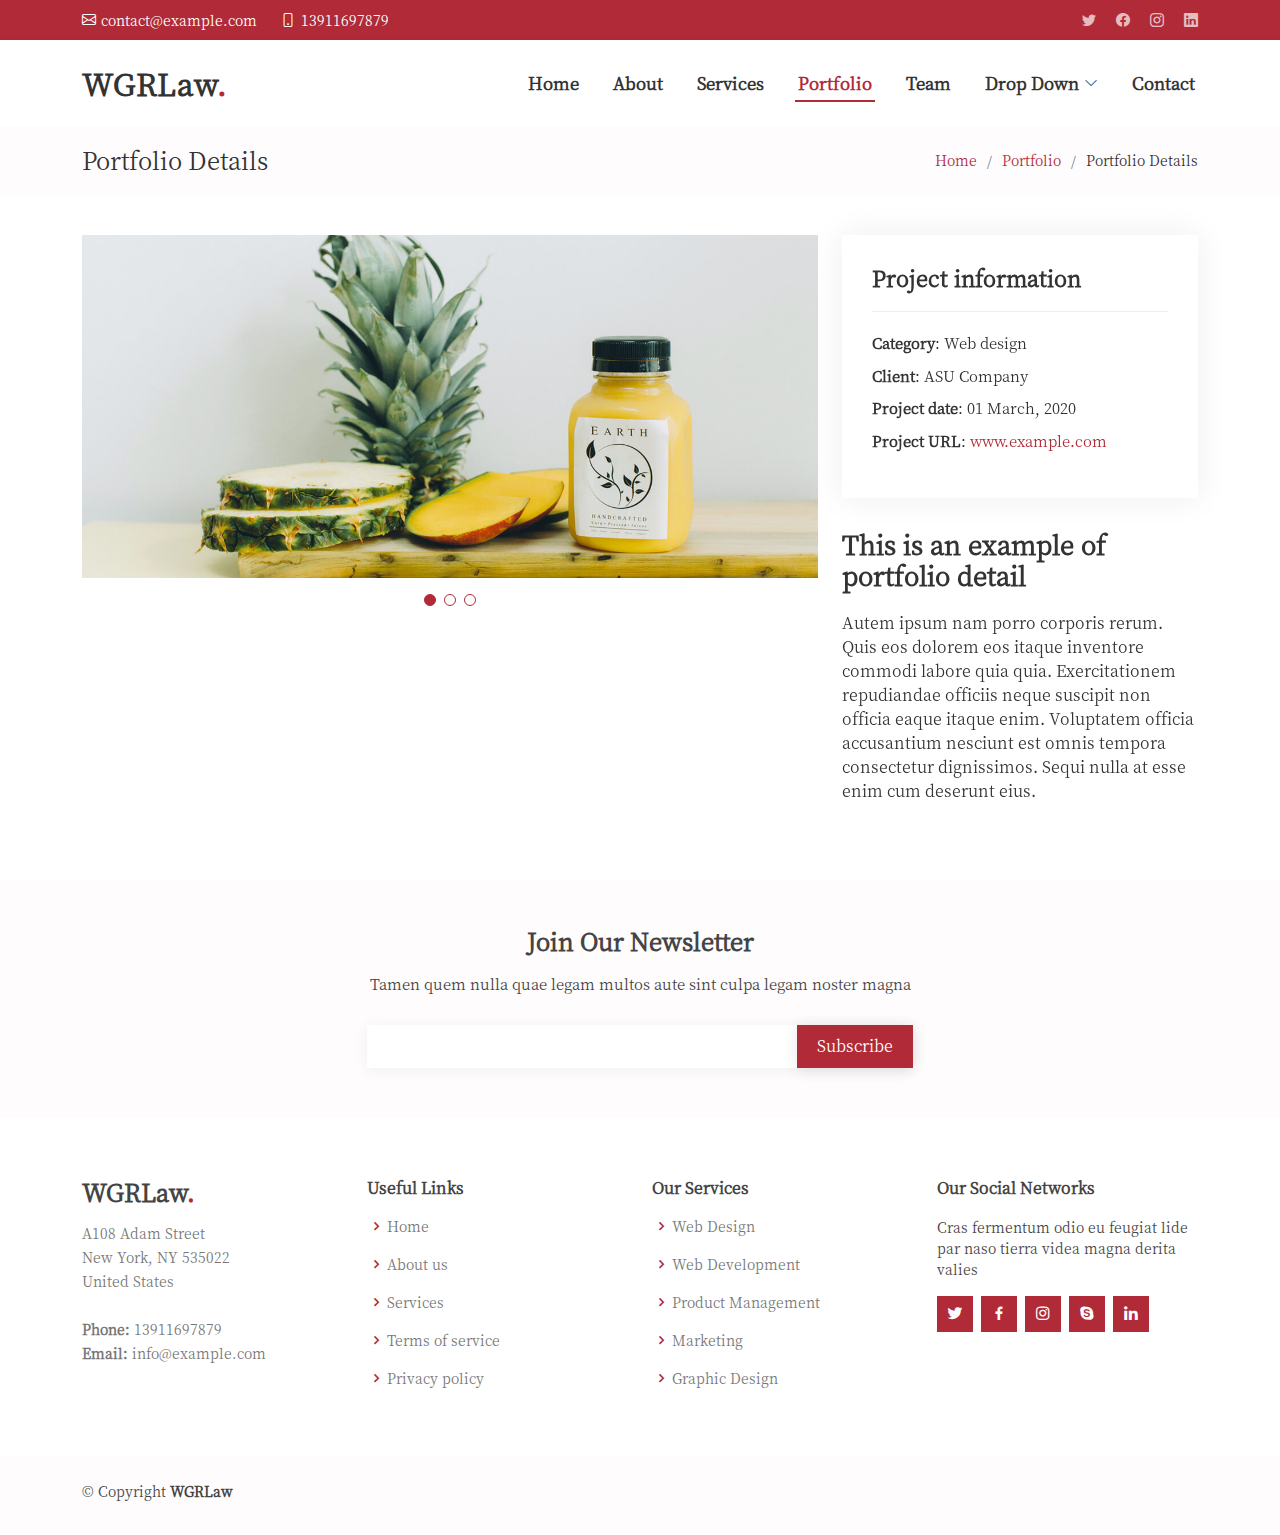
<file: portfolio-details.html>
<!DOCTYPE html>
<html lang="zh-CN">

<head>
  <meta charset="utf-8">
  <meta content="width=device-width, initial-scale=1.0" name="viewport">

  <title>Portfolio Details - WGRLaw</title>
  <meta content="" name="description">
  <meta content="" name="keywords">

  <!-- Favicons -->
  <link href="assets/img/favicon.png" rel="icon">
  <link href="assets/img/apple-touch-icon.png" rel="apple-touch-icon">

  <!-- Vendor CSS Files -->
  <link href="assets/vendor/aos/aos.css" rel="stylesheet">
  <link href="assets/vendor/bootstrap/css/bootstrap.min.css" rel="stylesheet">
  <link href="assets/vendor/bootstrap-icons/bootstrap-icons.css" rel="stylesheet">
  <link href="assets/vendor/boxicons/css/boxicons.min.css" rel="stylesheet">
  <link href="assets/vendor/glightbox/css/glightbox.min.css" rel="stylesheet">
  <link href="assets/vendor/swiper/swiper-bundle.min.css" rel="stylesheet">

  <link href="assets/css/main.css" rel="stylesheet">
</head>

<body>

  <!-- ======= Top Bar ======= -->
  <section id="topbar" class="d-flex align-items-center">
    <div class="container d-flex justify-content-center justify-content-md-between">
      <div class="contact-info d-flex align-items-center">
        <i class="bi bi-envelope d-flex align-items-center"><a href="mailto:contact@example.com">contact@example.com</a></i>
        <i class="bi bi-phone d-flex align-items-center ms-4"><span>13911697879</span></i>
      </div>
      <div class="social-links d-none d-md-flex align-items-center">
        <a href="#" class="twitter"><i class="bi bi-twitter"></i></a>
        <a href="#" class="facebook"><i class="bi bi-facebook"></i></a>
        <a href="#" class="instagram"><i class="bi bi-instagram"></i></a>
        <a href="#" class="linkedin"><i class="bi bi-linkedin"></i></i></a>
      </div>
    </div>
  </section>

  <!-- ======= Header ======= -->
  <header id="header" class="d-flex align-items-center">
    <div class="container d-flex align-items-center justify-content-between">

      <h1 class="logo"><a href="index.html">WGRLaw<span>.</span></a></h1>
      <!-- Uncomment below if you prefer to use an image logo -->
      <!-- <a href="index.html" class="logo"><img src="assets/img/logo.png" alt=""></a>-->

      <nav id="navbar" class="navbar">
        <ul>
          <li><a class="nav-link scrollto " href="#hero">Home</a></li>
          <li><a class="nav-link scrollto" href="#about">About</a></li>
          <li><a class="nav-link scrollto" href="#services">Services</a></li>
          <li><a class="nav-link scrollto active" href="#portfolio">Portfolio</a></li>
          <li><a class="nav-link scrollto" href="#team">Team</a></li>
          <li class="dropdown"><a href="#"><span>Drop Down</span> <i class="bi bi-chevron-down"></i></a>
            <ul>
              <li><a href="#">Drop Down 1</a></li>
              <li class="dropdown"><a href="#"><span>Deep Drop Down</span> <i class="bi bi-chevron-right"></i></a>
                <ul>
                  <li><a href="#">Deep Drop Down 1</a></li>
                  <li><a href="#">Deep Drop Down 2</a></li>
                  <li><a href="#">Deep Drop Down 3</a></li>
                  <li><a href="#">Deep Drop Down 4</a></li>
                  <li><a href="#">Deep Drop Down 5</a></li>
                </ul>
              </li>
              <li><a href="#">Drop Down 2</a></li>
              <li><a href="#">Drop Down 3</a></li>
              <li><a href="#">Drop Down 4</a></li>
            </ul>
          </li>
          <li><a class="nav-link scrollto" href="#contact">Contact</a></li>
        </ul>
        <i class="bi bi-list mobile-nav-toggle"></i>
      </nav><!-- .navbar -->

    </div>
  </header><!-- End Header -->

  <main id="main" data-aos="fade-up">

    <!-- ======= Breadcrumbs Section ======= -->
    <section class="breadcrumbs">
      <div class="container">

        <div class="d-flex justify-content-between align-items-center">
          <h2>Portfolio Details</h2>
          <ol>
            <li><a href="index.html">Home</a></li>
            <li><a href="portfolio.html">Portfolio</a></li>
            <li>Portfolio Details</li>
          </ol>
        </div>

      </div>
    </section><!-- Breadcrumbs Section -->

    <!-- ======= Portfolio Details Section ======= -->
    <section id="portfolio-details" class="portfolio-details">
      <div class="container">

        <div class="row gy-4">

          <div class="col-lg-8">
            <div class="portfolio-details-slider swiper">
              <div class="swiper-wrapper align-items-center">

                <div class="swiper-slide">
                  <img src="assets/img/portfolio/portfolio-details-1.jpg" alt="">
                </div>

                <div class="swiper-slide">
                  <img src="assets/img/portfolio/portfolio-details-2.jpg" alt="">
                </div>

                <div class="swiper-slide">
                  <img src="assets/img/portfolio/portfolio-details-3.jpg" alt="">
                </div>

              </div>
              <div class="swiper-pagination"></div>
            </div>
          </div>

          <div class="col-lg-4">
            <div class="portfolio-info">
              <h3>Project information</h3>
              <ul>
                <li><strong>Category</strong>: Web design</li>
                <li><strong>Client</strong>: ASU Company</li>
                <li><strong>Project date</strong>: 01 March, 2020</li>
                <li><strong>Project URL</strong>: <a href="#">www.example.com</a></li>
              </ul>
            </div>
            <div class="portfolio-description">
              <h2>This is an example of portfolio detail</h2>
              <p>
                Autem ipsum nam porro corporis rerum. Quis eos dolorem eos itaque inventore commodi labore quia quia. Exercitationem repudiandae officiis neque suscipit non officia eaque itaque enim. Voluptatem officia accusantium nesciunt est omnis tempora consectetur dignissimos. Sequi nulla at esse enim cum deserunt eius.
              </p>
            </div>
          </div>

        </div>

      </div>
    </section><!-- End Portfolio Details Section -->

  </main><!-- End #main -->

  <!-- ======= Footer ======= -->
  <footer id="footer">

    <div class="footer-newsletter">
      <div class="container">
        <div class="row justify-content-center">
          <div class="col-lg-6">
            <h4>Join Our Newsletter</h4>
            <p>Tamen quem nulla quae legam multos aute sint culpa legam noster magna</p>
            <form action="" method="post">
              <input type="email" name="email"><input type="submit" value="Subscribe">
            </form>
          </div>
        </div>
      </div>
    </div>

    <div class="footer-top">
      <div class="container">
        <div class="row">

          <div class="col-lg-3 col-md-6 footer-contact">
            <h3>WGRLaw<span>.</span></h3>
            <p>
              A108 Adam Street <br>
              New York, NY 535022<br>
              United States <br><br>
              <strong>Phone:</strong> 13911697879<br>
              <strong>Email:</strong> info@example.com<br>
            </p>
          </div>

          <div class="col-lg-3 col-md-6 footer-links">
            <h4>Useful Links</h4>
            <ul>
              <li><i class="bx bx-chevron-right"></i> <a href="#">Home</a></li>
              <li><i class="bx bx-chevron-right"></i> <a href="#">About us</a></li>
              <li><i class="bx bx-chevron-right"></i> <a href="#">Services</a></li>
              <li><i class="bx bx-chevron-right"></i> <a href="#">Terms of service</a></li>
              <li><i class="bx bx-chevron-right"></i> <a href="#">Privacy policy</a></li>
            </ul>
          </div>

          <div class="col-lg-3 col-md-6 footer-links">
            <h4>Our Services</h4>
            <ul>
              <li><i class="bx bx-chevron-right"></i> <a href="#">Web Design</a></li>
              <li><i class="bx bx-chevron-right"></i> <a href="#">Web Development</a></li>
              <li><i class="bx bx-chevron-right"></i> <a href="#">Product Management</a></li>
              <li><i class="bx bx-chevron-right"></i> <a href="#">Marketing</a></li>
              <li><i class="bx bx-chevron-right"></i> <a href="#">Graphic Design</a></li>
            </ul>
          </div>

          <div class="col-lg-3 col-md-6 footer-links">
            <h4>Our Social Networks</h4>
            <p>Cras fermentum odio eu feugiat lide par naso tierra videa magna derita valies</p>
            <div class="social-links mt-3">
              <a href="#" class="twitter"><i class="bx bxl-twitter"></i></a>
              <a href="#" class="facebook"><i class="bx bxl-facebook"></i></a>
              <a href="#" class="instagram"><i class="bx bxl-instagram"></i></a>
              <a href="#" class="google-plus"><i class="bx bxl-skype"></i></a>
              <a href="#" class="linkedin"><i class="bx bxl-linkedin"></i></a>
            </div>
          </div>

        </div>
      </div>
    </div>

    <div class="container py-4">
      <div class="copyright">
        &copy; Copyright <strong><span>WGRLaw</span></strong>
      </div>
    </div>
  </footer><!-- End Footer -->

  <div id="preloader"></div>
  <a href="#" class="back-to-top d-flex align-items-center justify-content-center"><i class="bi bi-arrow-up-short"></i></a>

  <!-- Vendor JS Files -->
  <script src="assets/vendor/aos/aos.js"></script>
  <script src="assets/vendor/bootstrap/js/bootstrap.bundle.min.js"></script>
  <script src="assets/vendor/glightbox/js/glightbox.min.js"></script>
  <script src="assets/vendor/isotope-layout/isotope.pkgd.min.js"></script>
  <script src="assets/vendor/purecounter/purecounter.js"></script>
  <script src="assets/vendor/swiper/swiper-bundle.min.js"></script>
  <script src="assets/vendor/waypoints/noframework.waypoints.js"></script>

  <script src="assets/js/main.js"></script>

</body>

</html>
</file>
<file: assets/css/main.css>
@font-face {
  font-family: 'Noto Serif SC';
  font-style: normal;
  font-weight: 300;
  src: url('./fonts/noto-serif-sc-v16-latin_chinese-simplified-regular.eot'); /* IE9 Compat Modes */
  src: local(''),
       url('./fonts/noto-serif-sc-v16-latin_chinese-simplified-regular.eot?#iefix') format('embedded-opentype'), /* IE6-IE8 */
       url('./fonts/noto-serif-sc-v16-latin_chinese-simplified-regular.woff2') format('woff2'), /* Super Modern Browsers */
       url('./fonts/noto-serif-sc-v16-latin_chinese-simplified-regular.woff') format('woff'), /* Modern Browsers */
       url('./fonts/noto-serif-sc-v16-latin_chinese-simplified-regular.ttf') format('truetype'), /* Safari, Android, iOS */
       url('./fonts/noto-serif-sc-v16-latin_chinese-simplified-regular.svg#NotoSerifSC') format('svg'); /* Legacy iOS */
}

body {
  font-family: "Noto Serif SC", "Hiragino Sans GB", "Microsoft YaHei", "WenQuanYi Micro Hei", sans-serif;
  color: #333;
  overflow-x: hidden;
}

a {
  color: #b02a37;
  text-decoration: none;
}

a:hover {
  color: #b02a37;
  text-decoration: none;
}

h1, h2, h3, h4, h5, h6 {
  font-family: "Noto Serif SC", "Hiragino Sans GB", "Microsoft YaHei", "WenQuanYi Micro Hei", sans-serif;
}

#preloader {
  position: fixed;
  top: 0;
  left: 0;
  right: 0;
  bottom: 0;
  z-index: 9999;
  overflow: hidden;
  background: #fff;
}

#preloader:before {
  content: "";
  position: fixed;
  top: calc(50% - 30px);
  left: calc(50% - 30px);
  border: 6px solid #b02a37;
  border-top-color: #f8d7da;
  border-radius: 50%;
  width: 60px;
  height: 60px;
  -webkit-animation: animate-preloader 1s linear infinite;
  animation: animate-preloader 1s linear infinite;
}

@-webkit-keyframes animate-preloader {
  0% {
    transform: rotate(0deg);
  }
  100% {
    transform: rotate(360deg);
  }
}

@keyframes animate-preloader {
  0% {
    transform: rotate(0deg);
  }
  100% {
    transform: rotate(360deg);
  }
}

.back-to-top {
  position: fixed;
  visibility: hidden;
  opacity: 0;
  right: 15px;
  bottom: 15px;
  z-index: 996;
  background: #b02a37;
  width: 40px;
  height: 40px;
  transition: all 0.4s;
}
.back-to-top i {
  font-size: 28px;
  color: #fff;
  line-height: 0;
}
.back-to-top:hover {
  background: #842029;
  color: #fff;
}
.back-to-top.active {
  visibility: visible;
  opacity: 1;
}

@media screen and (max-width: 768px) {
  [data-aos-delay] {
    transition-delay: 0 !important;
  }
}

#topbar {
  background: #b02a37;
  height: 40px;
  font-size: 14px;
  transition: all 0.5s;
  color: #fff;
  padding: 0;
}
#topbar .contact-info i {
  font-style: normal;
  color: #fff;
}
#topbar .contact-info i a, #topbar .contact-info i span {
  padding-left: 5px;
  color: #fff;
}
#topbar .contact-info i a {
  line-height: 0;
  transition: 0.3s;
  transition: 0.3s;
}
#topbar .contact-info i a:hover {
  color: #fff;
  text-decoration: underline;
}
#topbar .social-links a {
  color: rgba(255, 255, 255, 0.7);
  line-height: 0;
  transition: 0.3s;
  margin-left: 20px;
}
#topbar .social-links a:hover {
  color: white;
}
 
#header {
  background: #fff;
  transition: all 0.5s;
  z-index: 997;
  height: 86px;
  box-shadow: 0px 1px 5px rgba(0, 0, 0, 0.05);
}
#header.fixed-top {
  height: 70px;
}
#header .logo {
  font-size: 30px;
  margin: 0;
  padding: 0;
  line-height: 1;
  font-weight: 600;
  letter-spacing: 0.8px;
  font-family: "Noto Serif SC", "Hiragino Sans GB", "Microsoft YaHei", "WenQuanYi Micro Hei", sans-serif;
}

#header .logo svg {
  height: 78px;
}

#header .logo a {
  color: #333;
}
#header .logo a span {
  color: #b02a37;
}
#header .logo img {
  max-height: 72px;
}

.scrolled-offset {
  margin-top: 70px;
}
 
.navbar {
  padding: 0;
}
.navbar ul {
  margin: 0;
  padding: 0;
  display: flex;
  list-style: none;
  align-items: center;
}
.navbar li {
  position: relative;
}
.navbar > ul > li {
  white-space: nowrap;
  padding: 10px 0 10px 28px;
}
.navbar a, .navbar a:focus {
  display: flex;
  align-items: center;
  justify-content: space-between;
  padding: 0 3px;
  font-size: 17px;
  font-weight: 600;
  color: #333;
  white-space: nowrap;
  transition: 0.3s;
  position: relative;
}
.navbar a i, .navbar a:focus i {
  font-size: 14px;
  line-height: 0;
  margin-left: 5px;
}
.navbar > ul > li > a:before {
  content: "";
  position: absolute;
  width: 100%;
  height: 2px;
  bottom: -6px;
  left: 0;
  background-color: #b02a37;
  visibility: hidden;
  width: 0px;
  transition: all 0.3s ease-in-out 0s;
}
.navbar a:hover:before, .navbar li:hover > a:before, .navbar .active:before {
  visibility: visible;
  width: 100%;
}
.navbar a:hover, .navbar .active, .navbar .active:focus, .navbar li:hover > a {
  color: #b02a37;
}
.navbar .dropdown ul {
  display: block;
  position: absolute;
  left: 28px;
  top: calc(100% + 30px);
  margin: 0;
  padding: 10px 0;
  z-index: 99;
  opacity: 0;
  visibility: hidden;
  background: #fff;
  box-shadow: 0px 0px 30px rgba(127, 137, 161, 0.25);
  transition: 0.3s;
}
.navbar .dropdown ul li {
  min-width: 200px;
}
.navbar .dropdown ul a {
  padding: 10px 20px;
  font-weight: 400;
}
.navbar .dropdown ul a i {
  font-size: 12px;
}
.navbar .dropdown ul a:hover, .navbar .dropdown ul .active:hover, .navbar .dropdown ul li:hover > a {
  color: #b02a37;
}
.navbar .dropdown:hover > ul {
  opacity: 1;
  top: 100%;
  visibility: visible;
}
.navbar .dropdown .dropdown ul {
  top: 0;
  left: calc(100% - 30px);
  visibility: hidden;
}
.navbar .dropdown .dropdown:hover > ul {
  opacity: 1;
  top: 0;
  left: 100%;
  visibility: visible;
}
@media (max-width: 1366px) {
  .navbar .dropdown .dropdown ul {
    left: -90%;
  }
  .navbar .dropdown .dropdown:hover > ul {
    left: -100%;
  }
}

.mobile-nav-toggle {
  color: #333;
  font-size: 28px;
  cursor: pointer;
  display: none;
  line-height: 0;
  transition: 0.5s;
}
.mobile-nav-toggle.bi-x {
  color: #fff;
}

@media (max-width: 991px) {
  .mobile-nav-toggle {
    display: block;
  }

  .navbar ul {
    display: none;
  }
}
.navbar-mobile {
  position: fixed;
  overflow: hidden;
  top: 0;
  right: 0;
  left: 0;
  bottom: 0;
  background: rgba(176, 42, 55, 0.1);
  transition: 0.3s;
  z-index: 999;
}
.navbar-mobile .mobile-nav-toggle {
  position: absolute;
  top: 15px;
  right: 15px;
}
.navbar-mobile ul {
  display: block;
  position: absolute;
  top: 55px;
  right: 15px;
  /* bottom: 15px; */
  left: 15px;
  padding: 10px 0;
  background-color: #fff;
  overflow-y: auto;
  transition: 0.3s;
  border: 1px solid rgb(176, 42, 55);
}
.navbar-mobile a, .navbar-mobile a:focus {
  padding: 10px 20px;
  font-size: 17px;
  color: #333;
}
.navbar-mobile > ul > li {
  padding: 0;
}
.navbar-mobile a:hover:before, .navbar-mobile li:hover > a:before, .navbar-mobile .active:before {
  visibility: hidden;
}
.navbar-mobile a:hover, .navbar-mobile .active, .navbar-mobile li:hover > a {
  color: #b02a37;
}
.navbar-mobile .getstarted, .navbar-mobile .getstarted:focus {
  margin: 15px;
}
.navbar-mobile .dropdown ul {
  position: static;
  display: none;
  margin: 10px 20px;
  padding: 10px 0;
  z-index: 99;
  opacity: 1;
  visibility: visible;
  background: #fff;
  box-shadow: 0px 0px 30px rgba(127, 137, 161, 0.25);
}
.navbar-mobile .dropdown ul li {
  min-width: 200px;
}
.navbar-mobile .dropdown ul a {
  padding: 10px 20px;
}
.navbar-mobile .dropdown ul a i {
  font-size: 12px;
}
.navbar-mobile .dropdown ul a:hover, .navbar-mobile .dropdown ul .active:hover, .navbar-mobile .dropdown ul li:hover > a {
  color: #b02a37;
}
.navbar-mobile .dropdown > .dropdown-active {
  display: block;
}
 
#hero {
  width: 100%;
  height: 75vh;
  background: url("../img/hero-bg.jpg") top left;
  background-size: cover;
  position: relative;
}
#hero:before {
  content: "";
  background: rgba(255, 255, 255, 0.6);
  position: absolute;
  bottom: 0;
  top: 0;
  left: 0;
  right: 0;
}
#hero .container {
  position: relative;
}
#hero h1 {
  margin: 0;
  font-size: 48px;
  font-weight: 700;
  line-height: 56px;
  color: #333;
  font-family: "Noto Serif SC", "Hiragino Sans GB", "Microsoft YaHei", "WenQuanYi Micro Hei", sans-serif;
}
#hero h1 span {
  color: rgb(176, 42, 55);
}
#hero h2 {
  color: #555555;
  margin: 5px 0 30px 0;
  font-size: 24px;
  font-weight: 400;
}
#hero .btn-get-started {
  font-family: "Noto Serif SC", "Hiragino Sans GB", "Microsoft YaHei", "WenQuanYi Micro Hei", sans-serif;
  text-transform: uppercase;
  font-weight: 500;
  font-size: 14px;
  letter-spacing: 1px;
  display: inline-block;
  padding: 10px 28px;
  transition: 0.5s;
  color: #fff;
  background: #b02a37;
}
#hero .btn-get-started:hover {
  background: #842029;
}
#hero .btn-watch-video {
  font-size: 16px;
  transition: 0.5s;
  margin-left: 25px;
  color: #333;
  font-weight: 600;
  display: flex;
  align-items: center;
}
#hero .btn-watch-video i {
  color: #b02a37;
  font-size: 32px;
  transition: 0.3s;
  line-height: 0;
  margin-right: 8px;
}
#hero .btn-watch-video:hover {
  color: #b02a37;
}
#hero .btn-watch-video:hover i {
  color: #b02a37;
}
@media (min-width: 1024px) {
  #hero {
    background-attachment: fixed;
  }
}
@media (max-width: 768px) {
  #hero {
    height: 50vh;
  }
  #hero h1 {
    font-size: 28px;
    line-height: 36px;
  }
  #hero h2 {
    font-size: 18px;
    line-height: 24px;
    margin-bottom: 30px;
  }
  #hero .btn-get-started, #hero .btn-watch-video {
    font-size: 13px;
  }
}
@media (max-height: 500px) {
  #hero {
    height: 120vh;
  }
}
 
section {
  padding: 60px 0;
  overflow: hidden;
}

.section-bg {
  background-color: #fffcfe;
}

.section-title {
  text-align: center;
  padding-bottom: 30px;
}
.section-title h2 {
  font-size: 13px;
  letter-spacing: 1px;
  font-weight: 700;
  padding: 8px 20px;
  margin: 0;
  background: #fffcfe;
  color: #b02a37;
  display: inline-block;
  text-transform: uppercase;
  border-radius: 50px;
}
.section-title h3 {
  margin: 15px 0 0 0;
  font-size: 32px;
  font-weight: 700;
}
.section-title h3 span {
  color: #b02a37;
}
.section-title p {
  margin: 15px auto 0 auto;
  font-weight: 600;
}
@media (min-width: 1024px) {
  .section-title p {
    width: 50%;
  }
}
 
.breadcrumbs {
  padding: 20px 0;
  background-color: #fffcfe;
  min-height: 40px;
}
.breadcrumbs h2 {
  font-size: 24px;
  font-weight: 300;
  margin: 0;
}
@media (max-width: 992px) {
  .breadcrumbs h2 {
    margin: 0 0 10px 0;
  }
}
.breadcrumbs ol {
  display: flex;
  flex-wrap: wrap;
  list-style: none;
  padding: 0;
  margin: 0;
  font-size: 14px;
}
.breadcrumbs ol li + li {
  padding-left: 10px;
}
.breadcrumbs ol li + li::before {
  display: inline-block;
  padding-right: 10px;
  color: #6c757d;
  content: "/";
}
@media (max-width: 768px) {
  .breadcrumbs .d-flex {
    display: block !important;
  }
  .breadcrumbs ol {
    display: block;
  }
  .breadcrumbs ol li {
    display: inline-block;
  }
}
 
.featured-services .icon-box {
  padding: 30px;
  position: relative;
  overflow: hidden;
  background: #fff;
  box-shadow: 0 0 29px 0 rgba(68, 88, 144, 0.12);
  transition: all 0.3s ease-in-out;
  z-index: 1;
}
.featured-services .icon-box::before {
  content: "";
  position: absolute;
  background: #cbe0fb;
  right: 0;
  left: 0;
  bottom: 0;
  top: 100%;
  transition: all 0.3s;
  z-index: -1;
}
.featured-services .icon-box:hover::before {
  background: #b02a37;
  top: 0;
  border-radius: 0px;
}
.featured-services .icon {
  margin-bottom: 15px;
}
.featured-services .icon i {
  font-size: 48px;
  line-height: 1;
  color: #b02a37;
  transition: all 0.3s ease-in-out;
}
.featured-services .title {
  font-weight: 700;
  margin-bottom: 15px;
  font-size: 18px;
}
.featured-services .title a {
  color: #111;
}
.featured-services .description {
  font-size: 15px;
  line-height: 28px;
  margin-bottom: 0;
}
.featured-services .icon-box:hover .title a, .featured-services .icon-box:hover .description {
  color: #fff;
}
.featured-services .icon-box:hover .icon i {
  color: #fff;
}
 
.about .content h3 {
  font-weight: 600;
  font-size: 26px;
}
.about .content ul {
  list-style: none;
  padding: 0;
}
.about .content ul li {
  display: flex;
  align-items: flex-start;
  margin-bottom: 35px;
}
.about .content ul li:first-child {
  margin-top: 35px;
}
.about .content ul i {
  background: #fff;
  box-shadow: 0px 6px 15px rgba(16, 110, 234, 0.12);
  font-size: 24px;
  padding: 20px;
  margin-right: 15px;
  color: #b02a37;
  border-radius: 50px;
}
.about .content ul h5 {
  font-size: 18px;
  color: #555555;
}
.about .content ul p {
  font-size: 15px;
}
.about .content p:last-child {
  margin-bottom: 0;
}
 
.skills .progress {
  height: 60px;
  display: block;
  background: none;
  border-radius: 0;
}
.skills .progress .skill {
  padding: 0;
  margin: 0 0 6px 0;
  text-transform: uppercase;
  display: block;
  font-weight: 600;
  font-family: "Noto Serif SC", "Hiragino Sans GB", "Microsoft YaHei", "WenQuanYi Micro Hei", sans-serif;
  color: #333;
}
.skills .progress .skill .val {
  float: right;
  font-style: normal;
}
.skills .progress-bar-wrap {
  background: #fffcfe;
  height: 10px;
}
.skills .progress-bar {
  width: 1px;
  height: 10px;
  transition: 0.9s;
  background-color: #b02a37;
}
 
.counts {
  padding: 70px 0 60px;
}
.counts .count-box {
  padding: 30px 30px 25px 30px;
  width: 100%;
  position: relative;
  text-align: center;
  background: #fffcfe;
}
.counts .count-box i {
  position: absolute;
  top: -28px;
  left: 50%;
  transform: translateX(-50%);
  font-size: 24px;
  background: #b02a37;
  color: #fff;
  width: 56px;
  height: 56px;
  line-height: 0;
  border-radius: 50px;
  border: 5px solid #fff;
  display: inline-flex;
  align-items: center;
  justify-content: center;
}
.counts .count-box span {
  font-size: 36px;
  display: block;
  font-weight: 600;
  color: #062b5b;
}
.counts .count-box p {
  padding: 0;
  margin: 0;
  font-family: "Noto Serif SC", "Hiragino Sans GB", "Microsoft YaHei", "WenQuanYi Micro Hei", sans-serif;
  font-size: 14px;
}
 
.clients {
  padding: 15px 0;
  text-align: center;
}
.clients img {
  max-width: 45%;
  transition: all 0.4s ease-in-out;
  display: inline-block;
  padding: 15px 0;
}
.clients img:hover {
  transform: scale(1.15);
}
@media (max-width: 768px) {
  .clients img {
    max-width: 40%;
  }
}
 
.services .icon-box {
  text-align: center;
  border: 1px solid #f8d7da;
  padding: 80px 20px;
  transition: all ease-in-out 0.3s;
  background: #fff;
}
.services .icon-box .icon {
  margin: 0 auto;
  width: 64px;
  height: 64px;
  background: #fffcfe;
  border: 1px solid #f8d7da;
  display: flex;
  align-items: center;
  justify-content: center;
  margin-bottom: 20px;
  transition: ease-in-out 0.3s;
}
.services .icon-box .icon i {
  color: #b02a37;
  font-size: 28px;
  transition: ease-in-out 0.3s;
}
.services .icon-box h4 {
  font-weight: 700;
  margin-bottom: 15px;
  font-size: 24px;
}
.services .icon-box h4 a {
  color: #333;
  transition: ease-in-out 0.3s;
}
.services .icon-box p {
  line-height: 24px;
  font-size: 14px;
  margin-bottom: 0;
}
.services .icon-box:hover {
  border-color: #fff;
  box-shadow: 0px 0 25px 0 rgba(16, 110, 234, 0.1);
}
.services .icon-box:hover h4 a, .services .icon-box:hover .icon i {
  color: #b02a37;
}
.services .icon-box:hover .icon {
  border-color: #b02a37;
}

.testimonials {
  padding: 80px 0;
  background: url("../img/testimonials-bg.jpg") no-repeat;
  background-position: center center;
  background-size: cover;
  position: relative;
}
.testimonials::before {
  content: "";
  position: absolute;
  left: 0;
  right: 0;
  top: 0;
  bottom: 0;
  background: rgba(0, 0, 0, 0.7);
}
.testimonials .section-header {
  margin-bottom: 40px;
}
.testimonials .testimonials-carousel, .testimonials .testimonials-slider {
  overflow: hidden;
}
.testimonials .testimonial-item {
  text-align: center;
  color: #fff;
}
.testimonials .testimonial-item .testimonial-img {
  width: 100px;
  border-radius: 50%;
  border: 6px solid rgba(255, 255, 255, 0.15);
  margin: 0 auto;
}
.testimonials .testimonial-item h3 {
  font-size: 20px;
  font-weight: bold;
  margin: 10px 0 5px 0;
  color: #fff;
}
.testimonials .testimonial-item h4 {
  font-size: 14px;
  color: #ddd;
  margin: 0 0 15px 0;
}
.testimonials .testimonial-item .quote-icon-left, .testimonials .testimonial-item .quote-icon-right {
  color: rgba(255, 255, 255, 0.4);
  font-size: 26px;
}
.testimonials .testimonial-item .quote-icon-left {
  display: inline-block;
  left: -5px;
  position: relative;
}
.testimonials .testimonial-item .quote-icon-right {
  display: inline-block;
  right: -5px;
  position: relative;
  top: 10px;
}
.testimonials .testimonial-item p {
  font-style: italic;
  margin: 0 auto 15px auto;
  color: #eee;
}
.testimonials .swiper-pagination {
  margin-top: 20px;
  position: relative;
}
.testimonials .swiper-pagination .swiper-pagination-bullet {
  width: 12px;
  height: 12px;
  background-color: rgba(255, 255, 255, 0.5);
  opacity: 1;
}
.testimonials .swiper-pagination .swiper-pagination-bullet-active {
  background-color: #b02a37;
}
@media (min-width: 992px) {
  .testimonials .testimonial-item p {
    width: 80%;
  }
}
 
.portfolio #portfolio-flters {
  padding: 0;
  margin: 0 auto 15px auto;
  list-style: none;
  text-align: center;
  border-radius: 50px;
  padding: 2px 15px;
}
.portfolio #portfolio-flters li {
  cursor: pointer;
  display: inline-block;
  padding: 10px 15px 8px 15px;
  font-size: 16px;
  font-weight: 600;
  line-height: 1;
  text-transform: uppercase;
  color: #444444;
  margin-bottom: 5px;
  transition: all 0.3s ease-in-out;
}
.portfolio #portfolio-flters li:hover, .portfolio #portfolio-flters li.filter-active {
  color: #b02a37;
}
.portfolio #portfolio-flters li:last-child {
  margin-right: 0;
}
.portfolio .portfolio-item {
  margin-bottom: 30px;
}
.portfolio .portfolio-item .portfolio-info {
  opacity: 0;
  position: absolute;
  left: 30px;
  right: 30px;
  bottom: 0;
  z-index: 3;
  transition: all ease-in-out 0.3s;
  background: rgba(255, 255, 255, 0.9);
  padding: 15px;
}
.portfolio .portfolio-item .portfolio-info h4 {
  font-size: 18px;
  color: #fff;
  font-weight: 600;
  color: #333;
}
.portfolio .portfolio-item .portfolio-info p {
  color: #555555;
  font-size: 14px;
  margin-bottom: 0;
}
.portfolio .portfolio-item .portfolio-info .preview-link, .portfolio .portfolio-item .portfolio-info .details-link {
  position: absolute;
  right: 40px;
  font-size: 24px;
  top: calc(50% - 18px);
  color: #3c3c3c;
}
.portfolio .portfolio-item .portfolio-info .preview-link:hover, .portfolio .portfolio-item .portfolio-info .details-link:hover {
  color: #b02a37;
}
.portfolio .portfolio-item .portfolio-info .details-link {
  right: 10px;
}
.portfolio .portfolio-item .portfolio-links {
  opacity: 0;
  left: 0;
  right: 0;
  text-align: center;
  z-index: 3;
  position: absolute;
  transition: all ease-in-out 0.3s;
}
.portfolio .portfolio-item .portfolio-links a {
  color: #fff;
  margin: 0 2px;
  font-size: 28px;
  display: inline-block;
  transition: 0.3s;
}
.portfolio .portfolio-item .portfolio-links a:hover {
  color: #6ba7f5;
}
.portfolio .portfolio-item:hover .portfolio-info {
  opacity: 1;
  bottom: 20px;
}
 
.portfolio-details {
  padding-top: 40px;
}
.portfolio-details .portfolio-details-slider img {
  width: 100%;
}
.portfolio-details .portfolio-details-slider .swiper-pagination {
  margin-top: 20px;
  position: relative;
}
.portfolio-details .portfolio-details-slider .swiper-pagination .swiper-pagination-bullet {
  width: 12px;
  height: 12px;
  background-color: #fff;
  opacity: 1;
  border: 1px solid #b02a37;
}
.portfolio-details .portfolio-details-slider .swiper-pagination .swiper-pagination-bullet-active {
  background-color: #b02a37;
}
.portfolio-details .portfolio-info {
  padding: 30px;
  box-shadow: 0px 0 30px rgba(34, 34, 34, 0.08);
}
.portfolio-details .portfolio-info h3 {
  font-size: 22px;
  font-weight: 700;
  margin-bottom: 20px;
  padding-bottom: 20px;
  border-bottom: 1px solid #eee;
}
.portfolio-details .portfolio-info ul {
  list-style: none;
  padding: 0;
  font-size: 15px;
}
.portfolio-details .portfolio-info ul li + li {
  margin-top: 10px;
}
.portfolio-details .portfolio-description {
  padding-top: 30px;
}
.portfolio-details .portfolio-description h2 {
  font-size: 26px;
  font-weight: 700;
  margin-bottom: 20px;
}
.portfolio-details .portfolio-description p {
  padding: 0;
}

 
.team {
  padding: 60px 0;
}
.team .member {
  margin-bottom: 20px;
  overflow: hidden;
  background: #fff;
  box-shadow: 0px 2px 15px rgba(16, 110, 234, 0.15);
}
.team .member .member-img {
  position: relative;
  overflow: hidden;
}
.team .member .social {
  position: absolute;
  left: 0;
  bottom: 30px;
  right: 0;
  opacity: 0;
  transition: ease-in-out 0.3s;
  text-align: center;
}
.team .member .social a {
  transition: color 0.3s;
  color: #333;
  margin: 0 3px;
  padding-top: 7px;
  width: 36px;
  height: 36px;
  background: rgba(176, 42, 55, 0.8);
  display: inline-block;
  transition: ease-in-out 0.3s;
  color: #fff;
}
.team .member .social a:hover {
  background: #b02a37;
}
.team .member .social i {
  font-size: 18px;
}
.team .member .member-info {
  padding: 25px 15px;
}
.team .member .member-info h4 {
  font-weight: 700;
  margin-bottom: 5px;
  font-size: 18px;
  color: #333;
}
.team .member .member-info span {
  display: block;
  font-size: 13px;
  font-weight: 400;
  color: #aaaaaa;
}
.team .member .member-info p {
  font-style: italic;
  font-size: 14px;
  line-height: 26px;
  color: #777777;
}
.team .member:hover .social {
  opacity: 1;
  bottom: 15px;
}
 
.pricing .box {
  padding: 20px;
  background: #fff;
  text-align: center;
  box-shadow: 0px 0px 4px rgba(0, 0, 0, 0.12);
  position: relative;
  overflow: hidden;
}
.pricing .box h3 {
  font-weight: 400;
  margin: -20px -20px 20px -20px;
  padding: 20px 15px;
  font-size: 16px;
  font-weight: 600;
  color: #777777;
  background: #f8f8f8;
}
.pricing .box h4 {
  font-size: 36px;
  color: #b02a37;
  font-weight: 600;
  font-family: "Noto Serif SC", "Hiragino Sans GB", "Microsoft YaHei", "WenQuanYi Micro Hei", sans-serif;
  margin-bottom: 20px;
}
.pricing .box h4 sup {
  font-size: 20px;
  top: -15px;
  left: -3px;
}
.pricing .box h4 span {
  color: #bababa;
  font-size: 16px;
  font-weight: 300;
}
.pricing .box ul {
  padding: 0;
  list-style: none;
  color: #444444;
  text-align: center;
  line-height: 20px;
  font-size: 14px;
}
.pricing .box ul li {
  padding-bottom: 16px;
}
.pricing .box ul i {
  color: #b02a37;
  font-size: 18px;
  padding-right: 4px;
}
.pricing .box ul .na {
  color: #ccc;
  text-decoration: line-through;
}
.pricing .btn-wrap {
  margin: 20px -20px -20px -20px;
  padding: 20px 15px;
  background: #f8f8f8;
  text-align: center;
}
.pricing .btn-buy {
  background: #b02a37;
  display: inline-block;
  padding: 8px 35px 10px 35px;
  color: #fff;
  transition: none;
  font-size: 14px;
  font-weight: 400;
  font-family: "Noto Serif SC", "Hiragino Sans GB", "Microsoft YaHei", "WenQuanYi Micro Hei", sans-serif;
  font-weight: 600;
  transition: 0.3s;
}
.pricing .btn-buy:hover {
  background: #b02a37;
}
.pricing .featured h3 {
  color: #fff;
  background: #b02a37;
}
.pricing .advanced {
  width: 200px;
  position: absolute;
  top: 18px;
  right: -68px;
  transform: rotate(45deg);
  z-index: 1;
  font-size: 14px;
  padding: 1px 0 3px 0;
  background: #b02a37;
  color: #fff;
}
 
.faq {
  padding: 60px 0;
}
.faq .faq-list {
  padding: 0;
  list-style: none;
}
.faq .faq-list li {
  border-bottom: 1px solid #f8d7da;
  margin-bottom: 20px;
  padding-bottom: 20px;
}
.faq .faq-list .question {
  display: block;
  position: relative;
  font-size: 18px;
  line-height: 24px;
  font-weight: 400;
  padding-left: 25px;
  cursor: pointer;
  color: #b02a37;
  transition: 0.3s;
}
.faq .faq-list i {
  font-size: 16px;
  position: absolute;
  left: 0;
  top: -2px;
}
.faq .faq-list p {
  margin-bottom: 0;
  padding: 10px 0 0 25px;
}
.faq .faq-list .icon-show {
  display: none;
}
.faq .faq-list .collapsed {
  color: black;
}
.faq .faq-list .collapsed:hover {
  color: #b02a37;
}
.faq .faq-list .collapsed .icon-show {
  display: inline-block;
  transition: 0.6s;
}
.faq .faq-list .collapsed .icon-close {
  display: none;
  transition: 0.6s;
}
 
.contact .info-box {
  color: #444444;
  text-align: center;
  box-shadow: 0 0 30px rgba(214, 215, 216, 0.3);
  padding: 20px 0 30px 0;
}
.contact .info-box i {
  font-size: 32px;
  color: #b02a37;
  border-radius: 50%;
  padding: 8px;
  border: 2px dotted #f8d7da;
}
.contact .info-box h3 {
  font-size: 20px;
  color: #777777;
  font-weight: 700;
  margin: 10px 0;
}
.contact .info-box p {
  padding: 0;
  line-height: 24px;
  font-size: 14px;
  margin-bottom: 0;
}
.contact .mail-form {
  box-shadow: 0 0 30px rgba(214, 215, 216, 0.4);
  padding: 30px;
}
.contact .mail-form .error-message {
  display: none;
  color: #fff;
  background: #ed3c0d;
  text-align: left;
  padding: 15px;
  font-weight: 600;
}
.contact .mail-form .error-message br + br {
  margin-top: 25px;
}
.contact .mail-form .sent-message {
  display: none;
  color: #fff;
  background: #18d26e;
  text-align: center;
  padding: 15px;
  font-weight: 600;
}
.contact .mail-form .loading {
  display: none;
  background: #fff;
  text-align: center;
  padding: 15px;
}
.contact .mail-form .loading:before {
  content: "";
  display: inline-block;
  border-radius: 50%;
  width: 24px;
  height: 24px;
  margin: 0 10px -6px 0;
  border: 3px solid #18d26e;
  border-top-color: #eee;
  -webkit-animation: animate-loading 1s linear infinite;
  animation: animate-loading 1s linear infinite;
}
.contact .mail-form .form-group {
  margin-bottom: 20px;
}
.contact .mail-form input, .contact .mail-form textarea {
  border-radius: 0;
  box-shadow: none;
  font-size: 14px;
}
.contact .mail-form input:focus, .contact .mail-form textarea:focus {
  border-color: #b02a37;
}
.contact .mail-form input {
  padding: 10px 15px;
}
.contact .mail-form textarea {
  padding: 12px 15px;
}
.contact .mail-form button[type=submit] {
  background: #b02a37;
  border: 0;
  padding: 10px 30px;
  color: #fff;
  transition: 0.4s;
}
.contact .mail-form button[type=submit]:hover {
  background: #b02a37;
}
@-webkit-keyframes animate-loading {
  0% {
    transform: rotate(0deg);
  }
  100% {
    transform: rotate(360deg);
  }
}
@keyframes animate-loading {
  0% {
    transform: rotate(0deg);
  }
  100% {
    transform: rotate(360deg);
  }
}

#footer {
  background: #fff;
  padding: 0 0 30px 0;
  color: #444444;
  font-size: 14px;
  background: #fffcfe;
}
#footer .footer-newsletter {
  padding: 50px 0;
  background: #fffcfe;
  text-align: center;
  font-size: 15px;
}
#footer .footer-newsletter h4 {
  font-size: 24px;
  margin: 0 0 20px 0;
  padding: 0;
  line-height: 1;
  font-weight: 600;
}
#footer .footer-newsletter form {
  margin-top: 30px;
  background: #fff;
  padding: 6px 10px;
  position: relative;
  box-shadow: 0px 2px 15px rgba(0, 0, 0, 0.06);
  text-align: left;
}
#footer .footer-newsletter form input[type=email] {
  border: 0;
  padding: 4px 8px;
  width: calc(100% - 100px);
}
#footer .footer-newsletter form input[type=submit] {
  position: absolute;
  top: 0;
  right: 0;
  bottom: 0;
  border: 0;
  background: none;
  font-size: 16px;
  padding: 0 20px;
  background: #b02a37;
  color: #fff;
  transition: 0.3s;
  box-shadow: 0px 2px 15px rgba(0, 0, 0, 0.1);
}
#footer .footer-newsletter form input[type=submit]:hover {
  background: #b02a37;
}
#footer .footer-top {
  padding: 60px 0 30px 0;
  background: #fff;
}
#footer .footer-top .footer-contact {
  margin-bottom: 30px;
}
#footer .footer-top .footer-contact h3 {
  font-size: 24px;
  margin: 0 0 15px 0;
  padding: 2px 0 2px 0;
  line-height: 1;
  font-weight: 700;
}
#footer .footer-top .footer-contact h3 span {
  color: #b02a37;
}
#footer .footer-top .footer-contact p {
  font-size: 14px;
  line-height: 24px;
  margin-bottom: 0;
  font-family: "Noto Serif SC", "Hiragino Sans GB", "Microsoft YaHei", "WenQuanYi Micro Hei", sans-serif;
  color: #777777;
}
#footer .footer-top h4 {
  font-size: 16px;
  font-weight: bold;
  color: #444444;
  position: relative;
  padding-bottom: 12px;
}
#footer .footer-top .footer-links {
  margin-bottom: 30px;
}
#footer .footer-top .footer-links ul {
  list-style: none;
  padding: 0;
  margin: 0;
}
#footer .footer-top .footer-links ul i {
  padding-right: 2px;
  color: #b02a37;
  font-size: 18px;
  line-height: 1;
}
#footer .footer-top .footer-links ul li {
  padding: 10px 0;
  display: flex;
  align-items: center;
}
#footer .footer-top .footer-links ul li:first-child {
  padding-top: 0;
}
#footer .footer-top .footer-links ul a {
  color: #777777;
  transition: 0.3s;
  display: inline-block;
  line-height: 1;
}
#footer .footer-top .footer-links ul a:hover {
  text-decoration: none;
  color: #b02a37;
}
#footer .footer-top .social-links a {
  font-size: 18px;
  display: inline-block;
  background: #b02a37;
  color: #fff;
  line-height: 1;
  padding: 8px 0;
  margin-right: 4px;
  text-align: center;
  width: 36px;
  height: 36px;
  transition: 0.3s;
}
#footer .footer-top .social-links a:hover {
  background: #b02a37;
  color: #fff;
  text-decoration: none;
}
#footer .copyright {
  text-align: center;
  float: left;
}
#footer .credits {
  float: right;
  text-align: center;
  font-size: 13px;
  color: #444444;
}
@media (max-width: 768px) {
  #footer .copyright, #footer .credits {
    float: none;
    text-align: center;
    padding: 2px 0;
  }
}
</file>
